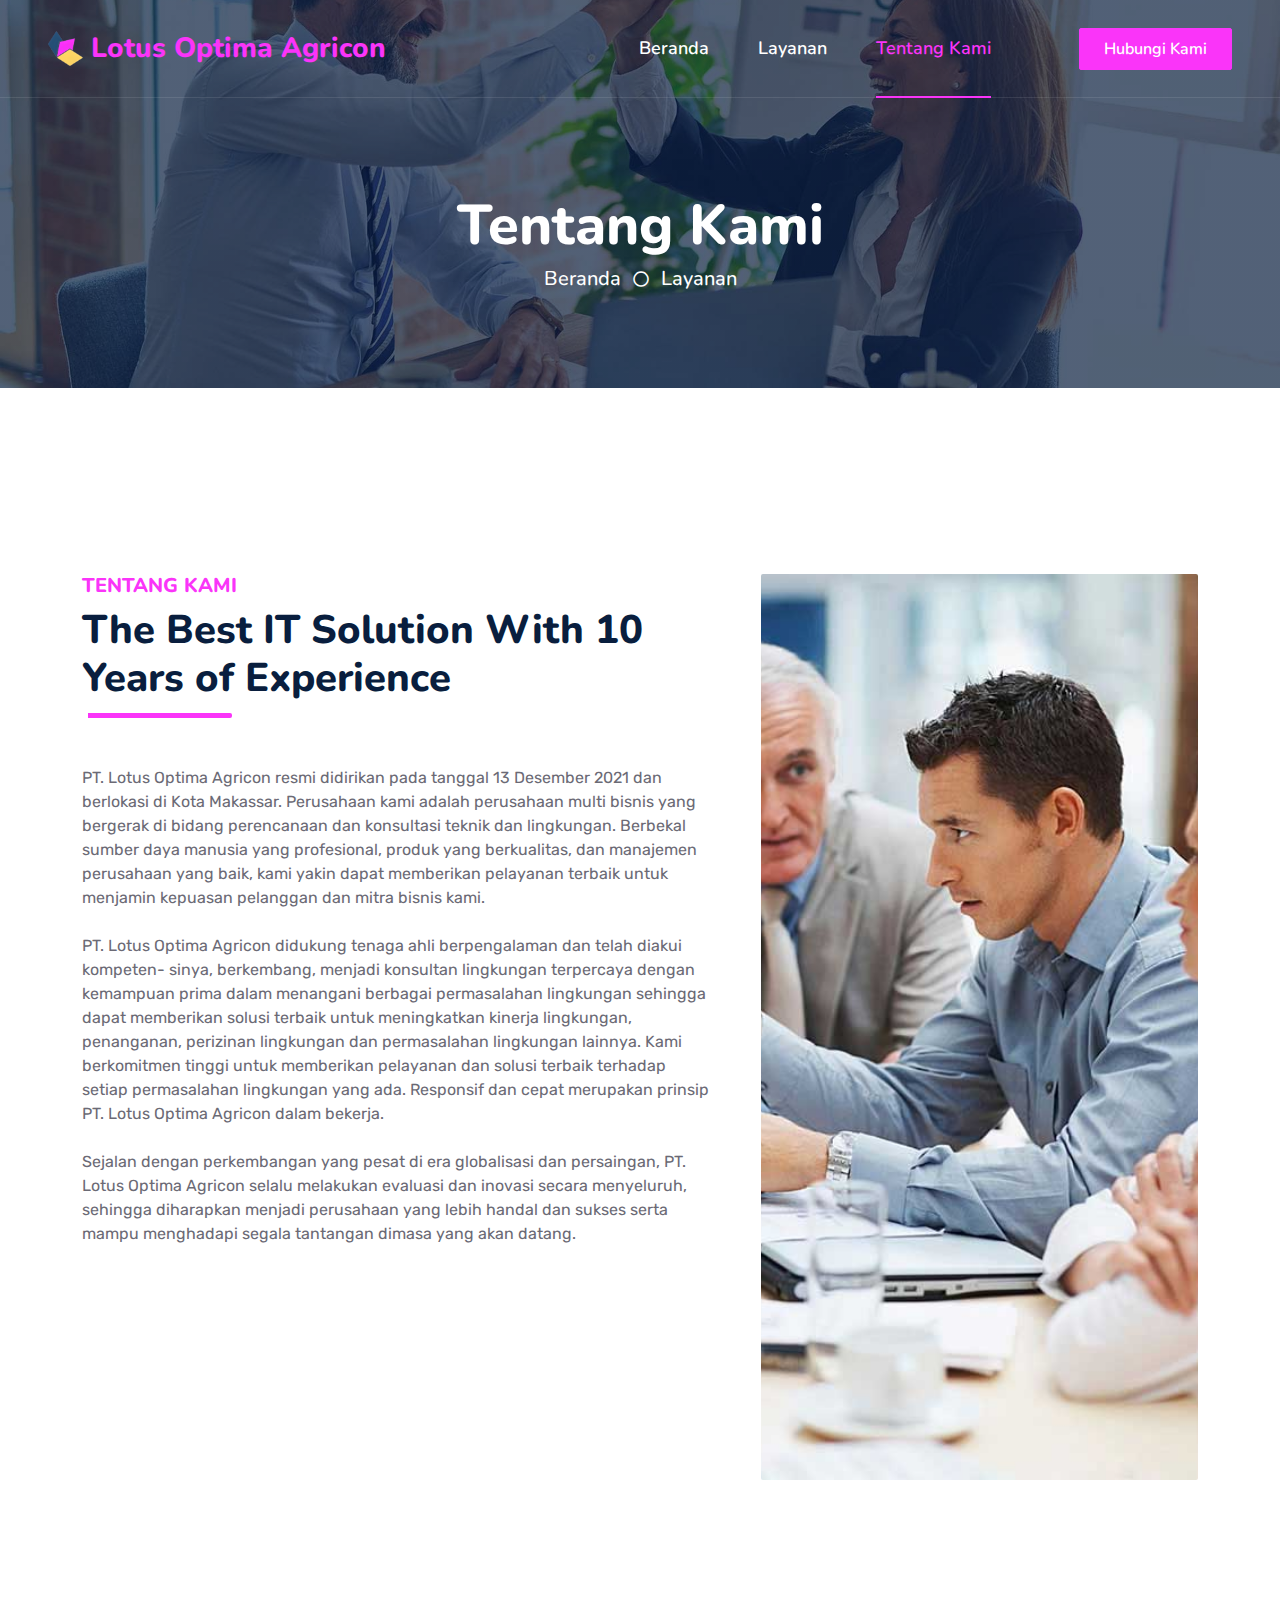
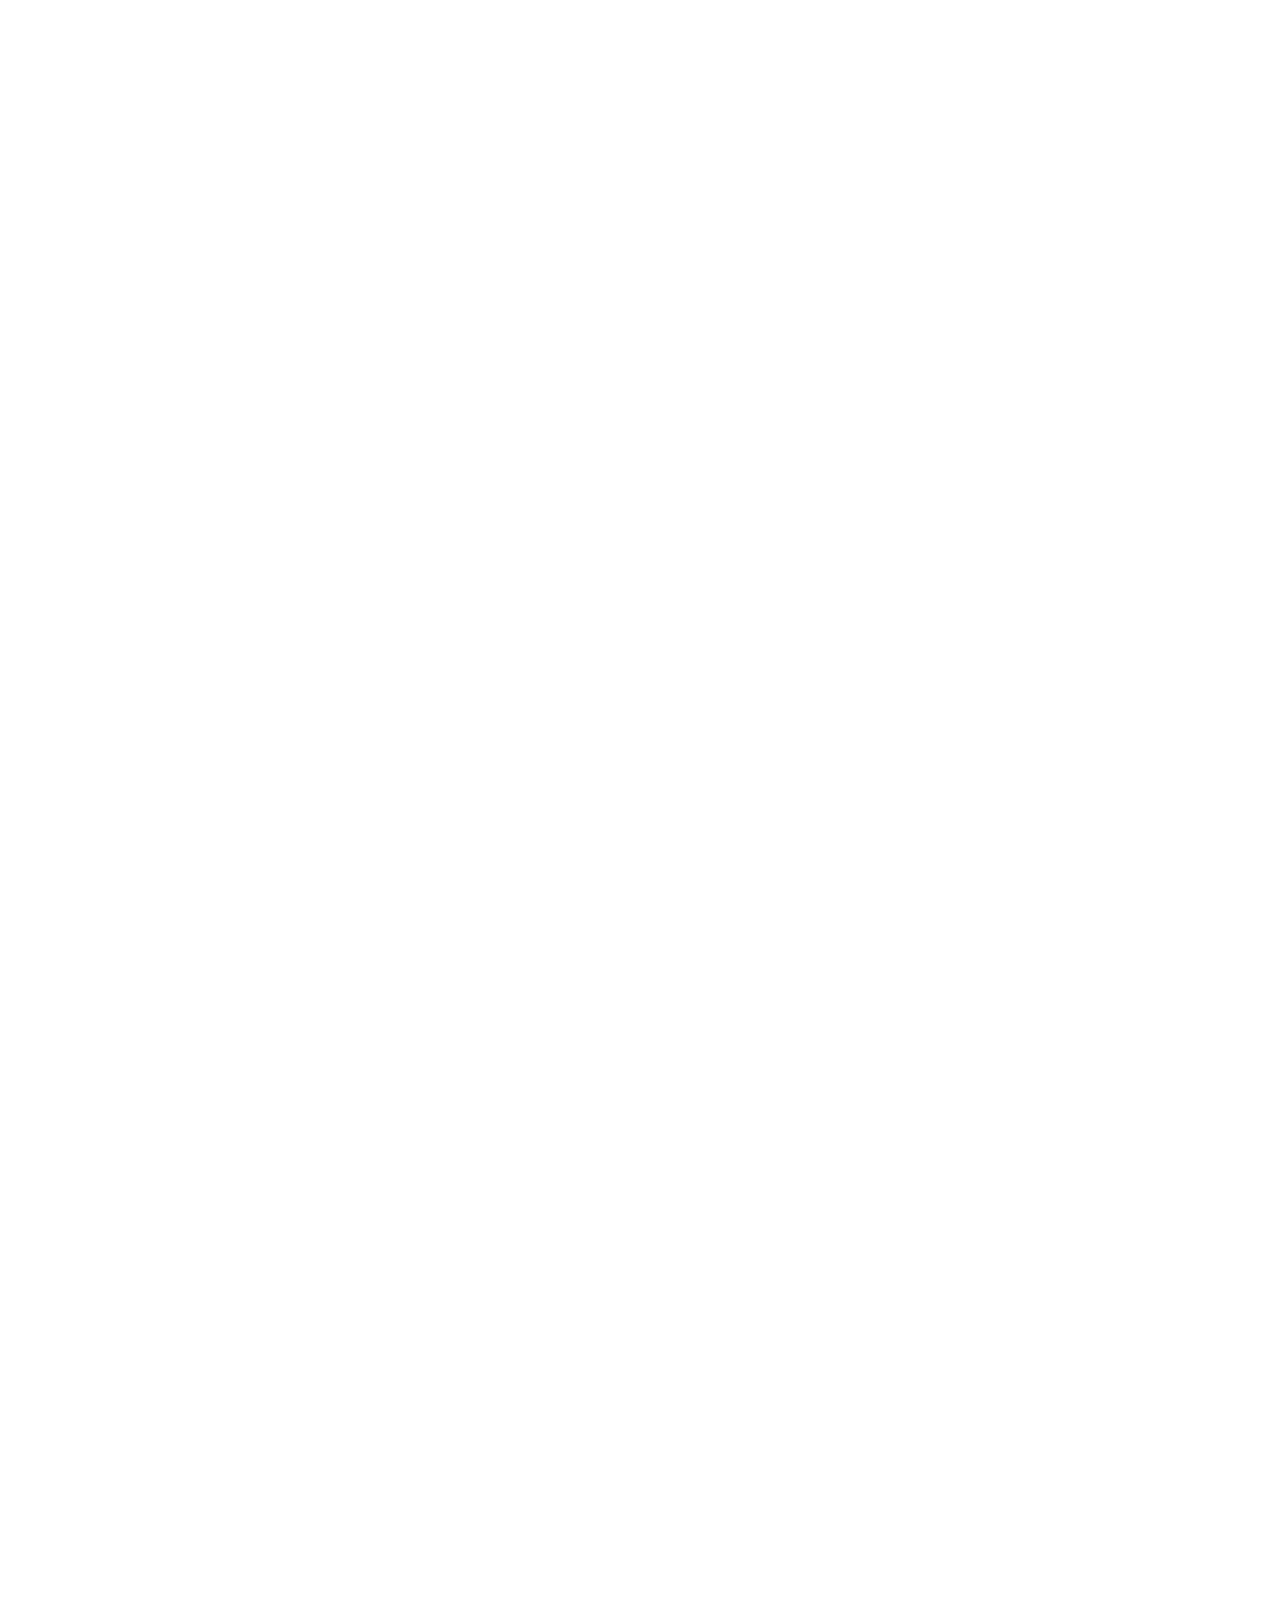
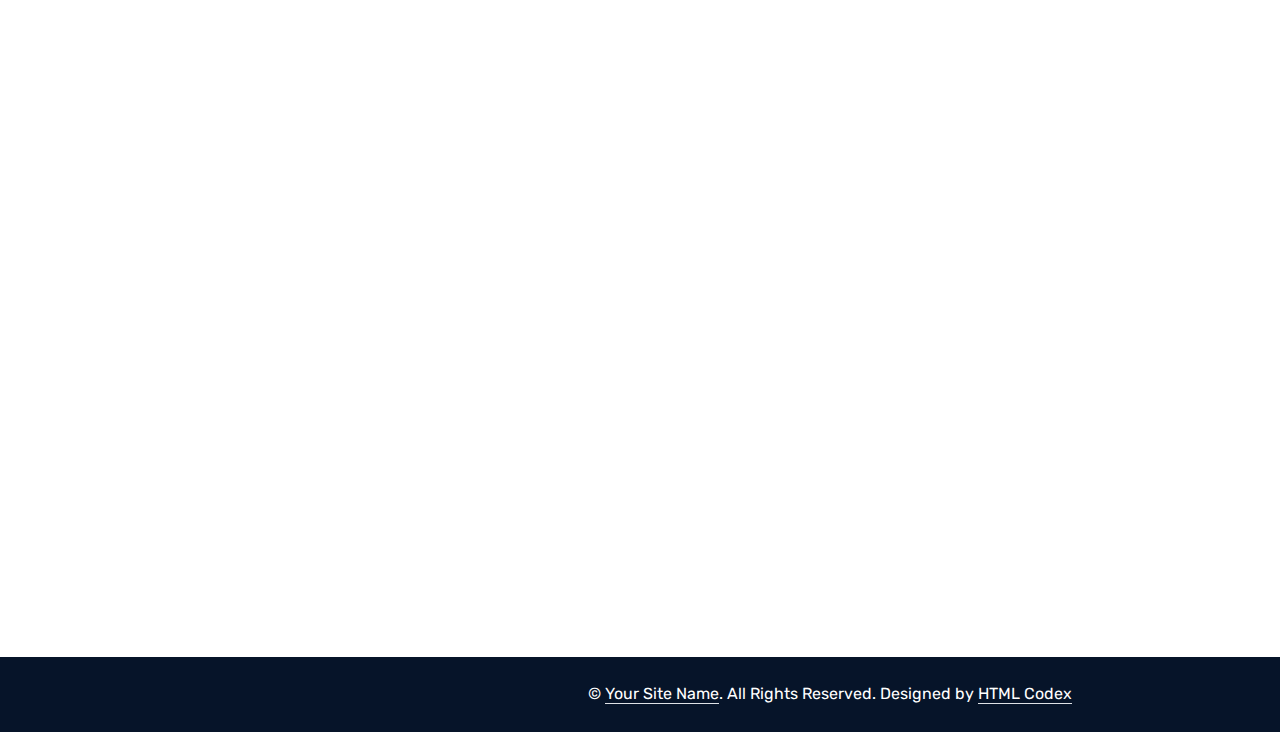
<file: about.html>
<!DOCTYPE html>
<html lang="en">

<head>
    <meta charset="utf-8">
    <title>Startup - Startup Website Template</title>
    <meta content="width=device-width, initial-scale=1.0" name="viewport">
    <meta content="About Lotus Optima Agricon" name="keywords">
    <meta content="Lotus Optima Agricon | Environmental Monitoring Services | Environmental Laboratory accredited KAN" name="description">

    <!-- Favicon -->
    <link href="img/favicon.ico" rel="icon">

    <!-- Google Web Fonts -->
    <link rel="preconnect" href="https://fonts.googleapis.com">
    <link rel="preconnect" href="https://fonts.gstatic.com" crossorigin>
    <link href="https://fonts.googleapis.com/css2?family=Nunito:wght@400;600;700;800&family=Rubik:wght@400;500;600;700&display=swap" rel="stylesheet">

    <!-- Icon Font Stylesheet -->
    <link href="https://cdnjs.cloudflare.com/ajax/libs/font-awesome/5.10.0/css/all.min.css" rel="stylesheet">
    <link href="https://cdn.jsdelivr.net/npm/bootstrap-icons@1.4.1/font/bootstrap-icons.css" rel="stylesheet">

    <!-- Libraries Stylesheet -->
    <link href="lib/owlcarousel/assets/owl.carousel.min.css" rel="stylesheet">
    <link href="lib/animate/animate.min.css" rel="stylesheet">

    <!-- Customized Bootstrap Stylesheet -->
    <link href="css/bootstrap.min.css" rel="stylesheet">

    <!-- Template Stylesheet -->
    <link href="css/style.css" rel="stylesheet">
</head>

<body>
    <!-- Spinner Start -->
    <div id="spinner" class="show bg-white position-fixed translate-middle w-100 vh-100 top-50 start-50 d-flex align-items-center justify-content-center">
        <div class="spinner"></div>
    </div>
    <!-- Spinner End -->


    <!-- Navbar Start -->
    <nav class="navbar navbar-expand-lg navbar-dark px-2 py-3 py-lg-0 px-lg-5">
        <a href="index.html" class="navbar-brand p-0" style="max-width: 70%;">
            <div class="d-flex align-items-center gap-2">
                <img src="./img/logo.png" width="35">
                <h1 class="m-0 fs-3 nav-title text-primary text-wrap">Lotus Optima Agricon</h1>
            </div>
        </a>
        <button class="navbar-toggler" type="button" data-bs-toggle="collapse" data-bs-target="#navbarCollapse">
            <span class="fa fa-bars"></span>
        </button>
        <div class="collapse navbar-collapse" id="navbarCollapse">
            <div class="navbar-nav ms-auto me-5 py-0">
                <a href="index.html" class="nav-item nav-link me-4">Beranda</a>
                <a href="service.html" class="nav-item nav-link me-4">Layanan</a>
                <a href="about.html" class="nav-item nav-link active me-4">Tentang Kami</a>
                <!-- <div class="nav-item dropdown">
                    <a href="#" class="nav-link dropdown-toggle" data-bs-toggle="dropdown">Blog</a>
                    <div class="dropdown-menu m-0">
                        <a href="blog.html" class="dropdown-item">Blog Grid</a>
                        <a href="detail.html" class="dropdown-item">Blog Detail</a>
                    </div>
                </div> -->
                <!-- <div class="nav-item dropdown">
                    <a href="#" class="nav-link dropdown-toggle" data-bs-toggle="dropdown">Pages</a>
                    <div class="dropdown-menu m-0">
                        <a href="price.html" class="dropdown-item">Pricing Plan</a>
                        <a href="feature.html" class="dropdown-item">Our features</a>
                        <a href="team.html" class="dropdown-item">Team Members</a>
                        <a href="testimonial.html" class="dropdown-item">Testimonial</a>
                        <a href="quote.html" class="dropdown-item">Free Quote</a>
                    </div>
                </div> -->
                <!-- <a href="contact.html" class="nav-item nav-link">Contact</a> -->
            </div>
            <!-- <button type="button" class="btn text-primary ms-3" data-bs-toggle="modal" data-bs-target="#searchModal"><i class="fa fa-search"></i></button> -->
            <a href="https://htmlcodex.com/startup-company-website-template" class="btn btn-primary py-2 px-4 ms-3">Hubungi Kami</a>
        </div>
    </nav>
    <div class="container-fluid position-relative p-0">
        <div class="container-fluid bg-primary py-5 bg-header" style="margin-bottom: 90px;">
            <div class="row py-5">
                <div class="col-12 pt-lg-5 mt-lg-5 text-center">
                    <h1 class="display-4 text-white animated zoomIn">Tentang Kami</h1>
                    <a href="./index.html" class="h5 text-white">Beranda</a>
                    <i class="far fa-circle text-white px-2"></i>
                    <a href="./service.html" class="h5 text-white">Layanan</a>
                </div>
            </div>
        </div>
    </div>
    <!-- Navbar End -->


    <!-- Full Screen Search Start -->
    <div class="modal fade" id="searchModal" tabindex="-1">
        <div class="modal-dialog modal-fullscreen">
            <div class="modal-content" style="background: rgba(9, 30, 62, .7);">
                <div class="modal-header border-0">
                    <button type="button" class="btn bg-white btn-close" data-bs-dismiss="modal" aria-label="Close"></button>
                </div>
                <div class="modal-body d-flex align-items-center justify-content-center">
                    <div class="input-group" style="max-width: 600px;">
                        <input type="text" class="form-control bg-transparent border-primary p-3" placeholder="Type search keyword">
                        <button class="btn btn-primary px-4"><i class="bi bi-search"></i></button>
                    </div>
                </div>
            </div>
        </div>
    </div>
    <!-- Full Screen Search End -->


    <!-- About Start -->
    <div class="container-fluid py-5 wow fadeInUp" data-wow-delay="0.1s">
        <div class="container py-5">
            <div class="row g-5">
                <div class="col-lg-7">
                    <div class="section-title position-relative pb-3 mb-5">
                        <h5 class="fw-bold text-primary text-uppercase">Tentang Kami</h5>
                        <h1 class="mb-0">The Best IT Solution With 10 Years of Experience</h1>
                    </div>
                    <p class="mb-4">PT. Lotus Optima Agricon resmi didirikan pada tanggal 13 Desember 2021 dan berlokasi di Kota Makassar. Perusahaan kami adalah perusahaan multi bisnis yang bergerak di bidang perencanaan dan konsultasi teknik dan lingkungan. Berbekal sumber daya manusia yang profesional, produk yang berkualitas, dan manajemen perusahaan yang baik, kami yakin dapat memberikan pelayanan terbaik untuk menjamin kepuasan pelanggan dan mitra bisnis kami.</p>
                    <p class="mb-4">PT. Lotus Optima Agricon didukung tenaga ahli berpengalaman dan telah diakui kompeten- sinya, berkembang, menjadi konsultan lingkungan terpercaya dengan kemampuan prima dalam menangani berbagai permasalahan lingkungan sehingga dapat memberikan solusi terbaik untuk meningkatkan kinerja lingkungan, penanganan, perizinan lingkungan dan permasalahan lingkungan lainnya. Kami berkomitmen tinggi untuk memberikan pelayanan dan solusi terbaik terhadap setiap permasalahan lingkungan yang ada. Responsif dan cepat merupakan prinsip PT. Lotus Optima Agricon dalam bekerja.</p>
                    <p class="mb-4">Sejalan dengan perkembangan yang pesat di era globalisasi dan persaingan, PT. Lotus Optima Agricon selalu melakukan evaluasi dan inovasi secara menyeluruh, sehingga diharapkan menjadi perusahaan yang lebih handal dan sukses serta mampu menghadapi segala tantangan dimasa yang akan datang.</p>
                    <div class="row g-0 mb-3">
                        <div class="col-sm-6 wow zoomIn" data-wow-delay="0.2s">
                            <h5 class="mb-3"><i class="fa fa-check text-primary me-3"></i>Profesional</h5>
                            <h5 class="mb-3"><i class="fa fa-check text-primary me-3"></i>Kerja Sama</h5>
                            <h5 class="mb-3"><i class="fa fa-check text-primary me-3"></i>Totalitas dalam Bekerja</h5>
                        </div>
                        <div class="col-sm-6 wow zoomIn" data-wow-delay="0.4s">
                            <h5 class="mb-3"><i class="fa fa-check text-primary me-3"></i>Cepat Tanggap</h5>
                            <h5 class="mb-3"><i class="fa fa-check text-primary me-3"></i>Fakus Mitra</h5>
                            <h5 class="mb-3"><i class="fa fa-check text-primary me-3"></i>Berwawasan Lingkungan</h5>
                        </div>
                    </div>
                    <a href="quote.html" class="btn btn-primary py-3 px-5 mt-3 wow zoomIn" data-wow-delay="0.9s">Hubungi Kami</a>
                </div>
                <div class="col-lg-5" style="min-height: 500px;">
                    <div class="position-relative h-100">
                        <img class="position-absolute w-100 h-100 rounded wow zoomIn" data-wow-delay="0.9s" src="img/about.jpg" style="object-fit: cover;">
                    </div>
                </div>
            </div>
        </div>
    </div>
    <!-- About End -->

    <!-- Visi Misi Start -->
    <div class="container-fluid pt-5 wow fadeInUp" data-wow-delay="0.2s">
        <div class="container py-5 px-lg-5">
            <div class="section-title text-center position-relative pb-3 mb-5 mx-auto" style="max-width: 600px;">
                <h1 class="fw-bold text-uppercase">Visi dan Misi</h1>
            </div>
            <div>
                <h3 class="text-primary">Visi</h3>
                <ul>
                    <li>Menjadi perusahaan penyedia jasa konsultan yang andal, berkualitas, dan terpercaya.</li>
                </ul>
            </div>
            <div>
                <h3 class="text-primary">Misi</h3>
                <ul>
                    <li>Memberikan layanan terbaik kepada rekanan (Pemerintah, Masyarakat, Swasta, Pelaku Usaha dan Akademisi).</li>
                    <li>Melakukan kajian-kajian dengan menerapkan prinsip keilmiahan serta solusi yang kreatif dan inovatif.</li>
                    <li>Meningkat kapasitas kelembagaan, sumber daya manusia kualitas penelitian dan pengembangan dalam penyelenggaraan capacity.</li>
                    <li>Menghasilkan produk-produk yang baik, bermutu dan berkualitas sesuai dengaan standar nasional maupun Internasional.</li>
                </ul>
            </div>
        </div>
    </div>
    <!-- Visi Misi Edn -->

    <!-- Partner Start -->
    <div class="container-fluid pb-5 wow fadeInUp" data-wow-delay="0.2s">
        <div class="container py-5">
            <div class="container pt-5">
                <div class="section-title text-center position-relative pb-3 mb-5 mx-auto" style="max-width: 600px;">
                    <h1>Partner Kami</h1>
                </div>
            </div>
            <div class="bg-white">
                <div class="owl-carousel vendor-carousel">
                    <img height="60" src="img/partner/partner-1.png" alt="">
                    <img height="60" src="img/partner/partner-2.png" alt="">
                    <img height="60" src="img/partner/partner-3.png" alt="">
                    <img height="50" src="img/partner/partner-4.png" alt="">
                    <img height="50" src="img/partner/partner-5.png" alt="">
                </div>
            </div>
        </div>
    </div>
    <!-- Partner End -->

    <!-- Team Start -->
    <div class="container-fluid py-5 wow fadeInUp" data-wow-delay="0.2s">
        <div class="container py-5 mb-5 px-lg-5">
            <div class="section-title text-center position-relative pb-3 mb-5 mx-auto" style="max-width: 600px;">
                <h1 class="fw-bold text-uppercase">Tim Kami</h1>
                <!-- <h1 class="mb-0">Professional Stuffs Ready to Help Your Business</h1> -->
            </div>
            <img src="./img/tim-kami.png" alt="" width="100%">
            <!-- <div class="row mx-3 row-cols-lg-2">

            </div> -->
            <!-- <div class="row mx-3 row-cols-lg-2">
                <div>
                    <div class="mt-4 bg-primary d-flex justify-content-center align-items-center text-white gap-4 rounded-4 mx-2 py-3">
                        <i class="fa fa-seedling fs-5"></i>
                        <h5 class="text-white m-0">Ahli Manajemen Lingkungan</h5>
                    </div>
                </div>
                <div>
                    <div class="mt-4 bg-primary d-flex justify-content-center align-items-center text-white gap-4 rounded-4 mx-2 py-3">
                        <i class="fa fa-users fs-5"></i>
                        <h5 class="text-white m-0">Ahli Sosial Ekonomi Kemasyarakatan</h5>
                    </div>
                </div>
                <div>
                    <div class="mt-4 bg-primary d-flex justify-content-center align-items-center text-white gap-4 rounded-4 mx-2 py-3">
                        <i class="fa fa-heart fs-5"></i>
                        <h5 class="text-white m-0">Ahli Higiene Industri</h5>
                    </div>
                </div>
                <div>
                    <div class="mt-4 bg-primary d-flex justify-content-center align-items-center text-white gap-4 rounded-4 mx-2 py-3">
                        <i class="fa fa-heart fs-5"></i>
                        <h5 class="text-white m-0">Ahli Kesehatan Masyarakat</h5>
                    </div>
                </div>
                <div>
                    <div class="mt-4 bg-primary d-flex justify-content-center align-items-center text-white gap-4 rounded-4 mx-2 py-3">
                        <i class="fa fa-heart fs-5"></i>
                        <h5 class="text-white m-0">Ahli MikroBiologi</h5>
                    </div>
                </div>
                <div>
                    <div class="mt-4 bg-primary d-flex justify-content-center align-items-center text-white gap-4 rounded-4 mx-2 py-3">
                        <i class="fa fa-heart fs-5"></i>
                        <h5 class="text-white m-0">Ahli Teknik Sipil</h5>
                    </div>
                </div>
                <div>
                    <div class="mt-4 bg-primary d-flex justify-content-center align-items-center text-white gap-4 rounded-4 mx-2 py-3">
                        <i class="fa fa-heart fs-5"></i>
                        <h5 class="text-white m-0">Ahli Sosial Ekonomi Pertanian</h5>
                    </div>
                </div>
                <div>
                    <div class="mt-4 bg-primary d-flex justify-content-center align-items-center text-white gap-4 rounded-4 mx-2 py-3">
                        <i class="fa fa-heart fs-5"></i>
                        <h5 class="text-white m-0">Ahli Biologi</h5>
                    </div>
                </div>
                <div>
                    <div class="mt-4 bg-primary d-flex justify-content-center align-items-center text-white gap-4 rounded-4 mx-2 py-3">
                        <i class="fa fa-heart fs-5"></i>
                        <h5 class="text-white m-0">Operator Pengambil Sampel Contoh Udara</h5>
                    </div>
                </div>
                <div>
                    <div class="mt-4 bg-primary d-flex justify-content-center align-items-center text-white gap-4 rounded-4 mx-2 py-3">
                        <i class="fa fa-heart fs-5"></i>
                        <h5 class="text-white m-0">Operator Pengambil Sampel Contoh Air</h5>
                    </div>
                </div>
            </div> -->
            <!-- <div class="row g-5">
                <div class="col-lg-4 wow slideInUp" data-wow-delay="0.3s">
                    <div class="team-item bg-light rounded overflow-hidden">
                        <div class="team-img position-relative overflow-hidden">
                            <img class="img-fluid w-100" src="img/team-1.jpg" alt="">
                            <div class="team-social">
                                <a class="btn btn-lg btn-primary btn-lg-square rounded" href=""><i class="fab fa-twitter fw-normal"></i></a>
                                <a class="btn btn-lg btn-primary btn-lg-square rounded" href=""><i class="fab fa-facebook-f fw-normal"></i></a>
                                <a class="btn btn-lg btn-primary btn-lg-square rounded" href=""><i class="fab fa-instagram fw-normal"></i></a>
                                <a class="btn btn-lg btn-primary btn-lg-square rounded" href=""><i class="fab fa-linkedin-in fw-normal"></i></a>
                            </div>
                        </div>
                        <div class="text-center py-4">
                            <h4 class="text-primary">Full Name</h4>
                            <p class="text-uppercase m-0">Designation</p>
                        </div>
                    </div>
                </div>
                <div class="col-lg-4 wow slideInUp" data-wow-delay="0.6s">
                    <div class="team-item bg-light rounded overflow-hidden">
                        <div class="team-img position-relative overflow-hidden">
                            <img class="img-fluid w-100" src="img/team-2.jpg" alt="">
                            <div class="team-social">
                                <a class="btn btn-lg btn-primary btn-lg-square rounded" href=""><i class="fab fa-twitter fw-normal"></i></a>
                                <a class="btn btn-lg btn-primary btn-lg-square rounded" href=""><i class="fab fa-facebook-f fw-normal"></i></a>
                                <a class="btn btn-lg btn-primary btn-lg-square rounded" href=""><i class="fab fa-instagram fw-normal"></i></a>
                                <a class="btn btn-lg btn-primary btn-lg-square rounded" href=""><i class="fab fa-linkedin-in fw-normal"></i></a>
                            </div>
                        </div>
                        <div class="text-center py-4">
                            <h4 class="text-primary">Full Name</h4>
                            <p class="text-uppercase m-0">Designation</p>
                        </div>
                    </div>
                </div>
                <div class="col-lg-4 wow slideInUp" data-wow-delay="0.9s">
                    <div class="team-item bg-light rounded overflow-hidden">
                        <div class="team-img position-relative overflow-hidden">
                            <img class="img-fluid w-100" src="img/team-3.jpg" alt="">
                            <div class="team-social">
                                <a class="btn btn-lg btn-primary btn-lg-square rounded" href=""><i class="fab fa-twitter fw-normal"></i></a>
                                <a class="btn btn-lg btn-primary btn-lg-square rounded" href=""><i class="fab fa-facebook-f fw-normal"></i></a>
                                <a class="btn btn-lg btn-primary btn-lg-square rounded" href=""><i class="fab fa-instagram fw-normal"></i></a>
                                <a class="btn btn-lg btn-primary btn-lg-square rounded" href=""><i class="fab fa-linkedin-in fw-normal"></i></a>
                            </div>
                        </div>
                        <div class="text-center py-4">
                            <h4 class="text-primary">Full Name</h4>
                            <p class="text-uppercase m-0">Designation</p>
                        </div>
                    </div>
                </div>
            </div> -->
        </div>
    </div>
    <!-- Team End -->    

    <!-- Footer Start -->
    <div class="container-fluid bg-dark text-light mt-5 wow fadeInUp" data-wow-delay="0.2s">
        <div class="container">
            <div class="row gx-5">
                <div class="col-lg-4 col-md-6 footer-about">
                    <div class="d-flex flex-column align-items-center justify-content-center text-center h-100 bg-primary p-4">
                        <a href="index.html" class="navbar-brand">
                            <h1 class="m-0 text-white"><i class="fa fa-user-tie me-2"></i>Startup</h1>
                        </a>
                        <p class="mt-3 mb-4">Lorem diam sit erat dolor elitr et, diam lorem justo amet clita stet eos sit. Elitr dolor duo lorem, elitr clita ipsum sea. Diam amet erat lorem stet eos. Diam amet et kasd eos duo.</p>
                        <form action="">
                            <div class="input-group">
                                <input type="text" class="form-control border-white p-3" placeholder="Your Email">
                                <button class="btn btn-dark">Sign Up</button>
                            </div>
                        </form>
                    </div>
                </div>
                <div class="col-lg-8 col-md-6">
                    <div class="row gx-5">
                        <div class="col-lg-4 col-md-12 pt-5 mb-5">
                            <div class="section-title section-title-sm position-relative pb-3 mb-4">
                                <h3 class="text-light mb-0">Get In Touch</h3>
                            </div>
                            <div class="d-flex mb-2">
                                <i class="bi bi-geo-alt text-primary me-2"></i>
                                <p class="mb-0">123 Street, New York, USA</p>
                            </div>
                            <div class="d-flex mb-2">
                                <i class="bi bi-envelope-open text-primary me-2"></i>
                                <p class="mb-0">info@example.com</p>
                            </div>
                            <div class="d-flex mb-2">
                                <i class="bi bi-telephone text-primary me-2"></i>
                                <p class="mb-0">+012 345 67890</p>
                            </div>
                            <div class="d-flex mt-4">
                                <a class="btn btn-primary btn-square me-2" href="#"><i class="fab fa-twitter fw-normal"></i></a>
                                <a class="btn btn-primary btn-square me-2" href="#"><i class="fab fa-facebook-f fw-normal"></i></a>
                                <a class="btn btn-primary btn-square me-2" href="#"><i class="fab fa-linkedin-in fw-normal"></i></a>
                                <a class="btn btn-primary btn-square" href="#"><i class="fab fa-instagram fw-normal"></i></a>
                            </div>
                        </div>
                        <div class="col-lg-4 col-md-12 pt-0 pt-lg-5 mb-5">
                            <div class="section-title section-title-sm position-relative pb-3 mb-4">
                                <h3 class="text-light mb-0">Quick Links</h3>
                            </div>
                            <div class="link-animated d-flex flex-column justify-content-start">
                                <a class="text-light mb-2" href="#"><i class="bi bi-arrow-right text-primary me-2"></i>Home</a>
                                <a class="text-light mb-2" href="#"><i class="bi bi-arrow-right text-primary me-2"></i>About Us</a>
                                <a class="text-light mb-2" href="#"><i class="bi bi-arrow-right text-primary me-2"></i>Our Services</a>
                                <a class="text-light mb-2" href="#"><i class="bi bi-arrow-right text-primary me-2"></i>Meet The Team</a>
                                <a class="text-light mb-2" href="#"><i class="bi bi-arrow-right text-primary me-2"></i>Latest Blog</a>
                                <a class="text-light" href="#"><i class="bi bi-arrow-right text-primary me-2"></i>Contact Us</a>
                            </div>
                        </div>
                        <div class="col-lg-4 col-md-12 pt-0 pt-lg-5 mb-5">
                            <div class="section-title section-title-sm position-relative pb-3 mb-4">
                                <h3 class="text-light mb-0">Popular Links</h3>
                            </div>
                            <div class="link-animated d-flex flex-column justify-content-start">
                                <a class="text-light mb-2" href="#"><i class="bi bi-arrow-right text-primary me-2"></i>Home</a>
                                <a class="text-light mb-2" href="#"><i class="bi bi-arrow-right text-primary me-2"></i>About Us</a>
                                <a class="text-light mb-2" href="#"><i class="bi bi-arrow-right text-primary me-2"></i>Our Services</a>
                                <a class="text-light mb-2" href="#"><i class="bi bi-arrow-right text-primary me-2"></i>Meet The Team</a>
                                <a class="text-light mb-2" href="#"><i class="bi bi-arrow-right text-primary me-2"></i>Latest Blog</a>
                                <a class="text-light" href="#"><i class="bi bi-arrow-right text-primary me-2"></i>Contact Us</a>
                            </div>
                        </div>
                    </div>
                </div>
            </div>
        </div>
    </div>
    <div class="container-fluid text-white" style="background: #061429;">
        <div class="container text-center">
            <div class="row justify-content-end">
                <div class="col-lg-8 col-md-6">
                    <div class="d-flex align-items-center justify-content-center" style="height: 75px;">
                        <p class="mb-0">&copy; <a class="text-white border-bottom" href="#">Your Site Name</a>. All Rights Reserved. 
						
						<!--/*** This template is free as long as you keep the footer author’s credit link/attribution link/backlink. If you'd like to use the template without the footer author’s credit link/attribution link/backlink, you can purchase the Credit Removal License from "https://htmlcodex.com/credit-removal". Thank you for your support. ***/-->
						Designed by <a class="text-white border-bottom" href="https://htmlcodex.com">HTML Codex</a></p>
                    </div>
                </div>
            </div>
        </div>
    </div>
    <!-- Footer End -->


    <!-- Back to Top -->
    <a href="#" class="btn btn-lg btn-primary btn-lg-square rounded back-to-top"><i class="bi bi-arrow-up"></i></a>


    <!-- JavaScript Libraries -->
    <script src="https://code.jquery.com/jquery-3.4.1.min.js"></script>
    <script src="https://cdn.jsdelivr.net/npm/bootstrap@5.0.0/dist/js/bootstrap.bundle.min.js"></script>
    <script src="lib/wow/wow.min.js"></script>
    <script src="lib/easing/easing.min.js"></script>
    <script src="lib/waypoints/waypoints.min.js"></script>
    <script src="lib/counterup/counterup.min.js"></script>
    <script src="lib/owlcarousel/owl.carousel.min.js"></script>

    <!-- Template Javascript -->
    <script src="js/main.js"></script>
</body>

</html>
</file>
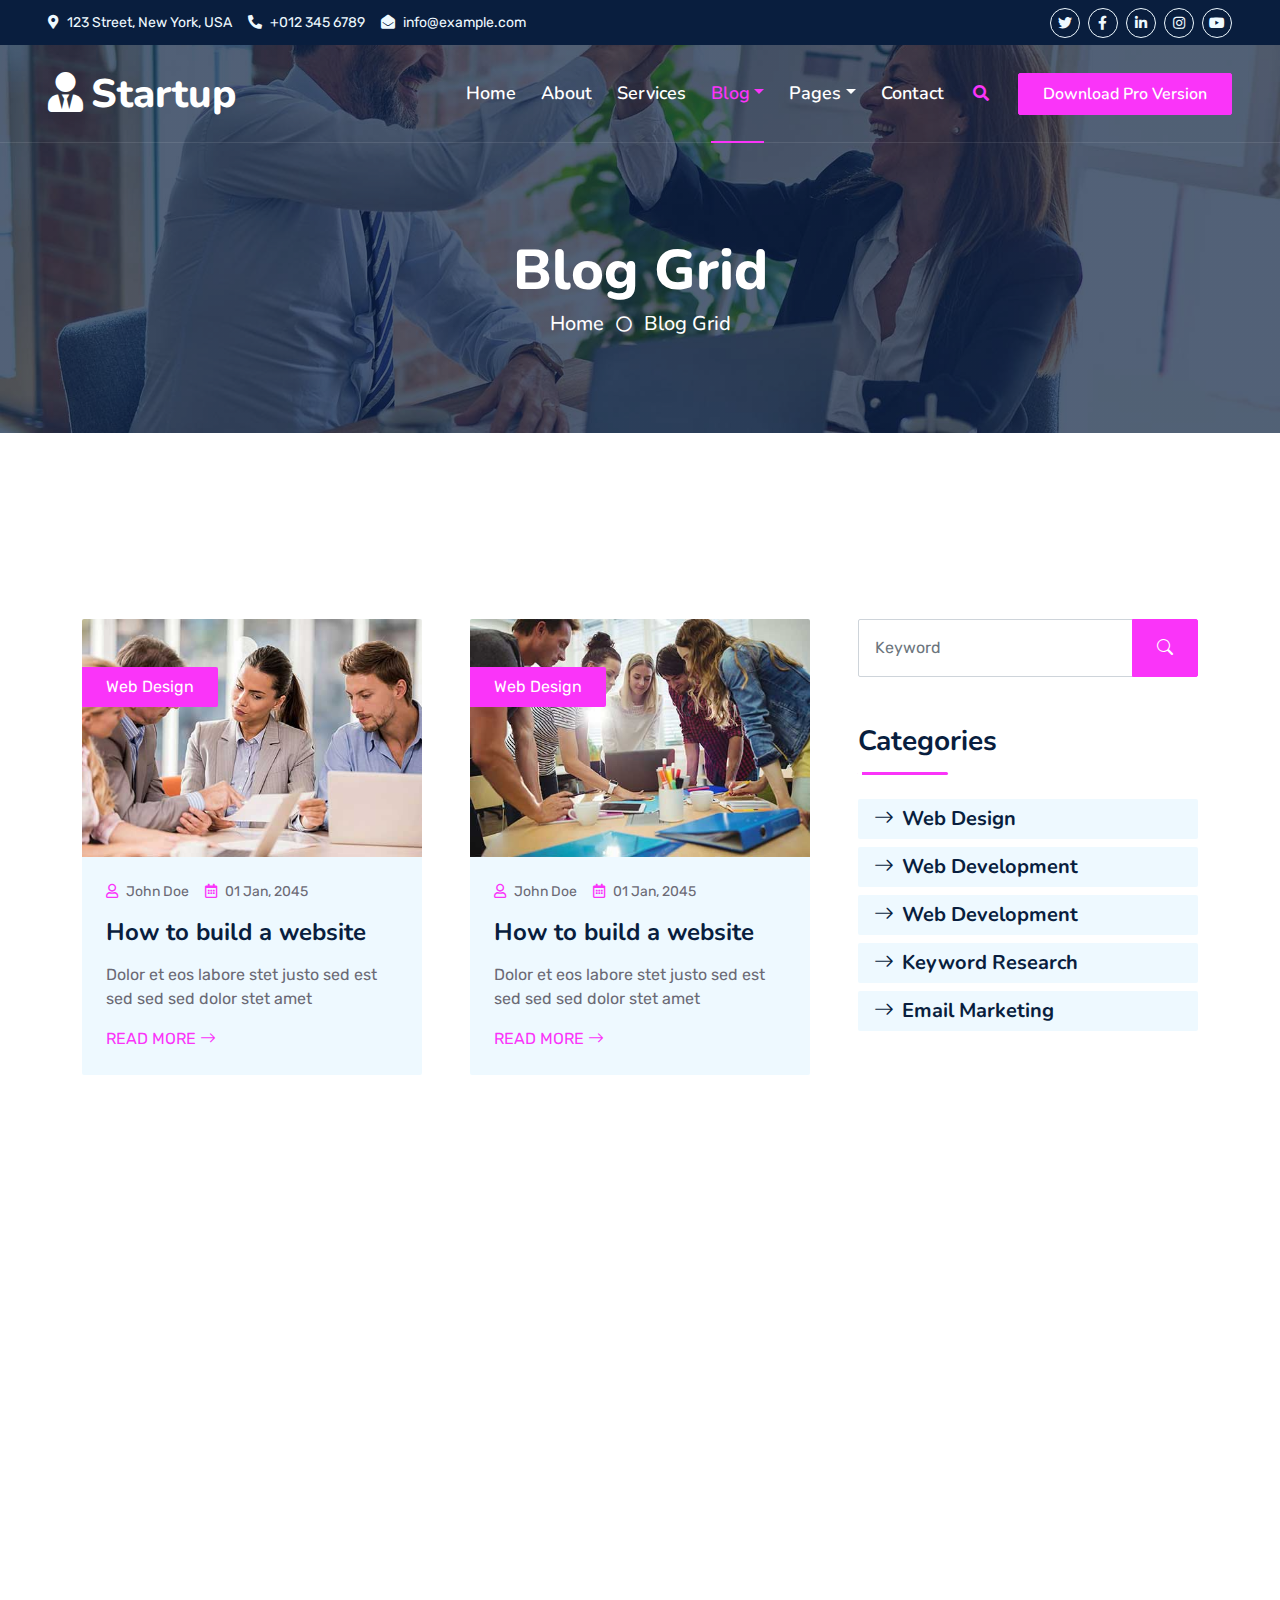
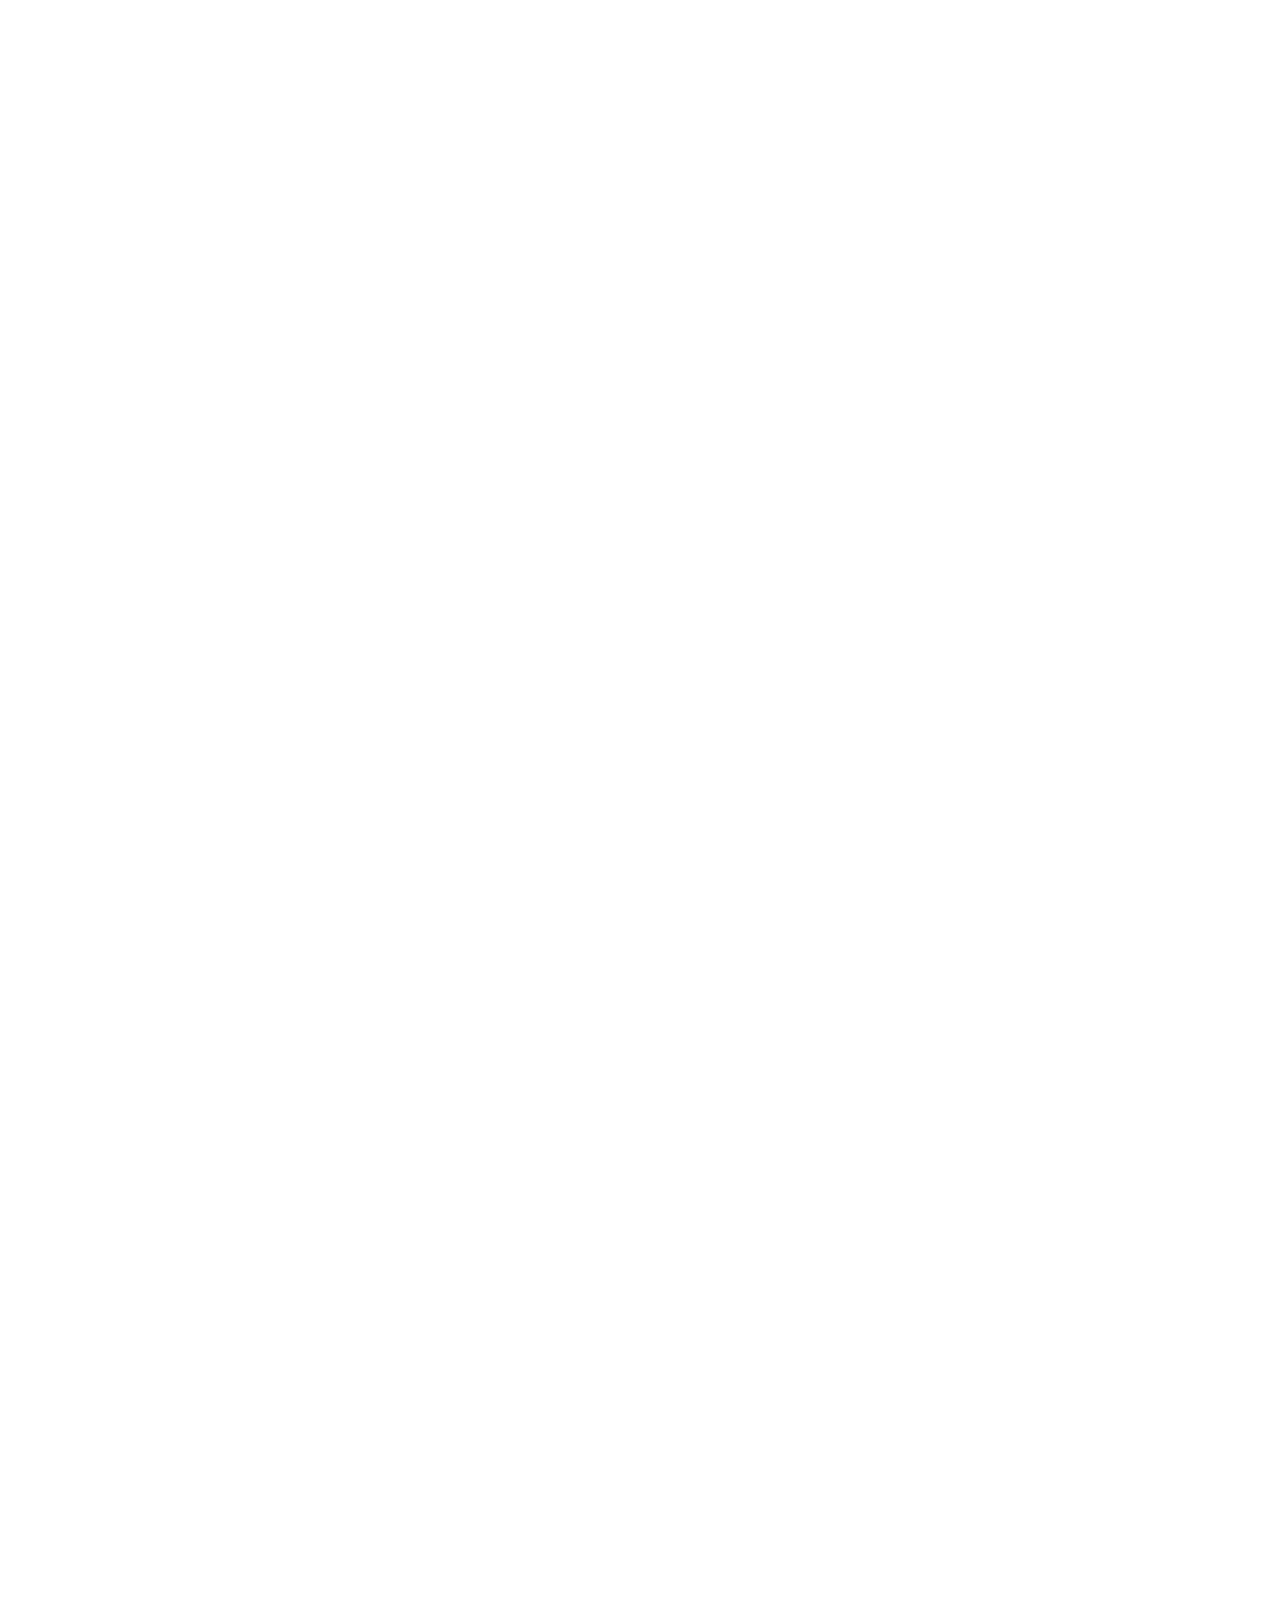
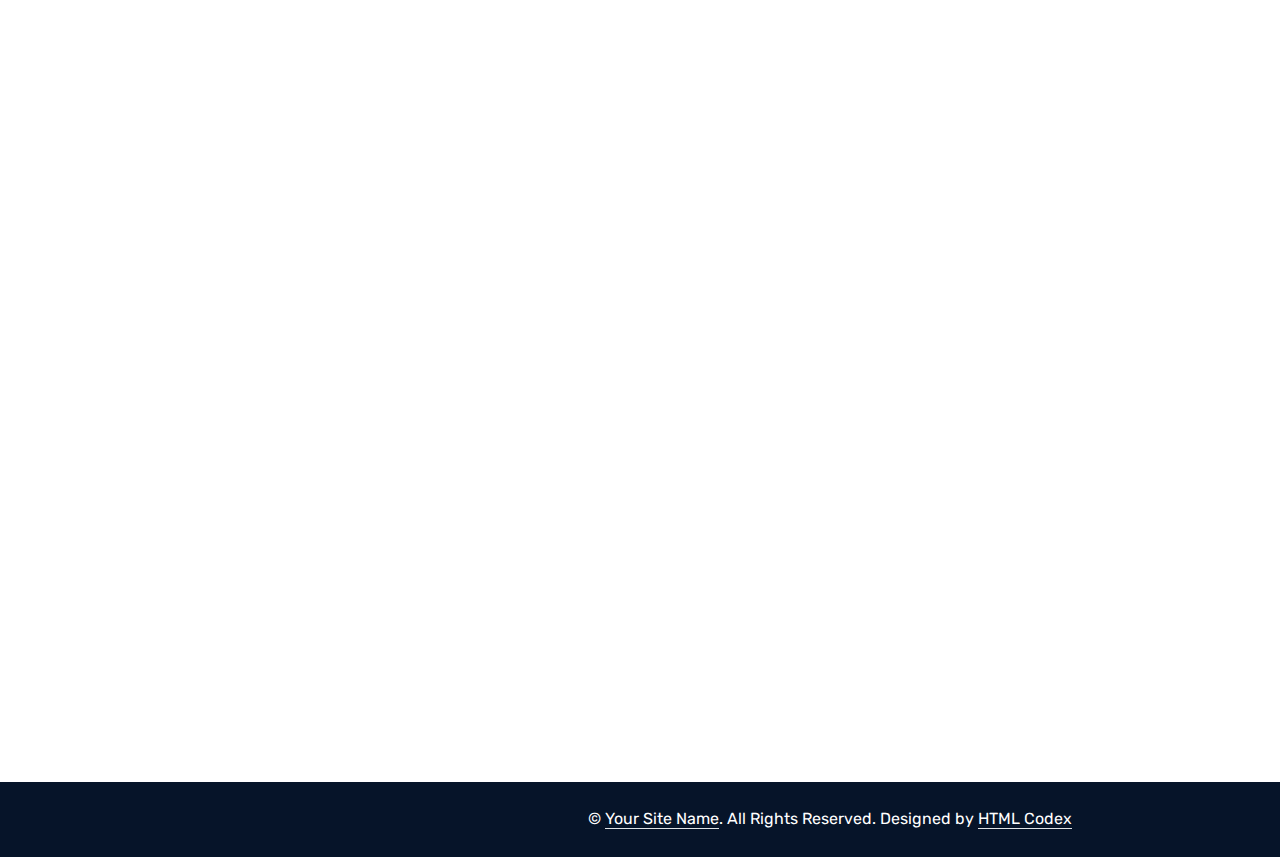
<file: blog.html>
<!DOCTYPE html>
<html lang="en">

<head>
    <meta charset="utf-8">
    <title>Startup - Startup Website Template</title>
    <meta content="width=device-width, initial-scale=1.0" name="viewport">
    <meta content="Free HTML Templates" name="keywords">
    <meta content="Free HTML Templates" name="description">

    <!-- Favicon -->
    <link href="img/favicon.ico" rel="icon">

    <!-- Google Web Fonts -->
    <link rel="preconnect" href="https://fonts.googleapis.com">
    <link rel="preconnect" href="https://fonts.gstatic.com" crossorigin>
    <link href="https://fonts.googleapis.com/css2?family=Nunito:wght@400;600;700;800&family=Rubik:wght@400;500;600;700&display=swap" rel="stylesheet">

    <!-- Icon Font Stylesheet -->
    <link href="https://cdnjs.cloudflare.com/ajax/libs/font-awesome/5.10.0/css/all.min.css" rel="stylesheet">
    <link href="https://cdn.jsdelivr.net/npm/bootstrap-icons@1.4.1/font/bootstrap-icons.css" rel="stylesheet">

    <!-- Libraries Stylesheet -->
    <link href="lib/owlcarousel/assets/owl.carousel.min.css" rel="stylesheet">
    <link href="lib/animate/animate.min.css" rel="stylesheet">

    <!-- Customized Bootstrap Stylesheet -->
    <link href="css/bootstrap.min.css" rel="stylesheet">

    <!-- Template Stylesheet -->
    <link href="css/style.css" rel="stylesheet">
</head>

<body>
    <!-- Spinner Start -->
    <div id="spinner" class="show bg-white position-fixed translate-middle w-100 vh-100 top-50 start-50 d-flex align-items-center justify-content-center">
        <div class="spinner"></div>
    </div>
    <!-- Spinner End -->


    <!-- Topbar Start -->
    <div class="container-fluid bg-dark px-5 d-none d-lg-block">
        <div class="row gx-0">
            <div class="col-lg-8 text-center text-lg-start mb-2 mb-lg-0">
                <div class="d-inline-flex align-items-center" style="height: 45px;">
                    <small class="me-3 text-light"><i class="fa fa-map-marker-alt me-2"></i>123 Street, New York, USA</small>
                    <small class="me-3 text-light"><i class="fa fa-phone-alt me-2"></i>+012 345 6789</small>
                    <small class="text-light"><i class="fa fa-envelope-open me-2"></i>info@example.com</small>
                </div>
            </div>
            <div class="col-lg-4 text-center text-lg-end">
                <div class="d-inline-flex align-items-center" style="height: 45px;">
                    <a class="btn btn-sm btn-outline-light btn-sm-square rounded-circle me-2" href=""><i class="fab fa-twitter fw-normal"></i></a>
                    <a class="btn btn-sm btn-outline-light btn-sm-square rounded-circle me-2" href=""><i class="fab fa-facebook-f fw-normal"></i></a>
                    <a class="btn btn-sm btn-outline-light btn-sm-square rounded-circle me-2" href=""><i class="fab fa-linkedin-in fw-normal"></i></a>
                    <a class="btn btn-sm btn-outline-light btn-sm-square rounded-circle me-2" href=""><i class="fab fa-instagram fw-normal"></i></a>
                    <a class="btn btn-sm btn-outline-light btn-sm-square rounded-circle" href=""><i class="fab fa-youtube fw-normal"></i></a>
                </div>
            </div>
        </div>
    </div>
    <!-- Topbar End -->


    <!-- Navbar Start -->
    <div class="container-fluid position-relative p-0">
        <nav class="navbar navbar-expand-lg navbar-dark px-5 py-3 py-lg-0">
            <a href="index.html" class="navbar-brand p-0">
                <h1 class="m-0"><i class="fa fa-user-tie me-2"></i>Startup</h1>
            </a>
            <button class="navbar-toggler" type="button" data-bs-toggle="collapse" data-bs-target="#navbarCollapse">
                <span class="fa fa-bars"></span>
            </button>
            <div class="collapse navbar-collapse" id="navbarCollapse">
                <div class="navbar-nav ms-auto py-0">
                    <a href="index.html" class="nav-item nav-link">Home</a>
                    <a href="about.html" class="nav-item nav-link">About</a>
                    <a href="service.html" class="nav-item nav-link">Services</a>
                    <div class="nav-item dropdown">
                        <a href="#" class="nav-link dropdown-toggle active" data-bs-toggle="dropdown">Blog</a>
                        <div class="dropdown-menu m-0">
                            <a href="blog.html" class="dropdown-item active">Blog Grid</a>
                            <a href="detail.html" class="dropdown-item">Blog Detail</a>
                        </div>
                    </div>
                    <div class="nav-item dropdown">
                        <a href="#" class="nav-link dropdown-toggle" data-bs-toggle="dropdown">Pages</a>
                        <div class="dropdown-menu m-0">
                            <a href="price.html" class="dropdown-item">Pricing Plan</a>
                            <a href="feature.html" class="dropdown-item">Our features</a>
                            <a href="team.html" class="dropdown-item">Team Members</a>
                            <a href="testimonial.html" class="dropdown-item">Testimonial</a>
                            <a href="quote.html" class="dropdown-item">Free Quote</a>
                        </div>
                    </div>
                    <a href="contact.html" class="nav-item nav-link">Contact</a>
                </div>
                <butaton type="button" class="btn text-primary ms-3" data-bs-toggle="modal" data-bs-target="#searchModal"><i class="fa fa-search"></i></butaton>
                <a href="https://htmlcodex.com/startup-company-website-template" class="btn btn-primary py-2 px-4 ms-3">Download Pro Version</a>
            </div>
        </nav>

        <div class="container-fluid bg-primary py-5 bg-header" style="margin-bottom: 90px;">
            <div class="row py-5">
                <div class="col-12 pt-lg-5 mt-lg-5 text-center">
                    <h1 class="display-4 text-white animated zoomIn">Blog Grid</h1>
                    <a href="" class="h5 text-white">Home</a>
                    <i class="far fa-circle text-white px-2"></i>
                    <a href="" class="h5 text-white">Blog Grid</a>
                </div>
            </div>
        </div>
    </div>
    <!-- Navbar End -->


    <!-- Full Screen Search Start -->
    <div class="modal fade" id="searchModal" tabindex="-1">
        <div class="modal-dialog modal-fullscreen">
            <div class="modal-content" style="background: rgba(9, 30, 62, .7);">
                <div class="modal-header border-0">
                    <button type="button" class="btn bg-white btn-close" data-bs-dismiss="modal" aria-label="Close"></button>
                </div>
                <div class="modal-body d-flex align-items-center justify-content-center">
                    <div class="input-group" style="max-width: 600px;">
                        <input type="text" class="form-control bg-transparent border-primary p-3" placeholder="Type search keyword">
                        <button class="btn btn-primary px-4"><i class="bi bi-search"></i></button>
                    </div>
                </div>
            </div>
        </div>
    </div>
    <!-- Full Screen Search End -->


    <!-- Blog Start -->
    <div class="container-fluid py-5 wow fadeInUp" data-wow-delay="0.1s">
        <div class="container py-5">
            <div class="row g-5">
                <!-- Blog list Start -->
                <div class="col-lg-8">
                    <div class="row g-5">
                        <div class="col-md-6 wow slideInUp" data-wow-delay="0.1s">
                            <div class="blog-item bg-light rounded overflow-hidden">
                                <div class="blog-img position-relative overflow-hidden">
                                    <img class="img-fluid" src="img/blog-1.jpg" alt="">
                                    <a class="position-absolute top-0 start-0 bg-primary text-white rounded-end mt-5 py-2 px-4" href="">Web Design</a>
                                </div>
                                <div class="p-4">
                                    <div class="d-flex mb-3">
                                        <small class="me-3"><i class="far fa-user text-primary me-2"></i>John Doe</small>
                                        <small><i class="far fa-calendar-alt text-primary me-2"></i>01 Jan, 2045</small>
                                    </div>
                                    <h4 class="mb-3">How to build a website</h4>
                                    <p>Dolor et eos labore stet justo sed est sed sed sed dolor stet amet</p>
                                    <a class="text-uppercase" href="">Read More <i class="bi bi-arrow-right"></i></a>
                                </div>
                            </div>
                        </div>
                        <div class="col-md-6 wow slideInUp" data-wow-delay="0.6s">
                            <div class="blog-item bg-light rounded overflow-hidden">
                                <div class="blog-img position-relative overflow-hidden">
                                    <img class="img-fluid" src="img/blog-2.jpg" alt="">
                                    <a class="position-absolute top-0 start-0 bg-primary text-white rounded-end mt-5 py-2 px-4" href="">Web Design</a>
                                </div>
                                <div class="p-4">
                                    <div class="d-flex mb-3">
                                        <small class="me-3"><i class="far fa-user text-primary me-2"></i>John Doe</small>
                                        <small><i class="far fa-calendar-alt text-primary me-2"></i>01 Jan, 2045</small>
                                    </div>
                                    <h4 class="mb-3">How to build a website</h4>
                                    <p>Dolor et eos labore stet justo sed est sed sed sed dolor stet amet</p>
                                    <a class="text-uppercase" href="">Read More <i class="bi bi-arrow-right"></i></a>
                                </div>
                            </div>
                        </div>
                        <div class="col-md-6 wow slideInUp" data-wow-delay="0.1s">
                            <div class="blog-item bg-light rounded overflow-hidden">
                                <div class="blog-img position-relative overflow-hidden">
                                    <img class="img-fluid" src="img/blog-3.jpg" alt="">
                                    <a class="position-absolute top-0 start-0 bg-primary text-white rounded-end mt-5 py-2 px-4" href="">Web Design</a>
                                </div>
                                <div class="p-4">
                                    <div class="d-flex mb-3">
                                        <small class="me-3"><i class="far fa-user text-primary me-2"></i>John Doe</small>
                                        <small><i class="far fa-calendar-alt text-primary me-2"></i>01 Jan, 2045</small>
                                    </div>
                                    <h4 class="mb-3">How to build a website</h4>
                                    <p>Dolor et eos labore stet justo sed est sed sed sed dolor stet amet</p>
                                    <a class="text-uppercase" href="">Read More <i class="bi bi-arrow-right"></i></a>
                                </div>
                            </div>
                        </div>
                        <div class="col-md-6 wow slideInUp" data-wow-delay="0.6s">
                            <div class="blog-item bg-light rounded overflow-hidden">
                                <div class="blog-img position-relative overflow-hidden">
                                    <img class="img-fluid" src="img/blog-1.jpg" alt="">
                                    <a class="position-absolute top-0 start-0 bg-primary text-white rounded-end mt-5 py-2 px-4" href="">Web Design</a>
                                </div>
                                <div class="p-4">
                                    <div class="d-flex mb-3">
                                        <small class="me-3"><i class="far fa-user text-primary me-2"></i>John Doe</small>
                                        <small><i class="far fa-calendar-alt text-primary me-2"></i>01 Jan, 2045</small>
                                    </div>
                                    <h4 class="mb-3">How to build a website</h4>
                                    <p>Dolor et eos labore stet justo sed est sed sed sed dolor stet amet</p>
                                    <a class="text-uppercase" href="">Read More <i class="bi bi-arrow-right"></i></a>
                                </div>
                            </div>
                        </div>
                        <div class="col-md-6 wow slideInUp" data-wow-delay="0.1s">
                            <div class="blog-item bg-light rounded overflow-hidden">
                                <div class="blog-img position-relative overflow-hidden">
                                    <img class="img-fluid" src="img/blog-2.jpg" alt="">
                                    <a class="position-absolute top-0 start-0 bg-primary text-white rounded-end mt-5 py-2 px-4" href="">Web Design</a>
                                </div>
                                <div class="p-4">
                                    <div class="d-flex mb-3">
                                        <small class="me-3"><i class="far fa-user text-primary me-2"></i>John Doe</small>
                                        <small><i class="far fa-calendar-alt text-primary me-2"></i>01 Jan, 2045</small>
                                    </div>
                                    <h4 class="mb-3">How to build a website</h4>
                                    <p>Dolor et eos labore stet justo sed est sed sed sed dolor stet amet</p>
                                    <a class="text-uppercase" href="">Read More <i class="bi bi-arrow-right"></i></a>
                                </div>
                            </div>
                        </div>
                        <div class="col-md-6 wow slideInUp" data-wow-delay="0.6s">
                            <div class="blog-item bg-light rounded overflow-hidden">
                                <div class="blog-img position-relative overflow-hidden">
                                    <img class="img-fluid" src="img/blog-3.jpg" alt="">
                                    <a class="position-absolute top-0 start-0 bg-primary text-white rounded-end mt-5 py-2 px-4" href="">Web Design</a>
                                </div>
                                <div class="p-4">
                                    <div class="d-flex mb-3">
                                        <small class="me-3"><i class="far fa-user text-primary me-2"></i>John Doe</small>
                                        <small><i class="far fa-calendar-alt text-primary me-2"></i>01 Jan, 2045</small>
                                    </div>
                                    <h4 class="mb-3">How to build a website</h4>
                                    <p>Dolor et eos labore stet justo sed est sed sed sed dolor stet amet</p>
                                    <a class="text-uppercase" href="">Read More <i class="bi bi-arrow-right"></i></a>
                                </div>
                            </div>
                        </div>
                        <div class="col-md-6 wow slideInUp" data-wow-delay="0.1s">
                            <div class="blog-item bg-light rounded overflow-hidden">
                                <div class="blog-img position-relative overflow-hidden">
                                    <img class="img-fluid" src="img/blog-1.jpg" alt="">
                                    <a class="position-absolute top-0 start-0 bg-primary text-white rounded-end mt-5 py-2 px-4" href="">Web Design</a>
                                </div>
                                <div class="p-4">
                                    <div class="d-flex mb-3">
                                        <small class="me-3"><i class="far fa-user text-primary me-2"></i>John Doe</small>
                                        <small><i class="far fa-calendar-alt text-primary me-2"></i>01 Jan, 2045</small>
                                    </div>
                                    <h4 class="mb-3">How to build a website</h4>
                                    <p>Dolor et eos labore stet justo sed est sed sed sed dolor stet amet</p>
                                    <a class="text-uppercase" href="">Read More <i class="bi bi-arrow-right"></i></a>
                                </div>
                            </div>
                        </div>
                        <div class="col-md-6 wow slideInUp" data-wow-delay="0.6s">
                            <div class="blog-item bg-light rounded overflow-hidden">
                                <div class="blog-img position-relative overflow-hidden">
                                    <img class="img-fluid" src="img/blog-2.jpg" alt="">
                                    <a class="position-absolute top-0 start-0 bg-primary text-white rounded-end mt-5 py-2 px-4" href="">Web Design</a>
                                </div>
                                <div class="p-4">
                                    <div class="d-flex mb-3">
                                        <small class="me-3"><i class="far fa-user text-primary me-2"></i>John Doe</small>
                                        <small><i class="far fa-calendar-alt text-primary me-2"></i>01 Jan, 2045</small>
                                    </div>
                                    <h4 class="mb-3">How to build a website</h4>
                                    <p>Dolor et eos labore stet justo sed est sed sed sed dolor stet amet</p>
                                    <a class="text-uppercase" href="">Read More <i class="bi bi-arrow-right"></i></a>
                                </div>
                            </div>
                        </div>
                        <div class="col-md-6 wow slideInUp" data-wow-delay="0.1s">
                            <div class="blog-item bg-light rounded overflow-hidden">
                                <div class="blog-img position-relative overflow-hidden">
                                    <img class="img-fluid" src="img/blog-3.jpg" alt="">
                                    <a class="position-absolute top-0 start-0 bg-primary text-white rounded-end mt-5 py-2 px-4" href="">Web Design</a>
                                </div>
                                <div class="p-4">
                                    <div class="d-flex mb-3">
                                        <small class="me-3"><i class="far fa-user text-primary me-2"></i>John Doe</small>
                                        <small><i class="far fa-calendar-alt text-primary me-2"></i>01 Jan, 2045</small>
                                    </div>
                                    <h4 class="mb-3">How to build a website</h4>
                                    <p>Dolor et eos labore stet justo sed est sed sed sed dolor stet amet</p>
                                    <a class="text-uppercase" href="">Read More <i class="bi bi-arrow-right"></i></a>
                                </div>
                            </div>
                        </div>
                        <div class="col-md-6 wow slideInUp" data-wow-delay="0.6s">
                            <div class="blog-item bg-light rounded overflow-hidden">
                                <div class="blog-img position-relative overflow-hidden">
                                    <img class="img-fluid" src="img/blog-1.jpg" alt="">
                                    <a class="position-absolute top-0 start-0 bg-primary text-white rounded-end mt-5 py-2 px-4" href="">Web Design</a>
                                </div>
                                <div class="p-4">
                                    <div class="d-flex mb-3">
                                        <small class="me-3"><i class="far fa-user text-primary me-2"></i>John Doe</small>
                                        <small><i class="far fa-calendar-alt text-primary me-2"></i>01 Jan, 2045</small>
                                    </div>
                                    <h4 class="mb-3">How to build a website</h4>
                                    <p>Dolor et eos labore stet justo sed est sed sed sed dolor stet amet</p>
                                    <a class="text-uppercase" href="">Read More <i class="bi bi-arrow-right"></i></a>
                                </div>
                            </div>
                        </div>
                        <div class="col-12 wow slideInUp" data-wow-delay="0.1s">
                            <nav aria-label="Page navigation">
                              <ul class="pagination pagination-lg m-0">
                                <li class="page-item disabled">
                                  <a class="page-link rounded-0" href="#" aria-label="Previous">
                                    <span aria-hidden="true"><i class="bi bi-arrow-left"></i></span>
                                  </a>
                                </li>
                                <li class="page-item active"><a class="page-link" href="#">1</a></li>
                                <li class="page-item"><a class="page-link" href="#">2</a></li>
                                <li class="page-item"><a class="page-link" href="#">3</a></li>
                                <li class="page-item">
                                  <a class="page-link rounded-0" href="#" aria-label="Next">
                                    <span aria-hidden="true"><i class="bi bi-arrow-right"></i></span>
                                  </a>
                                </li>
                              </ul>
                            </nav>
                        </div>
                    </div>
                </div>
                <!-- Blog list End -->
    
                <!-- Sidebar Start -->
                <div class="col-lg-4">
                    <!-- Search Form Start -->
                    <div class="mb-5 wow slideInUp" data-wow-delay="0.1s">
                        <div class="input-group">
                            <input type="text" class="form-control p-3" placeholder="Keyword">
                            <button class="btn btn-primary px-4"><i class="bi bi-search"></i></button>
                        </div>
                    </div>
                    <!-- Search Form End -->
    
                    <!-- Category Start -->
                    <div class="mb-5 wow slideInUp" data-wow-delay="0.1s">
                        <div class="section-title section-title-sm position-relative pb-3 mb-4">
                            <h3 class="mb-0">Categories</h3>
                        </div>
                        <div class="link-animated d-flex flex-column justify-content-start">
                            <a class="h5 fw-semi-bold bg-light rounded py-2 px-3 mb-2" href="#"><i class="bi bi-arrow-right me-2"></i>Web Design</a>
                            <a class="h5 fw-semi-bold bg-light rounded py-2 px-3 mb-2" href="#"><i class="bi bi-arrow-right me-2"></i>Web Development</a>
                            <a class="h5 fw-semi-bold bg-light rounded py-2 px-3 mb-2" href="#"><i class="bi bi-arrow-right me-2"></i>Web Development</a>
                            <a class="h5 fw-semi-bold bg-light rounded py-2 px-3 mb-2" href="#"><i class="bi bi-arrow-right me-2"></i>Keyword Research</a>
                            <a class="h5 fw-semi-bold bg-light rounded py-2 px-3 mb-2" href="#"><i class="bi bi-arrow-right me-2"></i>Email Marketing</a>
                        </div>
                    </div>
                    <!-- Category End -->
    
                    <!-- Recent Post Start -->
                    <div class="mb-5 wow slideInUp" data-wow-delay="0.1s">
                        <div class="section-title section-title-sm position-relative pb-3 mb-4">
                            <h3 class="mb-0">Recent Post</h3>
                        </div>
                        <div class="d-flex rounded overflow-hidden mb-3">
                            <img class="img-fluid" src="img/blog-1.jpg" style="width: 100px; height: 100px; object-fit: cover;" alt="">
                            <a href="" class="h5 fw-semi-bold d-flex align-items-center bg-light px-3 mb-0">Lorem ipsum dolor sit amet adipis elit
                            </a>
                        </div>
                        <div class="d-flex rounded overflow-hidden mb-3">
                            <img class="img-fluid" src="img/blog-2.jpg" style="width: 100px; height: 100px; object-fit: cover;" alt="">
                            <a href="" class="h5 fw-semi-bold d-flex align-items-center bg-light px-3 mb-0">Lorem ipsum dolor sit amet adipis elit
                            </a>
                        </div>
                        <div class="d-flex rounded overflow-hidden mb-3">
                            <img class="img-fluid" src="img/blog-3.jpg" style="width: 100px; height: 100px; object-fit: cover;" alt="">
                            <a href="" class="h5 fw-semi-bold d-flex align-items-center bg-light px-3 mb-0">Lorem ipsum dolor sit amet adipis elit
                            </a>
                        </div>
                        <div class="d-flex rounded overflow-hidden mb-3">
                            <img class="img-fluid" src="img/blog-1.jpg" style="width: 100px; height: 100px; object-fit: cover;" alt="">
                            <a href="" class="h5 fw-semi-bold d-flex align-items-center bg-light px-3 mb-0">Lorem ipsum dolor sit amet adipis elit
                            </a>
                        </div>
                        <div class="d-flex rounded overflow-hidden mb-3">
                            <img class="img-fluid" src="img/blog-2.jpg" style="width: 100px; height: 100px; object-fit: cover;" alt="">
                            <a href="" class="h5 fw-semi-bold d-flex align-items-center bg-light px-3 mb-0">Lorem ipsum dolor sit amet adipis elit
                            </a>
                        </div>
                        <div class="d-flex rounded overflow-hidden mb-3">
                            <img class="img-fluid" src="img/blog-3.jpg" style="width: 100px; height: 100px; object-fit: cover;" alt="">
                            <a href="" class="h5 fw-semi-bold d-flex align-items-center bg-light px-3 mb-0">Lorem ipsum dolor sit amet adipis elit
                            </a>
                        </div>
                    </div>
                    <!-- Recent Post End -->
    
                    <!-- Image Start -->
                    <div class="mb-5 wow slideInUp" data-wow-delay="0.1s">
                        <img src="img/blog-1.jpg" alt="" class="img-fluid rounded">
                    </div>
                    <!-- Image End -->
    
                    <!-- Tags Start -->
                    <div class="mb-5 wow slideInUp" data-wow-delay="0.1s">
                        <div class="section-title section-title-sm position-relative pb-3 mb-4">
                            <h3 class="mb-0">Tag Cloud</h3>
                        </div>
                        <div class="d-flex flex-wrap m-n1">
                            <a href="" class="btn btn-light m-1">Design</a>
                            <a href="" class="btn btn-light m-1">Development</a>
                            <a href="" class="btn btn-light m-1">Marketing</a>
                            <a href="" class="btn btn-light m-1">SEO</a>
                            <a href="" class="btn btn-light m-1">Writing</a>
                            <a href="" class="btn btn-light m-1">Consulting</a>
                            <a href="" class="btn btn-light m-1">Design</a>
                            <a href="" class="btn btn-light m-1">Development</a>
                            <a href="" class="btn btn-light m-1">Marketing</a>
                            <a href="" class="btn btn-light m-1">SEO</a>
                            <a href="" class="btn btn-light m-1">Writing</a>
                            <a href="" class="btn btn-light m-1">Consulting</a>
                        </div>
                    </div>
                    <!-- Tags End -->
    
                    <!-- Plain Text Start -->
                    <div class="wow slideInUp" data-wow-delay="0.1s">
                        <div class="section-title section-title-sm position-relative pb-3 mb-4">
                            <h3 class="mb-0">Plain Text</h3>
                        </div>
                        <div class="bg-light text-center" style="padding: 30px;">
                            <p>Vero sea et accusam justo dolor accusam lorem consetetur, dolores sit amet sit dolor clita kasd justo, diam accusam no sea ut tempor magna takimata, amet sit et diam dolor ipsum amet diam</p>
                            <a href="" class="btn btn-primary py-2 px-4">Read More</a>
                        </div>
                    </div>
                    <!-- Plain Text End -->
                </div>
                <!-- Sidebar End -->
            </div>
        </div>
    </div>
    <!-- Blog End -->


    <!-- Vendor Start -->
    <div class="container-fluid py-5 wow fadeInUp" data-wow-delay="0.1s">
        <div class="container py-5 mb-5">
            <div class="bg-white">
                <div class="owl-carousel vendor-carousel">
                    <img src="img/vendor-1.jpg" alt="">
                    <img src="img/vendor-2.jpg" alt="">
                    <img src="img/vendor-3.jpg" alt="">
                    <img src="img/vendor-4.jpg" alt="">
                    <img src="img/vendor-5.jpg" alt="">
                    <img src="img/vendor-6.jpg" alt="">
                    <img src="img/vendor-7.jpg" alt="">
                    <img src="img/vendor-8.jpg" alt="">
                    <img src="img/vendor-9.jpg" alt="">
                </div>
            </div>
        </div>
    </div>
    <!-- Vendor End -->
    

    <!-- Footer Start -->
    <div class="container-fluid bg-dark text-light mt-5 wow fadeInUp" data-wow-delay="0.1s">
        <div class="container">
            <div class="row gx-5">
                <div class="col-lg-4 col-md-6 footer-about">
                    <div class="d-flex flex-column align-items-center justify-content-center text-center h-100 bg-primary p-4">
                        <a href="index.html" class="navbar-brand">
                            <h1 class="m-0 text-white"><i class="fa fa-user-tie me-2"></i>Startup</h1>
                        </a>
                        <p class="mt-3 mb-4">Lorem diam sit erat dolor elitr et, diam lorem justo amet clita stet eos sit. Elitr dolor duo lorem, elitr clita ipsum sea. Diam amet erat lorem stet eos. Diam amet et kasd eos duo.</p>
                        <form action="">
                            <div class="input-group">
                                <input type="text" class="form-control border-white p-3" placeholder="Your Email">
                                <button class="btn btn-dark">Sign Up</button>
                            </div>
                        </form>
                    </div>
                </div>
                <div class="col-lg-8 col-md-6">
                    <div class="row gx-5">
                        <div class="col-lg-4 col-md-12 pt-5 mb-5">
                            <div class="section-title section-title-sm position-relative pb-3 mb-4">
                                <h3 class="text-light mb-0">Get In Touch</h3>
                            </div>
                            <div class="d-flex mb-2">
                                <i class="bi bi-geo-alt text-primary me-2"></i>
                                <p class="mb-0">123 Street, New York, USA</p>
                            </div>
                            <div class="d-flex mb-2">
                                <i class="bi bi-envelope-open text-primary me-2"></i>
                                <p class="mb-0">info@example.com</p>
                            </div>
                            <div class="d-flex mb-2">
                                <i class="bi bi-telephone text-primary me-2"></i>
                                <p class="mb-0">+012 345 67890</p>
                            </div>
                            <div class="d-flex mt-4">
                                <a class="btn btn-primary btn-square me-2" href="#"><i class="fab fa-twitter fw-normal"></i></a>
                                <a class="btn btn-primary btn-square me-2" href="#"><i class="fab fa-facebook-f fw-normal"></i></a>
                                <a class="btn btn-primary btn-square me-2" href="#"><i class="fab fa-linkedin-in fw-normal"></i></a>
                                <a class="btn btn-primary btn-square" href="#"><i class="fab fa-instagram fw-normal"></i></a>
                            </div>
                        </div>
                        <div class="col-lg-4 col-md-12 pt-0 pt-lg-5 mb-5">
                            <div class="section-title section-title-sm position-relative pb-3 mb-4">
                                <h3 class="text-light mb-0">Quick Links</h3>
                            </div>
                            <div class="link-animated d-flex flex-column justify-content-start">
                                <a class="text-light mb-2" href="#"><i class="bi bi-arrow-right text-primary me-2"></i>Home</a>
                                <a class="text-light mb-2" href="#"><i class="bi bi-arrow-right text-primary me-2"></i>About Us</a>
                                <a class="text-light mb-2" href="#"><i class="bi bi-arrow-right text-primary me-2"></i>Our Services</a>
                                <a class="text-light mb-2" href="#"><i class="bi bi-arrow-right text-primary me-2"></i>Meet The Team</a>
                                <a class="text-light mb-2" href="#"><i class="bi bi-arrow-right text-primary me-2"></i>Latest Blog</a>
                                <a class="text-light" href="#"><i class="bi bi-arrow-right text-primary me-2"></i>Contact Us</a>
                            </div>
                        </div>
                        <div class="col-lg-4 col-md-12 pt-0 pt-lg-5 mb-5">
                            <div class="section-title section-title-sm position-relative pb-3 mb-4">
                                <h3 class="text-light mb-0">Popular Links</h3>
                            </div>
                            <div class="link-animated d-flex flex-column justify-content-start">
                                <a class="text-light mb-2" href="#"><i class="bi bi-arrow-right text-primary me-2"></i>Home</a>
                                <a class="text-light mb-2" href="#"><i class="bi bi-arrow-right text-primary me-2"></i>About Us</a>
                                <a class="text-light mb-2" href="#"><i class="bi bi-arrow-right text-primary me-2"></i>Our Services</a>
                                <a class="text-light mb-2" href="#"><i class="bi bi-arrow-right text-primary me-2"></i>Meet The Team</a>
                                <a class="text-light mb-2" href="#"><i class="bi bi-arrow-right text-primary me-2"></i>Latest Blog</a>
                                <a class="text-light" href="#"><i class="bi bi-arrow-right text-primary me-2"></i>Contact Us</a>
                            </div>
                        </div>
                    </div>
                </div>
            </div>
        </div>
    </div>
    <div class="container-fluid text-white" style="background: #061429;">
        <div class="container text-center">
            <div class="row justify-content-end">
                <div class="col-lg-8 col-md-6">
                    <div class="d-flex align-items-center justify-content-center" style="height: 75px;">
                        <p class="mb-0">&copy; <a class="text-white border-bottom" href="#">Your Site Name</a>. All Rights Reserved. 
						
						<!--/*** This template is free as long as you keep the footer author’s credit link/attribution link/backlink. If you'd like to use the template without the footer author’s credit link/attribution link/backlink, you can purchase the Credit Removal License from "https://htmlcodex.com/credit-removal". Thank you for your support. ***/-->
						Designed by <a class="text-white border-bottom" href="https://htmlcodex.com">HTML Codex</a></p>
                    </div>
                </div>
            </div>
        </div>
    </div>
    <!-- Footer End -->


    <!-- Back to Top -->
    <a href="#" class="btn btn-lg btn-primary btn-lg-square rounded back-to-top"><i class="bi bi-arrow-up"></i></a>


    <!-- JavaScript Libraries -->
    <script src="https://code.jquery.com/jquery-3.4.1.min.js"></script>
    <script src="https://cdn.jsdelivr.net/npm/bootstrap@5.0.0/dist/js/bootstrap.bundle.min.js"></script>
    <script src="lib/wow/wow.min.js"></script>
    <script src="lib/easing/easing.min.js"></script>
    <script src="lib/waypoints/waypoints.min.js"></script>
    <script src="lib/counterup/counterup.min.js"></script>
    <script src="lib/owlcarousel/owl.carousel.min.js"></script>

    <!-- Template Javascript -->
    <script src="js/main.js"></script>
</body>

</html>
</file>
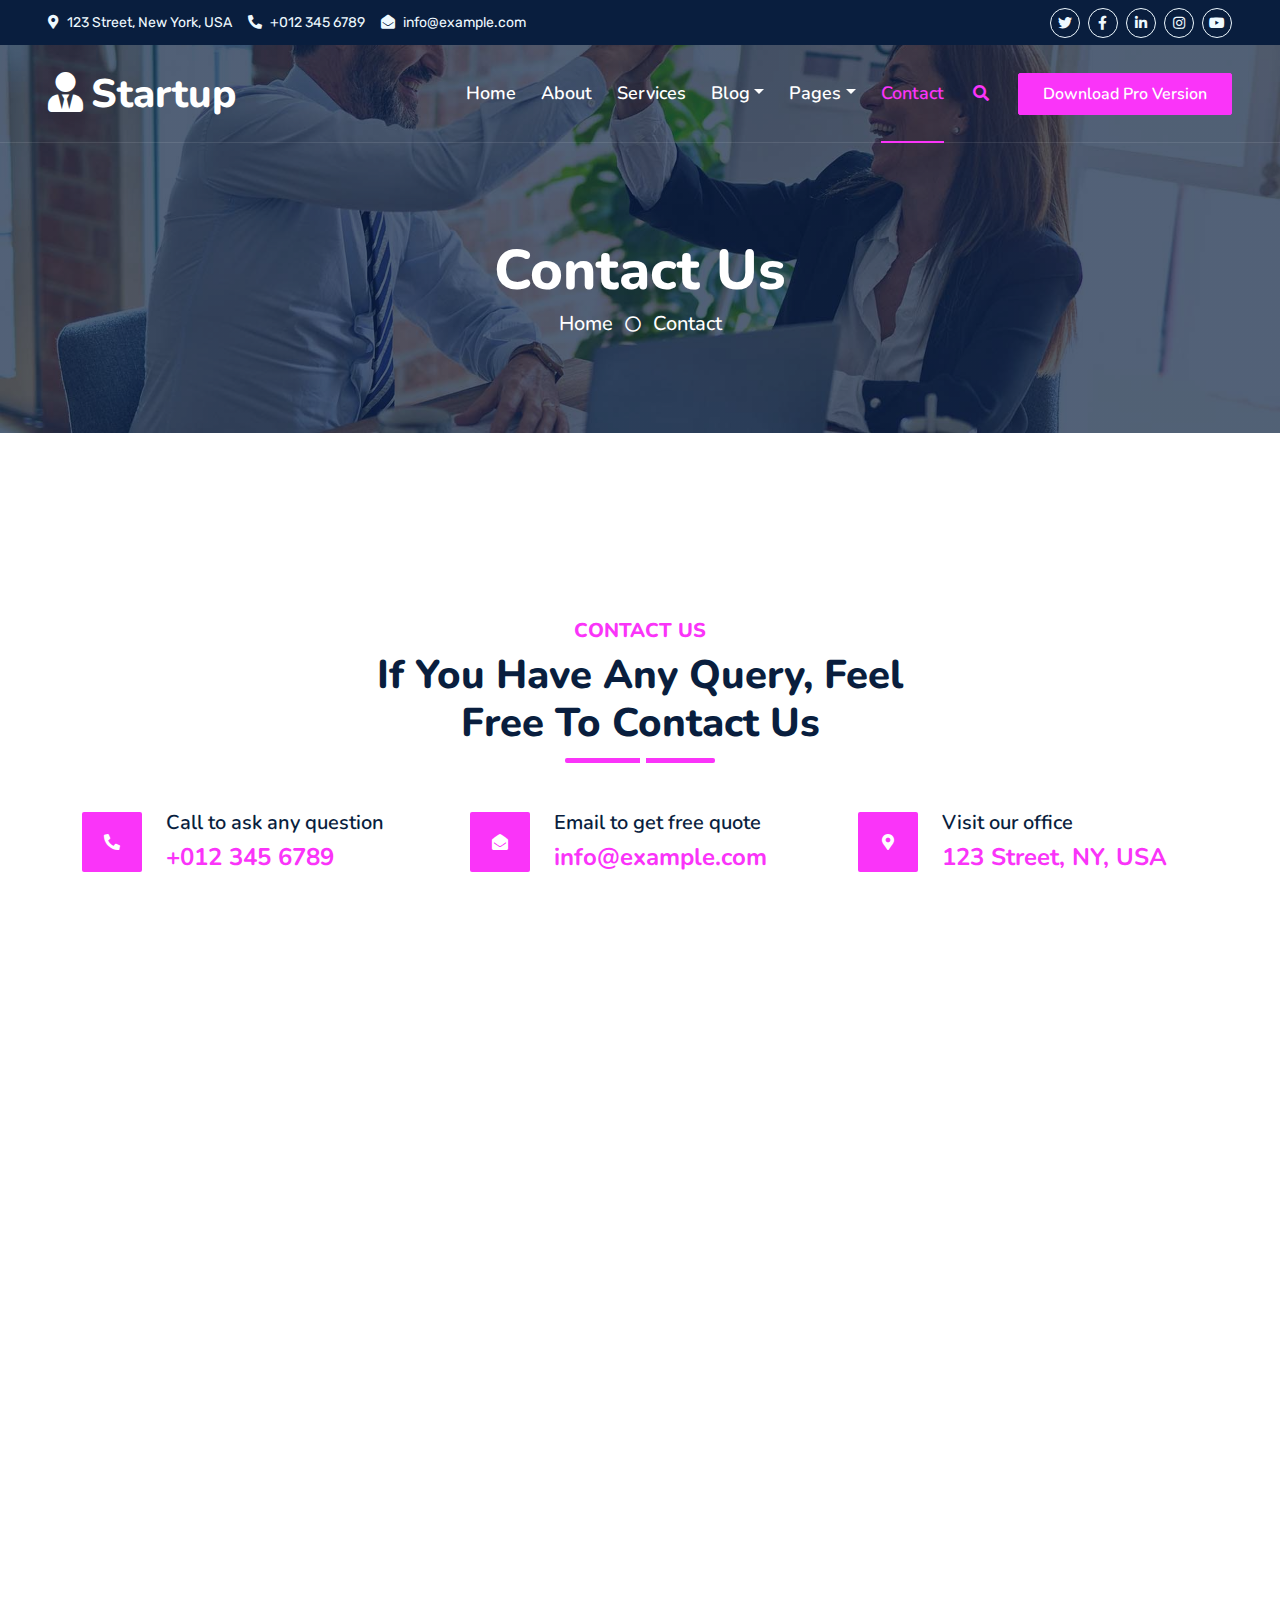
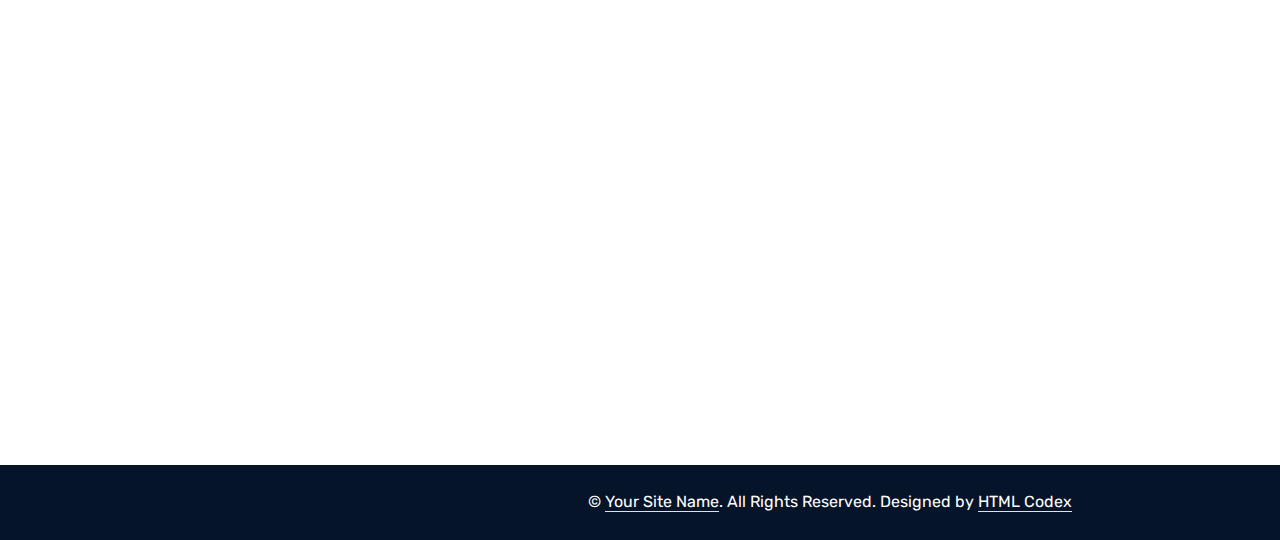
<file: contact.html>
<!DOCTYPE html>
<html lang="en">

<head>
    <meta charset="utf-8">
    <title>Startup - Startup Website Template</title>
    <meta content="width=device-width, initial-scale=1.0" name="viewport">
    <meta content="Free HTML Templates" name="keywords">
    <meta content="Free HTML Templates" name="description">

    <!-- Favicon -->
    <link href="img/favicon.ico" rel="icon">

    <!-- Google Web Fonts -->
    <link rel="preconnect" href="https://fonts.googleapis.com">
    <link rel="preconnect" href="https://fonts.gstatic.com" crossorigin>
    <link href="https://fonts.googleapis.com/css2?family=Nunito:wght@400;600;700;800&family=Rubik:wght@400;500;600;700&display=swap" rel="stylesheet">

    <!-- Icon Font Stylesheet -->
    <link href="https://cdnjs.cloudflare.com/ajax/libs/font-awesome/5.10.0/css/all.min.css" rel="stylesheet">
    <link href="https://cdn.jsdelivr.net/npm/bootstrap-icons@1.4.1/font/bootstrap-icons.css" rel="stylesheet">

    <!-- Libraries Stylesheet -->
    <link href="lib/owlcarousel/assets/owl.carousel.min.css" rel="stylesheet">
    <link href="lib/animate/animate.min.css" rel="stylesheet">

    <!-- Customized Bootstrap Stylesheet -->
    <link href="css/bootstrap.min.css" rel="stylesheet">

    <!-- Template Stylesheet -->
    <link href="css/style.css" rel="stylesheet">
</head>

<body>
    <!-- Spinner Start -->
    <div id="spinner" class="show bg-white position-fixed translate-middle w-100 vh-100 top-50 start-50 d-flex align-items-center justify-content-center">
        <div class="spinner"></div>
    </div>
    <!-- Spinner End -->


    <!-- Topbar Start -->
    <div class="container-fluid bg-dark px-5 d-none d-lg-block">
        <div class="row gx-0">
            <div class="col-lg-8 text-center text-lg-start mb-2 mb-lg-0">
                <div class="d-inline-flex align-items-center" style="height: 45px;">
                    <small class="me-3 text-light"><i class="fa fa-map-marker-alt me-2"></i>123 Street, New York, USA</small>
                    <small class="me-3 text-light"><i class="fa fa-phone-alt me-2"></i>+012 345 6789</small>
                    <small class="text-light"><i class="fa fa-envelope-open me-2"></i>info@example.com</small>
                </div>
            </div>
            <div class="col-lg-4 text-center text-lg-end">
                <div class="d-inline-flex align-items-center" style="height: 45px;">
                    <a class="btn btn-sm btn-outline-light btn-sm-square rounded-circle me-2" href=""><i class="fab fa-twitter fw-normal"></i></a>
                    <a class="btn btn-sm btn-outline-light btn-sm-square rounded-circle me-2" href=""><i class="fab fa-facebook-f fw-normal"></i></a>
                    <a class="btn btn-sm btn-outline-light btn-sm-square rounded-circle me-2" href=""><i class="fab fa-linkedin-in fw-normal"></i></a>
                    <a class="btn btn-sm btn-outline-light btn-sm-square rounded-circle me-2" href=""><i class="fab fa-instagram fw-normal"></i></a>
                    <a class="btn btn-sm btn-outline-light btn-sm-square rounded-circle" href=""><i class="fab fa-youtube fw-normal"></i></a>
                </div>
            </div>
        </div>
    </div>
    <!-- Topbar End -->


    <!-- Navbar Start -->
    <div class="container-fluid position-relative p-0">
        <nav class="navbar navbar-expand-lg navbar-dark px-5 py-3 py-lg-0">
            <a href="index.html" class="navbar-brand p-0">
                <h1 class="m-0"><i class="fa fa-user-tie me-2"></i>Startup</h1>
            </a>
            <button class="navbar-toggler" type="button" data-bs-toggle="collapse" data-bs-target="#navbarCollapse">
                <span class="fa fa-bars"></span>
            </button>
            <div class="collapse navbar-collapse" id="navbarCollapse">
                <div class="navbar-nav ms-auto py-0">
                    <a href="index.html" class="nav-item nav-link">Home</a>
                    <a href="about.html" class="nav-item nav-link">About</a>
                    <a href="service.html" class="nav-item nav-link">Services</a>
                    <div class="nav-item dropdown">
                        <a href="#" class="nav-link dropdown-toggle" data-bs-toggle="dropdown">Blog</a>
                        <div class="dropdown-menu m-0">
                            <a href="blog.html" class="dropdown-item">Blog Grid</a>
                            <a href="detail.html" class="dropdown-item">Blog Detail</a>
                        </div>
                    </div>
                    <div class="nav-item dropdown">
                        <a href="#" class="nav-link dropdown-toggle" data-bs-toggle="dropdown">Pages</a>
                        <div class="dropdown-menu m-0">
                            <a href="price.html" class="dropdown-item">Pricing Plan</a>
                            <a href="feature.html" class="dropdown-item">Our features</a>
                            <a href="team.html" class="dropdown-item">Team Members</a>
                            <a href="testimonial.html" class="dropdown-item">Testimonial</a>
                            <a href="quote.html" class="dropdown-item">Free Quote</a>
                        </div>
                    </div>
                    <a href="contact.html" class="nav-item nav-link active">Contact</a>
                </div>
                <butaton type="button" class="btn text-primary ms-3" data-bs-toggle="modal" data-bs-target="#searchModal"><i class="fa fa-search"></i></butaton>
                <a href="https://htmlcodex.com/startup-company-website-template" class="btn btn-primary py-2 px-4 ms-3">Download Pro Version</a>
            </div>
        </nav>

        <div class="container-fluid bg-primary py-5 bg-header" style="margin-bottom: 90px;">
            <div class="row py-5">
                <div class="col-12 pt-lg-5 mt-lg-5 text-center">
                    <h1 class="display-4 text-white animated zoomIn">Contact Us</h1>
                    <a href="" class="h5 text-white">Home</a>
                    <i class="far fa-circle text-white px-2"></i>
                    <a href="" class="h5 text-white">Contact</a>
                </div>
            </div>
        </div>
    </div>
    <!-- Navbar End -->


    <!-- Full Screen Search Start -->
    <div class="modal fade" id="searchModal" tabindex="-1">
        <div class="modal-dialog modal-fullscreen">
            <div class="modal-content" style="background: rgba(9, 30, 62, .7);">
                <div class="modal-header border-0">
                    <button type="button" class="btn bg-white btn-close" data-bs-dismiss="modal" aria-label="Close"></button>
                </div>
                <div class="modal-body d-flex align-items-center justify-content-center">
                    <div class="input-group" style="max-width: 600px;">
                        <input type="text" class="form-control bg-transparent border-primary p-3" placeholder="Type search keyword">
                        <button class="btn btn-primary px-4"><i class="bi bi-search"></i></button>
                    </div>
                </div>
            </div>
        </div>
    </div>
    <!-- Full Screen Search End -->


    <!-- Contact Start -->
    <div class="container-fluid py-5 wow fadeInUp" data-wow-delay="0.1s">
        <div class="container py-5">
            <div class="section-title text-center position-relative pb-3 mb-5 mx-auto" style="max-width: 600px;">
                <h5 class="fw-bold text-primary text-uppercase">Contact Us</h5>
                <h1 class="mb-0">If You Have Any Query, Feel Free To Contact Us</h1>
            </div>
            <div class="row g-5 mb-5">
                <div class="col-lg-4">
                    <div class="d-flex align-items-center wow fadeIn" data-wow-delay="0.1s">
                        <div class="bg-primary d-flex align-items-center justify-content-center rounded" style="width: 60px; height: 60px;">
                            <i class="fa fa-phone-alt text-white"></i>
                        </div>
                        <div class="ps-4">
                            <h5 class="mb-2">Call to ask any question</h5>
                            <h4 class="text-primary mb-0">+012 345 6789</h4>
                        </div>
                    </div>
                </div>
                <div class="col-lg-4">
                    <div class="d-flex align-items-center wow fadeIn" data-wow-delay="0.4s">
                        <div class="bg-primary d-flex align-items-center justify-content-center rounded" style="width: 60px; height: 60px;">
                            <i class="fa fa-envelope-open text-white"></i>
                        </div>
                        <div class="ps-4">
                            <h5 class="mb-2">Email to get free quote</h5>
                            <h4 class="text-primary mb-0">info@example.com</h4>
                        </div>
                    </div>
                </div>
                <div class="col-lg-4">
                    <div class="d-flex align-items-center wow fadeIn" data-wow-delay="0.8s">
                        <div class="bg-primary d-flex align-items-center justify-content-center rounded" style="width: 60px; height: 60px;">
                            <i class="fa fa-map-marker-alt text-white"></i>
                        </div>
                        <div class="ps-4">
                            <h5 class="mb-2">Visit our office</h5>
                            <h4 class="text-primary mb-0">123 Street, NY, USA</h4>
                        </div>
                    </div>
                </div>
            </div>
            <div class="row g-5">
                <div class="col-lg-6 wow slideInUp" data-wow-delay="0.3s">
                    <form>
                        <div class="row g-3">
                            <div class="col-md-6">
                                <input type="text" class="form-control border-0 bg-light px-4" placeholder="Your Name" style="height: 55px;">
                            </div>
                            <div class="col-md-6">
                                <input type="email" class="form-control border-0 bg-light px-4" placeholder="Your Email" style="height: 55px;">
                            </div>
                            <div class="col-12">
                                <input type="text" class="form-control border-0 bg-light px-4" placeholder="Subject" style="height: 55px;">
                            </div>
                            <div class="col-12">
                                <textarea class="form-control border-0 bg-light px-4 py-3" rows="4" placeholder="Message"></textarea>
                            </div>
                            <div class="col-12">
                                <button class="btn btn-primary w-100 py-3" type="submit">Send Message</button>
                            </div>
                        </div>
                    </form>
                </div>
                <div class="col-lg-6 wow slideInUp" data-wow-delay="0.6s">
                    <iframe class="position-relative rounded w-100 h-100"
                        src="https://www.google.com/maps/embed?pb=!1m18!1m12!1m3!1d3001156.4288297426!2d-78.01371936852176!3d42.72876761954724!2m3!1f0!2f0!3f0!3m2!1i1024!2i768!4f13.1!3m3!1m2!1s0x4ccc4bf0f123a5a9%3A0xddcfc6c1de189567!2sNew%20York%2C%20USA!5e0!3m2!1sen!2sbd!4v1603794290143!5m2!1sen!2sbd"
                        frameborder="0" style="min-height: 350px; border:0;" allowfullscreen="" aria-hidden="false"
                        tabindex="0"></iframe>
                </div>
            </div>
        </div>
    </div>
    <!-- Contact End -->


    <!-- Vendor Start -->
    <div class="container-fluid py-5 wow fadeInUp" data-wow-delay="0.1s">
        <div class="container py-5 mb-5">
            <div class="bg-white">
                <div class="owl-carousel vendor-carousel">
                    <img src="img/vendor-1.jpg" alt="">
                    <img src="img/vendor-2.jpg" alt="">
                    <img src="img/vendor-3.jpg" alt="">
                    <img src="img/vendor-4.jpg" alt="">
                    <img src="img/vendor-5.jpg" alt="">
                    <img src="img/vendor-6.jpg" alt="">
                    <img src="img/vendor-7.jpg" alt="">
                    <img src="img/vendor-8.jpg" alt="">
                    <img src="img/vendor-9.jpg" alt="">
                </div>
            </div>
        </div>
    </div>
    <!-- Vendor End -->
    

    <!-- Footer Start -->
    <div class="container-fluid bg-dark text-light mt-5 wow fadeInUp" data-wow-delay="0.1s">
        <div class="container">
            <div class="row gx-5">
                <div class="col-lg-4 col-md-6 footer-about">
                    <div class="d-flex flex-column align-items-center justify-content-center text-center h-100 bg-primary p-4">
                        <a href="index.html" class="navbar-brand">
                            <h1 class="m-0 text-white"><i class="fa fa-user-tie me-2"></i>Startup</h1>
                        </a>
                        <p class="mt-3 mb-4">Lorem diam sit erat dolor elitr et, diam lorem justo amet clita stet eos sit. Elitr dolor duo lorem, elitr clita ipsum sea. Diam amet erat lorem stet eos. Diam amet et kasd eos duo.</p>
                        <form action="">
                            <div class="input-group">
                                <input type="text" class="form-control border-white p-3" placeholder="Your Email">
                                <button class="btn btn-dark">Sign Up</button>
                            </div>
                        </form>
                    </div>
                </div>
                <div class="col-lg-8 col-md-6">
                    <div class="row gx-5">
                        <div class="col-lg-4 col-md-12 pt-5 mb-5">
                            <div class="section-title section-title-sm position-relative pb-3 mb-4">
                                <h3 class="text-light mb-0">Get In Touch</h3>
                            </div>
                            <div class="d-flex mb-2">
                                <i class="bi bi-geo-alt text-primary me-2"></i>
                                <p class="mb-0">123 Street, New York, USA</p>
                            </div>
                            <div class="d-flex mb-2">
                                <i class="bi bi-envelope-open text-primary me-2"></i>
                                <p class="mb-0">info@example.com</p>
                            </div>
                            <div class="d-flex mb-2">
                                <i class="bi bi-telephone text-primary me-2"></i>
                                <p class="mb-0">+012 345 67890</p>
                            </div>
                            <div class="d-flex mt-4">
                                <a class="btn btn-primary btn-square me-2" href="#"><i class="fab fa-twitter fw-normal"></i></a>
                                <a class="btn btn-primary btn-square me-2" href="#"><i class="fab fa-facebook-f fw-normal"></i></a>
                                <a class="btn btn-primary btn-square me-2" href="#"><i class="fab fa-linkedin-in fw-normal"></i></a>
                                <a class="btn btn-primary btn-square" href="#"><i class="fab fa-instagram fw-normal"></i></a>
                            </div>
                        </div>
                        <div class="col-lg-4 col-md-12 pt-0 pt-lg-5 mb-5">
                            <div class="section-title section-title-sm position-relative pb-3 mb-4">
                                <h3 class="text-light mb-0">Quick Links</h3>
                            </div>
                            <div class="link-animated d-flex flex-column justify-content-start">
                                <a class="text-light mb-2" href="#"><i class="bi bi-arrow-right text-primary me-2"></i>Home</a>
                                <a class="text-light mb-2" href="#"><i class="bi bi-arrow-right text-primary me-2"></i>About Us</a>
                                <a class="text-light mb-2" href="#"><i class="bi bi-arrow-right text-primary me-2"></i>Our Services</a>
                                <a class="text-light mb-2" href="#"><i class="bi bi-arrow-right text-primary me-2"></i>Meet The Team</a>
                                <a class="text-light mb-2" href="#"><i class="bi bi-arrow-right text-primary me-2"></i>Latest Blog</a>
                                <a class="text-light" href="#"><i class="bi bi-arrow-right text-primary me-2"></i>Contact Us</a>
                            </div>
                        </div>
                        <div class="col-lg-4 col-md-12 pt-0 pt-lg-5 mb-5">
                            <div class="section-title section-title-sm position-relative pb-3 mb-4">
                                <h3 class="text-light mb-0">Popular Links</h3>
                            </div>
                            <div class="link-animated d-flex flex-column justify-content-start">
                                <a class="text-light mb-2" href="#"><i class="bi bi-arrow-right text-primary me-2"></i>Home</a>
                                <a class="text-light mb-2" href="#"><i class="bi bi-arrow-right text-primary me-2"></i>About Us</a>
                                <a class="text-light mb-2" href="#"><i class="bi bi-arrow-right text-primary me-2"></i>Our Services</a>
                                <a class="text-light mb-2" href="#"><i class="bi bi-arrow-right text-primary me-2"></i>Meet The Team</a>
                                <a class="text-light mb-2" href="#"><i class="bi bi-arrow-right text-primary me-2"></i>Latest Blog</a>
                                <a class="text-light" href="#"><i class="bi bi-arrow-right text-primary me-2"></i>Contact Us</a>
                            </div>
                        </div>
                    </div>
                </div>
            </div>
        </div>
    </div>
    <div class="container-fluid text-white" style="background: #061429;">
        <div class="container text-center">
            <div class="row justify-content-end">
                <div class="col-lg-8 col-md-6">
                    <div class="d-flex align-items-center justify-content-center" style="height: 75px;">
                        <p class="mb-0">&copy; <a class="text-white border-bottom" href="#">Your Site Name</a>. All Rights Reserved. 
						
						<!--/*** This template is free as long as you keep the footer author’s credit link/attribution link/backlink. If you'd like to use the template without the footer author’s credit link/attribution link/backlink, you can purchase the Credit Removal License from "https://htmlcodex.com/credit-removal". Thank you for your support. ***/-->
						Designed by <a class="text-white border-bottom" href="https://htmlcodex.com">HTML Codex</a></p>
                    </div>
                </div>
            </div>
        </div>
    </div>
    <!-- Footer End -->


    <!-- Back to Top -->
    <a href="#" class="btn btn-lg btn-primary btn-lg-square rounded back-to-top"><i class="bi bi-arrow-up"></i></a>


    <!-- JavaScript Libraries -->
    <script src="https://code.jquery.com/jquery-3.4.1.min.js"></script>
    <script src="https://cdn.jsdelivr.net/npm/bootstrap@5.0.0/dist/js/bootstrap.bundle.min.js"></script>
    <script src="lib/wow/wow.min.js"></script>
    <script src="lib/easing/easing.min.js"></script>
    <script src="lib/waypoints/waypoints.min.js"></script>
    <script src="lib/counterup/counterup.min.js"></script>
    <script src="lib/owlcarousel/owl.carousel.min.js"></script>

    <!-- Template Javascript -->
    <script src="js/main.js"></script>
</body>

</html>
</file>
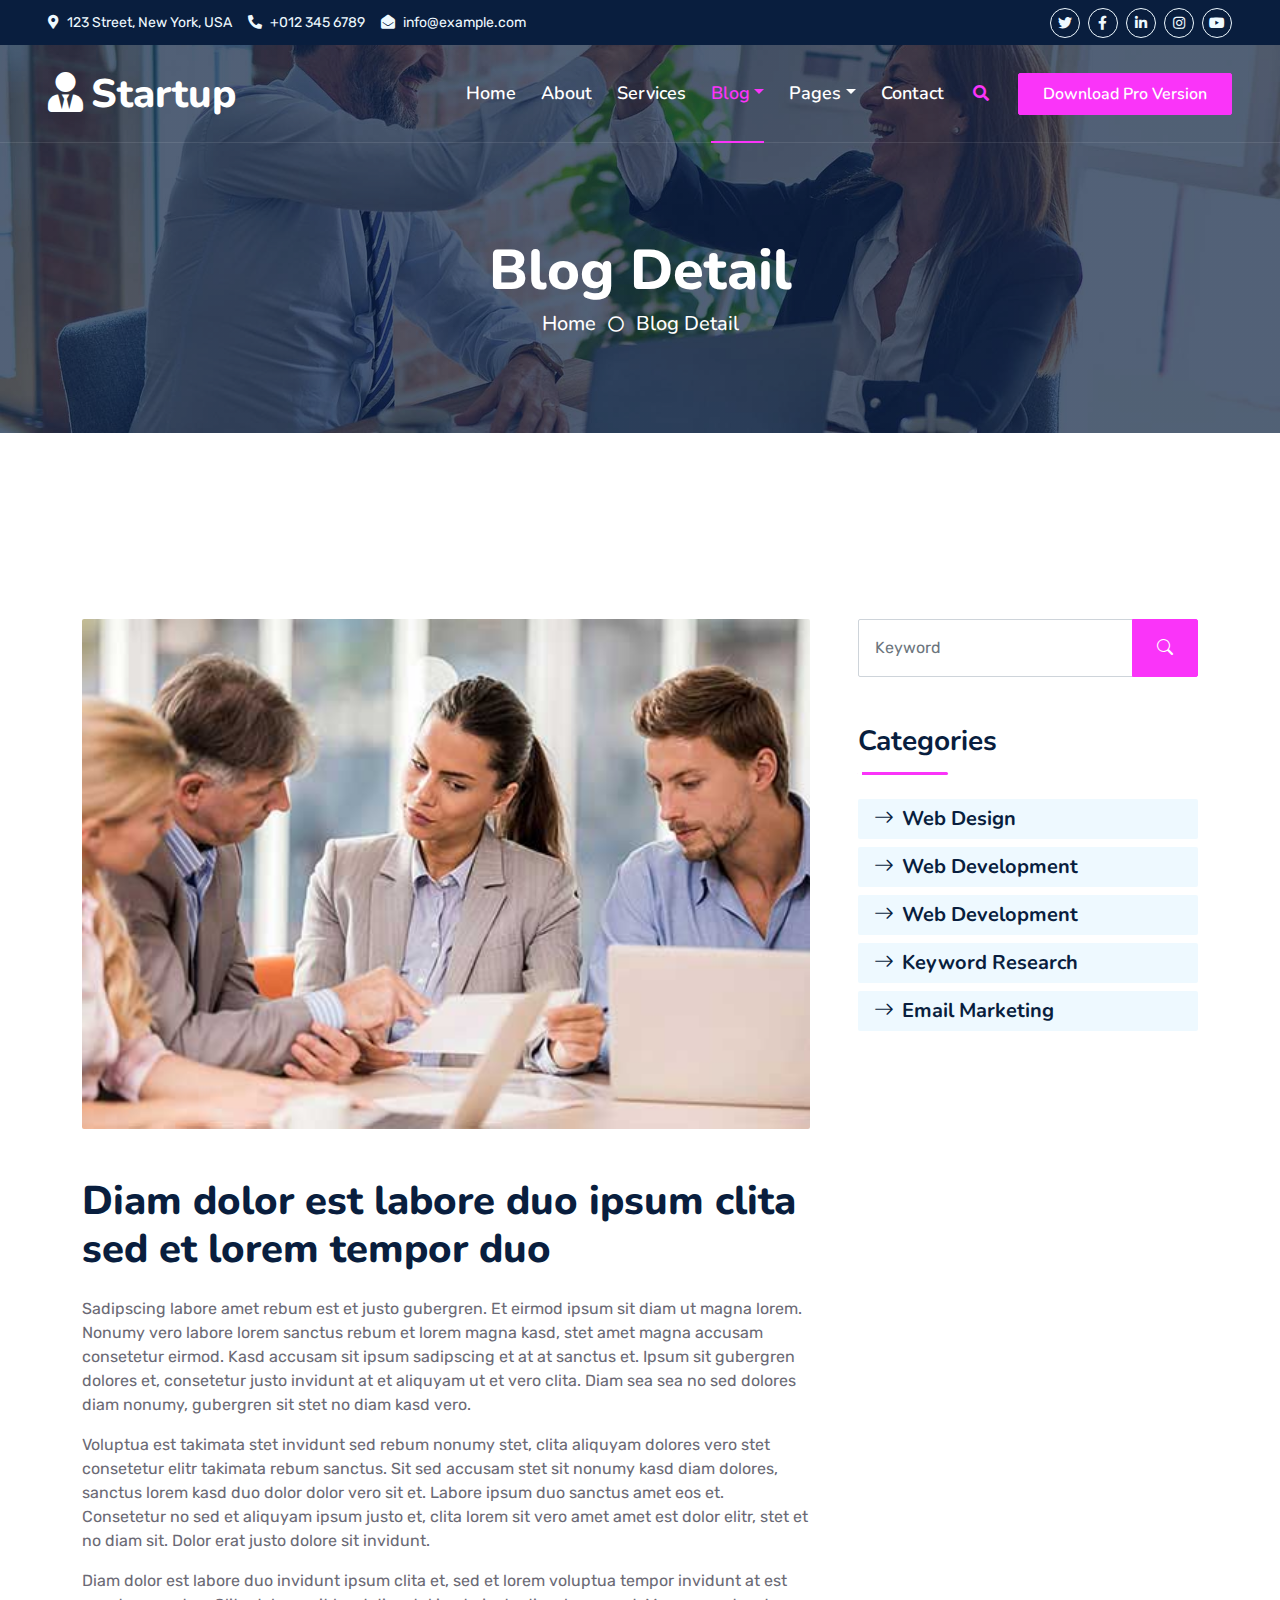
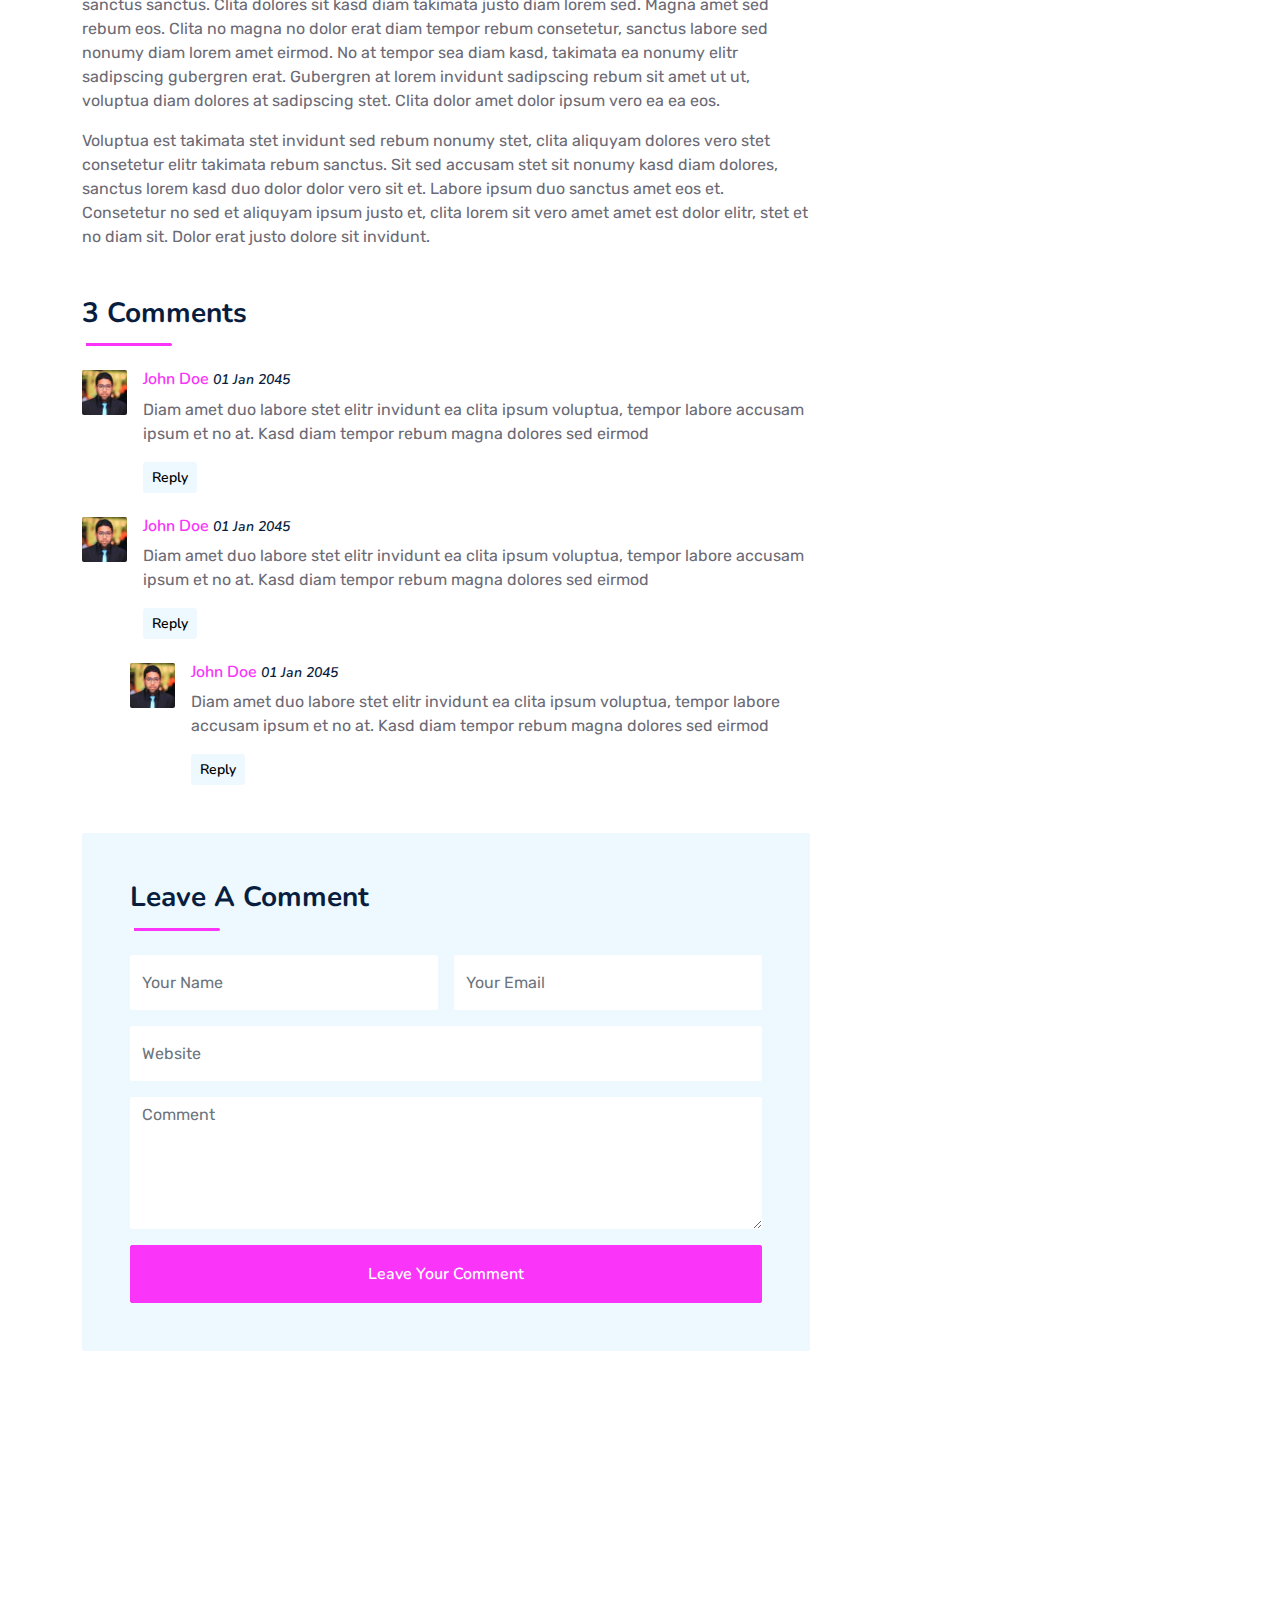
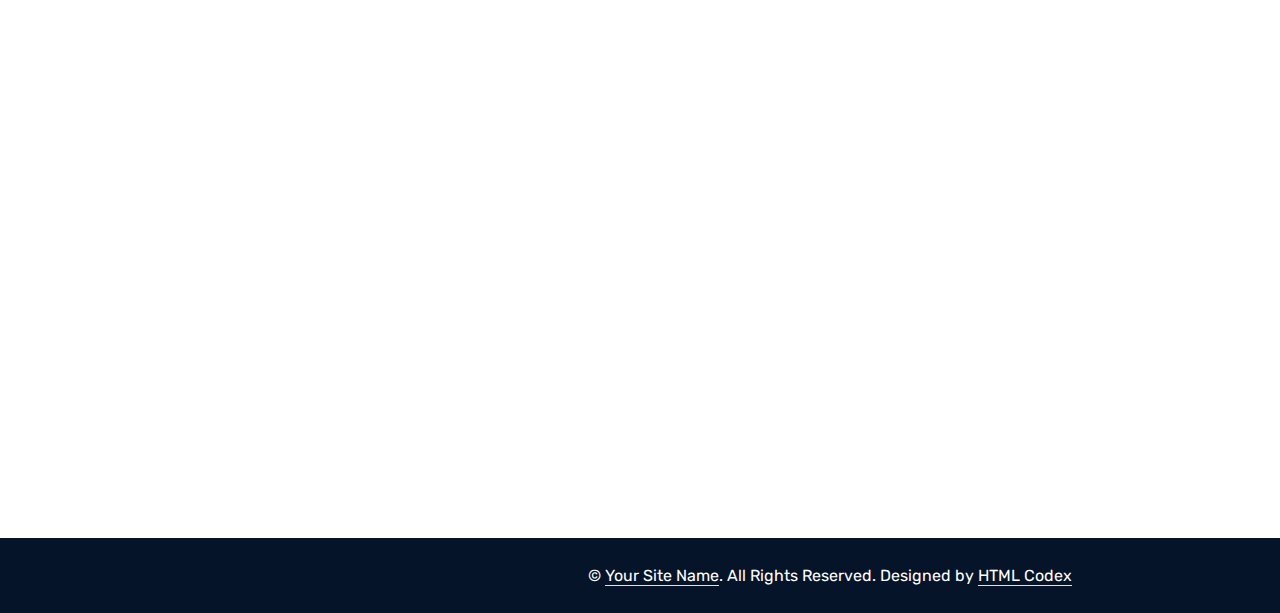
<file: detail.html>
<!DOCTYPE html>
<html lang="en">

<head>
    <meta charset="utf-8">
    <title>Startup - Startup Website Template</title>
    <meta content="width=device-width, initial-scale=1.0" name="viewport">
    <meta content="Free HTML Templates" name="keywords">
    <meta content="Free HTML Templates" name="description">

    <!-- Favicon -->
    <link href="img/favicon.ico" rel="icon">

    <!-- Google Web Fonts -->
    <link rel="preconnect" href="https://fonts.googleapis.com">
    <link rel="preconnect" href="https://fonts.gstatic.com" crossorigin>
    <link href="https://fonts.googleapis.com/css2?family=Nunito:wght@400;600;700;800&family=Rubik:wght@400;500;600;700&display=swap" rel="stylesheet">

    <!-- Icon Font Stylesheet -->
    <link href="https://cdnjs.cloudflare.com/ajax/libs/font-awesome/5.10.0/css/all.min.css" rel="stylesheet">
    <link href="https://cdn.jsdelivr.net/npm/bootstrap-icons@1.4.1/font/bootstrap-icons.css" rel="stylesheet">

    <!-- Libraries Stylesheet -->
    <link href="lib/owlcarousel/assets/owl.carousel.min.css" rel="stylesheet">
    <link href="lib/animate/animate.min.css" rel="stylesheet">

    <!-- Customized Bootstrap Stylesheet -->
    <link href="css/bootstrap.min.css" rel="stylesheet">

    <!-- Template Stylesheet -->
    <link href="css/style.css" rel="stylesheet">
</head>

<body>
    <!-- Spinner Start -->
    <div id="spinner" class="show bg-white position-fixed translate-middle w-100 vh-100 top-50 start-50 d-flex align-items-center justify-content-center">
        <div class="spinner"></div>
    </div>
    <!-- Spinner End -->


    <!-- Topbar Start -->
    <div class="container-fluid bg-dark px-5 d-none d-lg-block">
        <div class="row gx-0">
            <div class="col-lg-8 text-center text-lg-start mb-2 mb-lg-0">
                <div class="d-inline-flex align-items-center" style="height: 45px;">
                    <small class="me-3 text-light"><i class="fa fa-map-marker-alt me-2"></i>123 Street, New York, USA</small>
                    <small class="me-3 text-light"><i class="fa fa-phone-alt me-2"></i>+012 345 6789</small>
                    <small class="text-light"><i class="fa fa-envelope-open me-2"></i>info@example.com</small>
                </div>
            </div>
            <div class="col-lg-4 text-center text-lg-end">
                <div class="d-inline-flex align-items-center" style="height: 45px;">
                    <a class="btn btn-sm btn-outline-light btn-sm-square rounded-circle me-2" href=""><i class="fab fa-twitter fw-normal"></i></a>
                    <a class="btn btn-sm btn-outline-light btn-sm-square rounded-circle me-2" href=""><i class="fab fa-facebook-f fw-normal"></i></a>
                    <a class="btn btn-sm btn-outline-light btn-sm-square rounded-circle me-2" href=""><i class="fab fa-linkedin-in fw-normal"></i></a>
                    <a class="btn btn-sm btn-outline-light btn-sm-square rounded-circle me-2" href=""><i class="fab fa-instagram fw-normal"></i></a>
                    <a class="btn btn-sm btn-outline-light btn-sm-square rounded-circle" href=""><i class="fab fa-youtube fw-normal"></i></a>
                </div>
            </div>
        </div>
    </div>
    <!-- Topbar End -->


    <!-- Navbar Start -->
    <div class="container-fluid position-relative p-0">
        <nav class="navbar navbar-expand-lg navbar-dark px-5 py-3 py-lg-0">
            <a href="index.html" class="navbar-brand p-0">
                <h1 class="m-0"><i class="fa fa-user-tie me-2"></i>Startup</h1>
            </a>
            <button class="navbar-toggler" type="button" data-bs-toggle="collapse" data-bs-target="#navbarCollapse">
                <span class="fa fa-bars"></span>
            </button>
            <div class="collapse navbar-collapse" id="navbarCollapse">
                <div class="navbar-nav ms-auto py-0">
                    <a href="index.html" class="nav-item nav-link">Home</a>
                    <a href="about.html" class="nav-item nav-link">About</a>
                    <a href="service.html" class="nav-item nav-link">Services</a>
                    <div class="nav-item dropdown">
                        <a href="#" class="nav-link dropdown-toggle active" data-bs-toggle="dropdown">Blog</a>
                        <div class="dropdown-menu m-0">
                            <a href="blog.html" class="dropdown-item">Blog Grid</a>
                            <a href="detail.html" class="dropdown-item active">Blog Detail</a>
                        </div>
                    </div>
                    <div class="nav-item dropdown">
                        <a href="#" class="nav-link dropdown-toggle" data-bs-toggle="dropdown">Pages</a>
                        <div class="dropdown-menu m-0">
                            <a href="price.html" class="dropdown-item">Pricing Plan</a>
                            <a href="feature.html" class="dropdown-item">Our features</a>
                            <a href="team.html" class="dropdown-item">Team Members</a>
                            <a href="testimonial.html" class="dropdown-item">Testimonial</a>
                            <a href="quote.html" class="dropdown-item">Free Quote</a>
                        </div>
                    </div>
                    <a href="contact.html" class="nav-item nav-link">Contact</a>
                </div>
                <butaton type="button" class="btn text-primary ms-3" data-bs-toggle="modal" data-bs-target="#searchModal"><i class="fa fa-search"></i></butaton>
                <a href="https://htmlcodex.com/startup-company-website-template" class="btn btn-primary py-2 px-4 ms-3">Download Pro Version</a>
            </div>
        </nav>

        <div class="container-fluid bg-primary py-5 bg-header" style="margin-bottom: 90px;">
            <div class="row py-5">
                <div class="col-12 pt-lg-5 mt-lg-5 text-center">
                    <h1 class="display-4 text-white animated zoomIn">Blog Detail</h1>
                    <a href="" class="h5 text-white">Home</a>
                    <i class="far fa-circle text-white px-2"></i>
                    <a href="" class="h5 text-white">Blog Detail</a>
                </div>
            </div>
        </div>
    </div>
    <!-- Navbar End -->


    <!-- Full Screen Search Start -->
    <div class="modal fade" id="searchModal" tabindex="-1">
        <div class="modal-dialog modal-fullscreen">
            <div class="modal-content" style="background: rgba(9, 30, 62, .7);">
                <div class="modal-header border-0">
                    <button type="button" class="btn bg-white btn-close" data-bs-dismiss="modal" aria-label="Close"></button>
                </div>
                <div class="modal-body d-flex align-items-center justify-content-center">
                    <div class="input-group" style="max-width: 600px;">
                        <input type="text" class="form-control bg-transparent border-primary p-3" placeholder="Type search keyword">
                        <button class="btn btn-primary px-4"><i class="bi bi-search"></i></button>
                    </div>
                </div>
            </div>
        </div>
    </div>
    <!-- Full Screen Search End -->


    <!-- Blog Start -->
    <div class="container-fluid py-5 wow fadeInUp" data-wow-delay="0.1s">
        <div class="container py-5">
            <div class="row g-5">
                <div class="col-lg-8">
                    <!-- Blog Detail Start -->
                    <div class="mb-5">
                        <img class="img-fluid w-100 rounded mb-5" src="img/blog-1.jpg" alt="">
                        <h1 class="mb-4">Diam dolor est labore duo ipsum clita sed et lorem tempor duo</h1>
                        <p>Sadipscing labore amet rebum est et justo gubergren. Et eirmod ipsum sit diam ut
                            magna lorem. Nonumy vero labore lorem sanctus rebum et lorem magna kasd, stet
                            amet magna accusam consetetur eirmod. Kasd accusam sit ipsum sadipscing et at at
                            sanctus et. Ipsum sit gubergren dolores et, consetetur justo invidunt at et
                            aliquyam ut et vero clita. Diam sea sea no sed dolores diam nonumy, gubergren
                            sit stet no diam kasd vero.</p>
                        <p>Voluptua est takimata stet invidunt sed rebum nonumy stet, clita aliquyam dolores
                            vero stet consetetur elitr takimata rebum sanctus. Sit sed accusam stet sit
                            nonumy kasd diam dolores, sanctus lorem kasd duo dolor dolor vero sit et. Labore
                            ipsum duo sanctus amet eos et. Consetetur no sed et aliquyam ipsum justo et,
                            clita lorem sit vero amet amet est dolor elitr, stet et no diam sit. Dolor erat
                            justo dolore sit invidunt.</p>
                        <p>Diam dolor est labore duo invidunt ipsum clita et, sed et lorem voluptua tempor
                            invidunt at est sanctus sanctus. Clita dolores sit kasd diam takimata justo diam
                            lorem sed. Magna amet sed rebum eos. Clita no magna no dolor erat diam tempor
                            rebum consetetur, sanctus labore sed nonumy diam lorem amet eirmod. No at tempor
                            sea diam kasd, takimata ea nonumy elitr sadipscing gubergren erat. Gubergren at
                            lorem invidunt sadipscing rebum sit amet ut ut, voluptua diam dolores at
                            sadipscing stet. Clita dolor amet dolor ipsum vero ea ea eos.</p>
                        <p>Voluptua est takimata stet invidunt sed rebum nonumy stet, clita aliquyam dolores
                            vero stet consetetur elitr takimata rebum sanctus. Sit sed accusam stet sit
                            nonumy kasd diam dolores, sanctus lorem kasd duo dolor dolor vero sit et. Labore
                            ipsum duo sanctus amet eos et. Consetetur no sed et aliquyam ipsum justo et,
                            clita lorem sit vero amet amet est dolor elitr, stet et no diam sit. Dolor erat
                            justo dolore sit invidunt.</p>
                    </div>
                    <!-- Blog Detail End -->
    
                    <!-- Comment List Start -->
                    <div class="mb-5">
                        <div class="section-title section-title-sm position-relative pb-3 mb-4">
                            <h3 class="mb-0">3 Comments</h3>
                        </div>
                        <div class="d-flex mb-4">
                            <img src="img/user.jpg" class="img-fluid rounded" style="width: 45px; height: 45px;">
                            <div class="ps-3">
                                <h6><a href="">John Doe</a> <small><i>01 Jan 2045</i></small></h6>
                                <p>Diam amet duo labore stet elitr invidunt ea clita ipsum voluptua, tempor labore
                                    accusam ipsum et no at. Kasd diam tempor rebum magna dolores sed eirmod</p>
                                <button class="btn btn-sm btn-light">Reply</button>
                            </div>
                        </div>
                        <div class="d-flex mb-4">
                            <img src="img/user.jpg" class="img-fluid rounded" style="width: 45px; height: 45px;">
                            <div class="ps-3">
                                <h6><a href="">John Doe</a> <small><i>01 Jan 2045</i></small></h6>
                                <p>Diam amet duo labore stet elitr invidunt ea clita ipsum voluptua, tempor labore
                                    accusam ipsum et no at. Kasd diam tempor rebum magna dolores sed eirmod</p>
                                <button class="btn btn-sm btn-light">Reply</button>
                            </div>
                        </div>
                        <div class="d-flex ms-5 mb-4">
                            <img src="img/user.jpg" class="img-fluid rounded" style="width: 45px; height: 45px;">
                            <div class="ps-3">
                                <h6><a href="">John Doe</a> <small><i>01 Jan 2045</i></small></h6>
                                <p>Diam amet duo labore stet elitr invidunt ea clita ipsum voluptua, tempor labore
                                    accusam ipsum et no at. Kasd diam tempor rebum magna dolores sed eirmod</p>
                                <button class="btn btn-sm btn-light">Reply</button>
                            </div>
                        </div>
                    </div>
                    <!-- Comment List End -->
    
                    <!-- Comment Form Start -->
                    <div class="bg-light rounded p-5">
                        <div class="section-title section-title-sm position-relative pb-3 mb-4">
                            <h3 class="mb-0">Leave A Comment</h3>
                        </div>
                        <form>
                            <div class="row g-3">
                                <div class="col-12 col-sm-6">
                                    <input type="text" class="form-control bg-white border-0" placeholder="Your Name" style="height: 55px;">
                                </div>
                                <div class="col-12 col-sm-6">
                                    <input type="email" class="form-control bg-white border-0" placeholder="Your Email" style="height: 55px;">
                                </div>
                                <div class="col-12">
                                    <input type="text" class="form-control bg-white border-0" placeholder="Website" style="height: 55px;">
                                </div>
                                <div class="col-12">
                                    <textarea class="form-control bg-white border-0" rows="5" placeholder="Comment"></textarea>
                                </div>
                                <div class="col-12">
                                    <button class="btn btn-primary w-100 py-3" type="submit">Leave Your Comment</button>
                                </div>
                            </div>
                        </form>
                    </div>
                    <!-- Comment Form End -->
                </div>
    
                <!-- Sidebar Start -->
                <div class="col-lg-4">
                    <!-- Search Form Start -->
                    <div class="mb-5 wow slideInUp" data-wow-delay="0.1s">
                        <div class="input-group">
                            <input type="text" class="form-control p-3" placeholder="Keyword">
                            <button class="btn btn-primary px-4"><i class="bi bi-search"></i></button>
                        </div>
                    </div>
                    <!-- Search Form End -->
    
                    <!-- Category Start -->
                    <div class="mb-5 wow slideInUp" data-wow-delay="0.1s">
                        <div class="section-title section-title-sm position-relative pb-3 mb-4">
                            <h3 class="mb-0">Categories</h3>
                        </div>
                        <div class="link-animated d-flex flex-column justify-content-start">
                            <a class="h5 fw-semi-bold bg-light rounded py-2 px-3 mb-2" href="#"><i class="bi bi-arrow-right me-2"></i>Web Design</a>
                            <a class="h5 fw-semi-bold bg-light rounded py-2 px-3 mb-2" href="#"><i class="bi bi-arrow-right me-2"></i>Web Development</a>
                            <a class="h5 fw-semi-bold bg-light rounded py-2 px-3 mb-2" href="#"><i class="bi bi-arrow-right me-2"></i>Web Development</a>
                            <a class="h5 fw-semi-bold bg-light rounded py-2 px-3 mb-2" href="#"><i class="bi bi-arrow-right me-2"></i>Keyword Research</a>
                            <a class="h5 fw-semi-bold bg-light rounded py-2 px-3 mb-2" href="#"><i class="bi bi-arrow-right me-2"></i>Email Marketing</a>
                        </div>
                    </div>
                    <!-- Category End -->
    
                    <!-- Recent Post Start -->
                    <div class="mb-5 wow slideInUp" data-wow-delay="0.1s">
                        <div class="section-title section-title-sm position-relative pb-3 mb-4">
                            <h3 class="mb-0">Recent Post</h3>
                        </div>
                        <div class="d-flex rounded overflow-hidden mb-3">
                            <img class="img-fluid" src="img/blog-1.jpg" style="width: 100px; height: 100px; object-fit: cover;" alt="">
                            <a href="" class="h5 fw-semi-bold d-flex align-items-center bg-light px-3 mb-0">Lorem ipsum dolor sit amet adipis elit
                            </a>
                        </div>
                        <div class="d-flex rounded overflow-hidden mb-3">
                            <img class="img-fluid" src="img/blog-2.jpg" style="width: 100px; height: 100px; object-fit: cover;" alt="">
                            <a href="" class="h5 fw-semi-bold d-flex align-items-center bg-light px-3 mb-0">Lorem ipsum dolor sit amet adipis elit
                            </a>
                        </div>
                        <div class="d-flex rounded overflow-hidden mb-3">
                            <img class="img-fluid" src="img/blog-3.jpg" style="width: 100px; height: 100px; object-fit: cover;" alt="">
                            <a href="" class="h5 fw-semi-bold d-flex align-items-center bg-light px-3 mb-0">Lorem ipsum dolor sit amet adipis elit
                            </a>
                        </div>
                        <div class="d-flex rounded overflow-hidden mb-3">
                            <img class="img-fluid" src="img/blog-1.jpg" style="width: 100px; height: 100px; object-fit: cover;" alt="">
                            <a href="" class="h5 fw-semi-bold d-flex align-items-center bg-light px-3 mb-0">Lorem ipsum dolor sit amet adipis elit
                            </a>
                        </div>
                        <div class="d-flex rounded overflow-hidden mb-3">
                            <img class="img-fluid" src="img/blog-2.jpg" style="width: 100px; height: 100px; object-fit: cover;" alt="">
                            <a href="" class="h5 fw-semi-bold d-flex align-items-center bg-light px-3 mb-0">Lorem ipsum dolor sit amet adipis elit
                            </a>
                        </div>
                        <div class="d-flex rounded overflow-hidden mb-3">
                            <img class="img-fluid" src="img/blog-3.jpg" style="width: 100px; height: 100px; object-fit: cover;" alt="">
                            <a href="" class="h5 fw-semi-bold d-flex align-items-center bg-light px-3 mb-0">Lorem ipsum dolor sit amet adipis elit
                            </a>
                        </div>
                    </div>
                    <!-- Recent Post End -->
    
                    <!-- Image Start -->
                    <div class="mb-5 wow slideInUp" data-wow-delay="0.1s">
                        <img src="img/blog-1.jpg" alt="" class="img-fluid rounded">
                    </div>
                    <!-- Image End -->
    
                    <!-- Tags Start -->
                    <div class="mb-5 wow slideInUp" data-wow-delay="0.1s">
                        <div class="section-title section-title-sm position-relative pb-3 mb-4">
                            <h3 class="mb-0">Tag Cloud</h3>
                        </div>
                        <div class="d-flex flex-wrap m-n1">
                            <a href="" class="btn btn-light m-1">Design</a>
                            <a href="" class="btn btn-light m-1">Development</a>
                            <a href="" class="btn btn-light m-1">Marketing</a>
                            <a href="" class="btn btn-light m-1">SEO</a>
                            <a href="" class="btn btn-light m-1">Writing</a>
                            <a href="" class="btn btn-light m-1">Consulting</a>
                            <a href="" class="btn btn-light m-1">Design</a>
                            <a href="" class="btn btn-light m-1">Development</a>
                            <a href="" class="btn btn-light m-1">Marketing</a>
                            <a href="" class="btn btn-light m-1">SEO</a>
                            <a href="" class="btn btn-light m-1">Writing</a>
                            <a href="" class="btn btn-light m-1">Consulting</a>
                        </div>
                    </div>
                    <!-- Tags End -->
    
                    <!-- Plain Text Start -->
                    <div class="wow slideInUp" data-wow-delay="0.1s">
                        <div class="section-title section-title-sm position-relative pb-3 mb-4">
                            <h3 class="mb-0">Plain Text</h3>
                        </div>
                        <div class="bg-light text-center" style="padding: 30px;">
                            <p>Vero sea et accusam justo dolor accusam lorem consetetur, dolores sit amet sit dolor clita kasd justo, diam accusam no sea ut tempor magna takimata, amet sit et diam dolor ipsum amet diam</p>
                            <a href="" class="btn btn-primary py-2 px-4">Read More</a>
                        </div>
                    </div>
                    <!-- Plain Text End -->
                </div>
                <!-- Sidebar End -->
            </div>
        </div>
    </div>
    <!-- Blog End -->


    <!-- Vendor Start -->
    <div class="container-fluid py-5 wow fadeInUp" data-wow-delay="0.1s">
        <div class="container py-5 mb-5">
            <div class="bg-white">
                <div class="owl-carousel vendor-carousel">
                    <img src="img/vendor-1.jpg" alt="">
                    <img src="img/vendor-2.jpg" alt="">
                    <img src="img/vendor-3.jpg" alt="">
                    <img src="img/vendor-4.jpg" alt="">
                    <img src="img/vendor-5.jpg" alt="">
                    <img src="img/vendor-6.jpg" alt="">
                    <img src="img/vendor-7.jpg" alt="">
                    <img src="img/vendor-8.jpg" alt="">
                    <img src="img/vendor-9.jpg" alt="">
                </div>
            </div>
        </div>
    </div>
    <!-- Vendor End -->
    

    <!-- Footer Start -->
    <div class="container-fluid bg-dark text-light mt-5 wow fadeInUp" data-wow-delay="0.1s">
        <div class="container">
            <div class="row gx-5">
                <div class="col-lg-4 col-md-6 footer-about">
                    <div class="d-flex flex-column align-items-center justify-content-center text-center h-100 bg-primary p-4">
                        <a href="index.html" class="navbar-brand">
                            <h1 class="m-0 text-white"><i class="fa fa-user-tie me-2"></i>Startup</h1>
                        </a>
                        <p class="mt-3 mb-4">Lorem diam sit erat dolor elitr et, diam lorem justo amet clita stet eos sit. Elitr dolor duo lorem, elitr clita ipsum sea. Diam amet erat lorem stet eos. Diam amet et kasd eos duo.</p>
                        <form action="">
                            <div class="input-group">
                                <input type="text" class="form-control border-white p-3" placeholder="Your Email">
                                <button class="btn btn-dark">Sign Up</button>
                            </div>
                        </form>
                    </div>
                </div>
                <div class="col-lg-8 col-md-6">
                    <div class="row gx-5">
                        <div class="col-lg-4 col-md-12 pt-5 mb-5">
                            <div class="section-title section-title-sm position-relative pb-3 mb-4">
                                <h3 class="text-light mb-0">Get In Touch</h3>
                            </div>
                            <div class="d-flex mb-2">
                                <i class="bi bi-geo-alt text-primary me-2"></i>
                                <p class="mb-0">123 Street, New York, USA</p>
                            </div>
                            <div class="d-flex mb-2">
                                <i class="bi bi-envelope-open text-primary me-2"></i>
                                <p class="mb-0">info@example.com</p>
                            </div>
                            <div class="d-flex mb-2">
                                <i class="bi bi-telephone text-primary me-2"></i>
                                <p class="mb-0">+012 345 67890</p>
                            </div>
                            <div class="d-flex mt-4">
                                <a class="btn btn-primary btn-square me-2" href="#"><i class="fab fa-twitter fw-normal"></i></a>
                                <a class="btn btn-primary btn-square me-2" href="#"><i class="fab fa-facebook-f fw-normal"></i></a>
                                <a class="btn btn-primary btn-square me-2" href="#"><i class="fab fa-linkedin-in fw-normal"></i></a>
                                <a class="btn btn-primary btn-square" href="#"><i class="fab fa-instagram fw-normal"></i></a>
                            </div>
                        </div>
                        <div class="col-lg-4 col-md-12 pt-0 pt-lg-5 mb-5">
                            <div class="section-title section-title-sm position-relative pb-3 mb-4">
                                <h3 class="text-light mb-0">Quick Links</h3>
                            </div>
                            <div class="link-animated d-flex flex-column justify-content-start">
                                <a class="text-light mb-2" href="#"><i class="bi bi-arrow-right text-primary me-2"></i>Home</a>
                                <a class="text-light mb-2" href="#"><i class="bi bi-arrow-right text-primary me-2"></i>About Us</a>
                                <a class="text-light mb-2" href="#"><i class="bi bi-arrow-right text-primary me-2"></i>Our Services</a>
                                <a class="text-light mb-2" href="#"><i class="bi bi-arrow-right text-primary me-2"></i>Meet The Team</a>
                                <a class="text-light mb-2" href="#"><i class="bi bi-arrow-right text-primary me-2"></i>Latest Blog</a>
                                <a class="text-light" href="#"><i class="bi bi-arrow-right text-primary me-2"></i>Contact Us</a>
                            </div>
                        </div>
                        <div class="col-lg-4 col-md-12 pt-0 pt-lg-5 mb-5">
                            <div class="section-title section-title-sm position-relative pb-3 mb-4">
                                <h3 class="text-light mb-0">Popular Links</h3>
                            </div>
                            <div class="link-animated d-flex flex-column justify-content-start">
                                <a class="text-light mb-2" href="#"><i class="bi bi-arrow-right text-primary me-2"></i>Home</a>
                                <a class="text-light mb-2" href="#"><i class="bi bi-arrow-right text-primary me-2"></i>About Us</a>
                                <a class="text-light mb-2" href="#"><i class="bi bi-arrow-right text-primary me-2"></i>Our Services</a>
                                <a class="text-light mb-2" href="#"><i class="bi bi-arrow-right text-primary me-2"></i>Meet The Team</a>
                                <a class="text-light mb-2" href="#"><i class="bi bi-arrow-right text-primary me-2"></i>Latest Blog</a>
                                <a class="text-light" href="#"><i class="bi bi-arrow-right text-primary me-2"></i>Contact Us</a>
                            </div>
                        </div>
                    </div>
                </div>
            </div>
        </div>
    </div>
    <div class="container-fluid text-white" style="background: #061429;">
        <div class="container text-center">
            <div class="row justify-content-end">
                <div class="col-lg-8 col-md-6">
                    <div class="d-flex align-items-center justify-content-center" style="height: 75px;">
                        <p class="mb-0">&copy; <a class="text-white border-bottom" href="#">Your Site Name</a>. All Rights Reserved. 
						
						<!--/*** This template is free as long as you keep the footer author’s credit link/attribution link/backlink. If you'd like to use the template without the footer author’s credit link/attribution link/backlink, you can purchase the Credit Removal License from "https://htmlcodex.com/credit-removal". Thank you for your support. ***/-->
						Designed by <a class="text-white border-bottom" href="https://htmlcodex.com">HTML Codex</a></p>
                    </div>
                </div>
            </div>
        </div>
    </div>
    <!-- Footer End -->


    <!-- Back to Top -->
    <a href="#" class="btn btn-lg btn-primary btn-lg-square rounded back-to-top"><i class="bi bi-arrow-up"></i></a>


    <!-- JavaScript Libraries -->
    <script src="https://code.jquery.com/jquery-3.4.1.min.js"></script>
    <script src="https://cdn.jsdelivr.net/npm/bootstrap@5.0.0/dist/js/bootstrap.bundle.min.js"></script>
    <script src="lib/wow/wow.min.js"></script>
    <script src="lib/easing/easing.min.js"></script>
    <script src="lib/waypoints/waypoints.min.js"></script>
    <script src="lib/counterup/counterup.min.js"></script>
    <script src="lib/owlcarousel/owl.carousel.min.js"></script>

    <!-- Template Javascript -->
    <script src="js/main.js"></script>
</body>

</html>
</file>
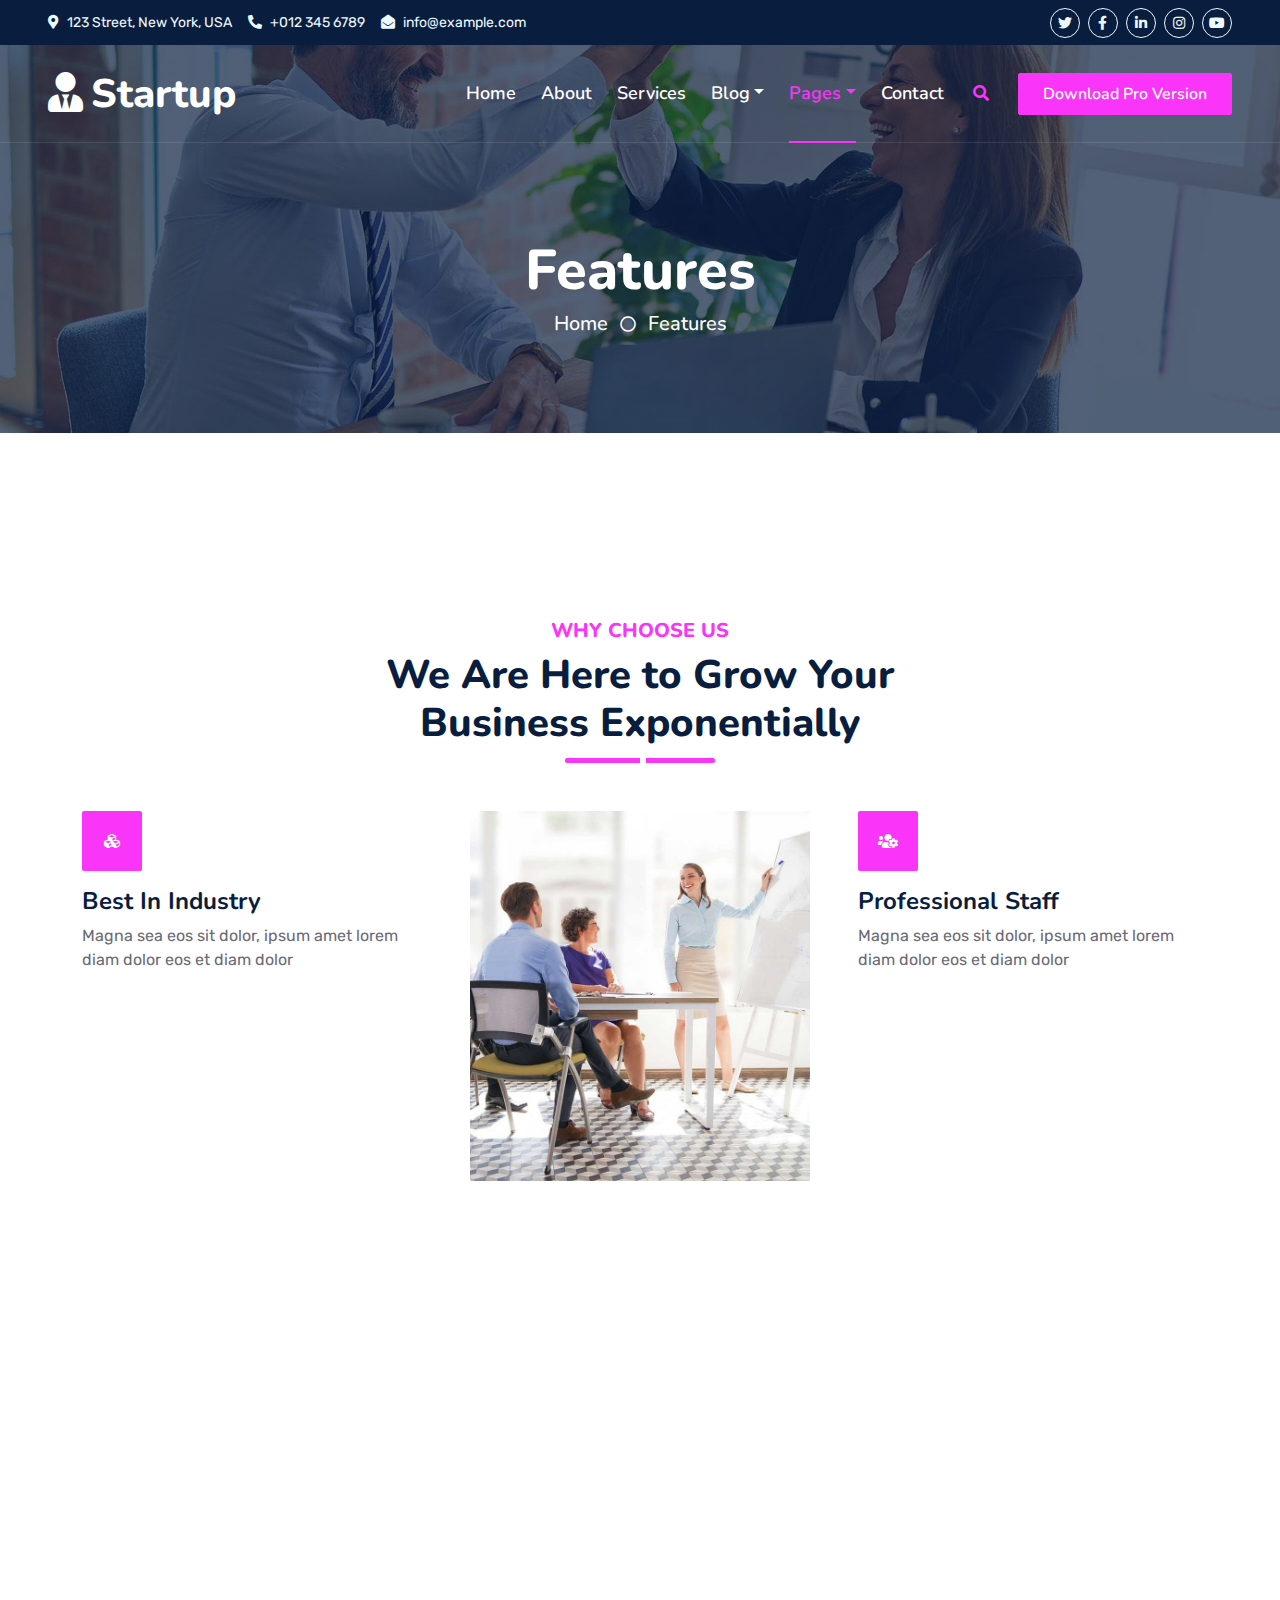
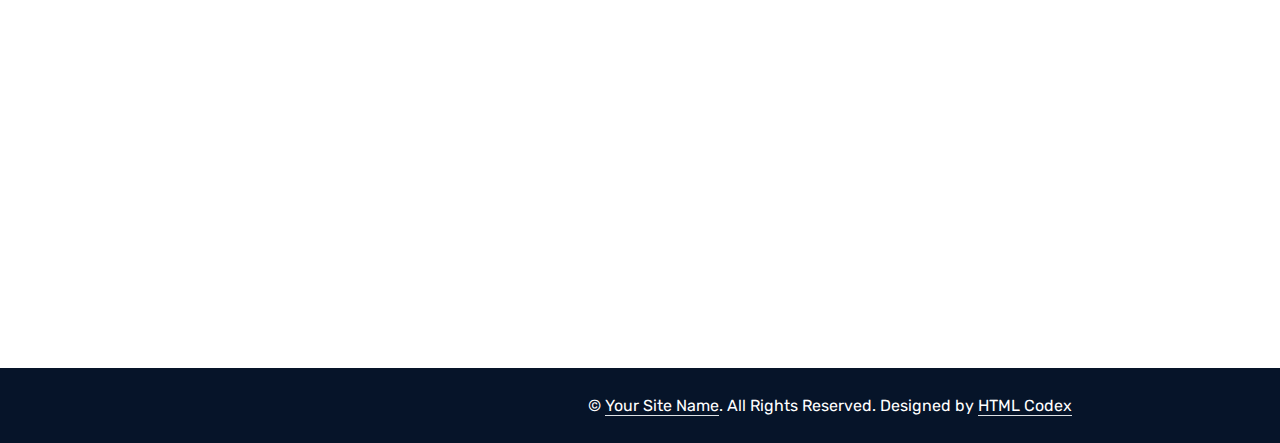
<file: feature.html>
<!DOCTYPE html>
<html lang="en">

<head>
    <meta charset="utf-8">
    <title>Startup - Startup Website Template</title>
    <meta content="width=device-width, initial-scale=1.0" name="viewport">
    <meta content="Free HTML Templates" name="keywords">
    <meta content="Free HTML Templates" name="description">

    <!-- Favicon -->
    <link href="img/favicon.ico" rel="icon">

    <!-- Google Web Fonts -->
    <link rel="preconnect" href="https://fonts.googleapis.com">
    <link rel="preconnect" href="https://fonts.gstatic.com" crossorigin>
    <link href="https://fonts.googleapis.com/css2?family=Nunito:wght@400;600;700;800&family=Rubik:wght@400;500;600;700&display=swap" rel="stylesheet">

    <!-- Icon Font Stylesheet -->
    <link href="https://cdnjs.cloudflare.com/ajax/libs/font-awesome/5.10.0/css/all.min.css" rel="stylesheet">
    <link href="https://cdn.jsdelivr.net/npm/bootstrap-icons@1.4.1/font/bootstrap-icons.css" rel="stylesheet">

    <!-- Libraries Stylesheet -->
    <link href="lib/owlcarousel/assets/owl.carousel.min.css" rel="stylesheet">
    <link href="lib/animate/animate.min.css" rel="stylesheet">

    <!-- Customized Bootstrap Stylesheet -->
    <link href="css/bootstrap.min.css" rel="stylesheet">

    <!-- Template Stylesheet -->
    <link href="css/style.css" rel="stylesheet">
</head>

<body>
    <!-- Spinner Start -->
    <div id="spinner" class="show bg-white position-fixed translate-middle w-100 vh-100 top-50 start-50 d-flex align-items-center justify-content-center">
        <div class="spinner"></div>
    </div>
    <!-- Spinner End -->


    <!-- Topbar Start -->
    <div class="container-fluid bg-dark px-5 d-none d-lg-block">
        <div class="row gx-0">
            <div class="col-lg-8 text-center text-lg-start mb-2 mb-lg-0">
                <div class="d-inline-flex align-items-center" style="height: 45px;">
                    <small class="me-3 text-light"><i class="fa fa-map-marker-alt me-2"></i>123 Street, New York, USA</small>
                    <small class="me-3 text-light"><i class="fa fa-phone-alt me-2"></i>+012 345 6789</small>
                    <small class="text-light"><i class="fa fa-envelope-open me-2"></i>info@example.com</small>
                </div>
            </div>
            <div class="col-lg-4 text-center text-lg-end">
                <div class="d-inline-flex align-items-center" style="height: 45px;">
                    <a class="btn btn-sm btn-outline-light btn-sm-square rounded-circle me-2" href=""><i class="fab fa-twitter fw-normal"></i></a>
                    <a class="btn btn-sm btn-outline-light btn-sm-square rounded-circle me-2" href=""><i class="fab fa-facebook-f fw-normal"></i></a>
                    <a class="btn btn-sm btn-outline-light btn-sm-square rounded-circle me-2" href=""><i class="fab fa-linkedin-in fw-normal"></i></a>
                    <a class="btn btn-sm btn-outline-light btn-sm-square rounded-circle me-2" href=""><i class="fab fa-instagram fw-normal"></i></a>
                    <a class="btn btn-sm btn-outline-light btn-sm-square rounded-circle" href=""><i class="fab fa-youtube fw-normal"></i></a>
                </div>
            </div>
        </div>
    </div>
    <!-- Topbar End -->


    <!-- Navbar Start -->
    <div class="container-fluid position-relative p-0">
        <nav class="navbar navbar-expand-lg navbar-dark px-5 py-3 py-lg-0">
            <a href="index.html" class="navbar-brand p-0">
                <h1 class="m-0"><i class="fa fa-user-tie me-2"></i>Startup</h1>
            </a>
            <button class="navbar-toggler" type="button" data-bs-toggle="collapse" data-bs-target="#navbarCollapse">
                <span class="fa fa-bars"></span>
            </button>
            <div class="collapse navbar-collapse" id="navbarCollapse">
                <div class="navbar-nav ms-auto py-0">
                    <a href="index.html" class="nav-item nav-link">Home</a>
                    <a href="about.html" class="nav-item nav-link">About</a>
                    <a href="service.html" class="nav-item nav-link">Services</a>
                    <div class="nav-item dropdown">
                        <a href="#" class="nav-link dropdown-toggle" data-bs-toggle="dropdown">Blog</a>
                        <div class="dropdown-menu m-0">
                            <a href="blog.html" class="dropdown-item">Blog Grid</a>
                            <a href="detail.html" class="dropdown-item">Blog Detail</a>
                        </div>
                    </div>
                    <div class="nav-item dropdown">
                        <a href="#" class="nav-link dropdown-toggle active" data-bs-toggle="dropdown">Pages</a>
                        <div class="dropdown-menu m-0">
                            <a href="price.html" class="dropdown-item">Pricing Plan</a>
                            <a href="feature.html" class="dropdown-item active">Our features</a>
                            <a href="team.html" class="dropdown-item">Team Members</a>
                            <a href="testimonial.html" class="dropdown-item">Testimonial</a>
                            <a href="quote.html" class="dropdown-item">Free Quote</a>
                        </div>
                    </div>
                    <a href="contact.html" class="nav-item nav-link">Contact</a>
                </div>
                <butaton type="button" class="btn text-primary ms-3" data-bs-toggle="modal" data-bs-target="#searchModal"><i class="fa fa-search"></i></butaton>
                <a href="https://htmlcodex.com/startup-company-website-template" class="btn btn-primary py-2 px-4 ms-3">Download Pro Version</a>
            </div>
        </nav>

        <div class="container-fluid bg-primary py-5 bg-header" style="margin-bottom: 90px;">
            <div class="row py-5">
                <div class="col-12 pt-lg-5 mt-lg-5 text-center">
                    <h1 class="display-4 text-white animated zoomIn">Features</h1>
                    <a href="" class="h5 text-white">Home</a>
                    <i class="far fa-circle text-white px-2"></i>
                    <a href="" class="h5 text-white">Features</a>
                </div>
            </div>
        </div>
    </div>
    <!-- Navbar End -->


    <!-- Full Screen Search Start -->
    <div class="modal fade" id="searchModal" tabindex="-1">
        <div class="modal-dialog modal-fullscreen">
            <div class="modal-content" style="background: rgba(9, 30, 62, .7);">
                <div class="modal-header border-0">
                    <button type="button" class="btn bg-white btn-close" data-bs-dismiss="modal" aria-label="Close"></button>
                </div>
                <div class="modal-body d-flex align-items-center justify-content-center">
                    <div class="input-group" style="max-width: 600px;">
                        <input type="text" class="form-control bg-transparent border-primary p-3" placeholder="Type search keyword">
                        <button class="btn btn-primary px-4"><i class="bi bi-search"></i></button>
                    </div>
                </div>
            </div>
        </div>
    </div>
    <!-- Full Screen Search End -->


    <!-- Features Start -->
    <div class="container-fluid py-5 wow fadeInUp" data-wow-delay="0.1s">
        <div class="container py-5">
            <div class="section-title text-center position-relative pb-3 mb-5 mx-auto" style="max-width: 600px;">
                <h5 class="fw-bold text-primary text-uppercase">Why Choose Us</h5>
                <h1 class="mb-0">We Are Here to Grow Your Business Exponentially</h1>
            </div>
            <div class="row g-5">
                <div class="col-lg-4">
                    <div class="row g-5">
                        <div class="col-12 wow zoomIn" data-wow-delay="0.2s">
                            <div class="bg-primary rounded d-flex align-items-center justify-content-center mb-3" style="width: 60px; height: 60px;">
                                <i class="fa fa-cubes text-white"></i>
                            </div>
                            <h4>Best In Industry</h4>
                            <p class="mb-0">Magna sea eos sit dolor, ipsum amet lorem diam dolor eos et diam dolor</p>
                        </div>
                        <div class="col-12 wow zoomIn" data-wow-delay="0.6s">
                            <div class="bg-primary rounded d-flex align-items-center justify-content-center mb-3" style="width: 60px; height: 60px;">
                                <i class="fa fa-award text-white"></i>
                            </div>
                            <h4>Award Winning</h4>
                            <p class="mb-0">Magna sea eos sit dolor, ipsum amet lorem diam dolor eos et diam dolor</p>
                        </div>
                    </div>
                </div>
                <div class="col-lg-4  wow zoomIn" data-wow-delay="0.9s" style="min-height: 350px;">
                    <div class="position-relative h-100">
                        <img class="position-absolute w-100 h-100 rounded wow zoomIn" data-wow-delay="0.1s" src="img/feature.jpg" style="object-fit: cover;">
                    </div>
                </div>
                <div class="col-lg-4">
                    <div class="row g-5">
                        <div class="col-12 wow zoomIn" data-wow-delay="0.4s">
                            <div class="bg-primary rounded d-flex align-items-center justify-content-center mb-3" style="width: 60px; height: 60px;">
                                <i class="fa fa-users-cog text-white"></i>
                            </div>
                            <h4>Professional Staff</h4>
                            <p class="mb-0">Magna sea eos sit dolor, ipsum amet lorem diam dolor eos et diam dolor</p>
                        </div>
                        <div class="col-12 wow zoomIn" data-wow-delay="0.8s">
                            <div class="bg-primary rounded d-flex align-items-center justify-content-center mb-3" style="width: 60px; height: 60px;">
                                <i class="fa fa-phone-alt text-white"></i>
                            </div>
                            <h4>24/7 Support</h4>
                            <p class="mb-0">Magna sea eos sit dolor, ipsum amet lorem diam dolor eos et diam dolor</p>
                        </div>
                    </div>
                </div>
            </div>
        </div>
    </div>
    <!-- Features Start -->


    <!-- Vendor Start -->
    <div class="container-fluid py-5 wow fadeInUp" data-wow-delay="0.1s">
        <div class="container py-5 mb-5">
            <div class="bg-white">
                <div class="owl-carousel vendor-carousel">
                    <img src="img/vendor-1.jpg" alt="">
                    <img src="img/vendor-2.jpg" alt="">
                    <img src="img/vendor-3.jpg" alt="">
                    <img src="img/vendor-4.jpg" alt="">
                    <img src="img/vendor-5.jpg" alt="">
                    <img src="img/vendor-6.jpg" alt="">
                    <img src="img/vendor-7.jpg" alt="">
                    <img src="img/vendor-8.jpg" alt="">
                    <img src="img/vendor-9.jpg" alt="">
                </div>
            </div>
        </div>
    </div>
    <!-- Vendor End -->
    

    <!-- Footer Start -->
    <div class="container-fluid bg-dark text-light mt-5 wow fadeInUp" data-wow-delay="0.1s">
        <div class="container">
            <div class="row gx-5">
                <div class="col-lg-4 col-md-6 footer-about">
                    <div class="d-flex flex-column align-items-center justify-content-center text-center h-100 bg-primary p-4">
                        <a href="index.html" class="navbar-brand">
                            <h1 class="m-0 text-white"><i class="fa fa-user-tie me-2"></i>Startup</h1>
                        </a>
                        <p class="mt-3 mb-4">Lorem diam sit erat dolor elitr et, diam lorem justo amet clita stet eos sit. Elitr dolor duo lorem, elitr clita ipsum sea. Diam amet erat lorem stet eos. Diam amet et kasd eos duo.</p>
                        <form action="">
                            <div class="input-group">
                                <input type="text" class="form-control border-white p-3" placeholder="Your Email">
                                <button class="btn btn-dark">Sign Up</button>
                            </div>
                        </form>
                    </div>
                </div>
                <div class="col-lg-8 col-md-6">
                    <div class="row gx-5">
                        <div class="col-lg-4 col-md-12 pt-5 mb-5">
                            <div class="section-title section-title-sm position-relative pb-3 mb-4">
                                <h3 class="text-light mb-0">Get In Touch</h3>
                            </div>
                            <div class="d-flex mb-2">
                                <i class="bi bi-geo-alt text-primary me-2"></i>
                                <p class="mb-0">123 Street, New York, USA</p>
                            </div>
                            <div class="d-flex mb-2">
                                <i class="bi bi-envelope-open text-primary me-2"></i>
                                <p class="mb-0">info@example.com</p>
                            </div>
                            <div class="d-flex mb-2">
                                <i class="bi bi-telephone text-primary me-2"></i>
                                <p class="mb-0">+012 345 67890</p>
                            </div>
                            <div class="d-flex mt-4">
                                <a class="btn btn-primary btn-square me-2" href="#"><i class="fab fa-twitter fw-normal"></i></a>
                                <a class="btn btn-primary btn-square me-2" href="#"><i class="fab fa-facebook-f fw-normal"></i></a>
                                <a class="btn btn-primary btn-square me-2" href="#"><i class="fab fa-linkedin-in fw-normal"></i></a>
                                <a class="btn btn-primary btn-square" href="#"><i class="fab fa-instagram fw-normal"></i></a>
                            </div>
                        </div>
                        <div class="col-lg-4 col-md-12 pt-0 pt-lg-5 mb-5">
                            <div class="section-title section-title-sm position-relative pb-3 mb-4">
                                <h3 class="text-light mb-0">Quick Links</h3>
                            </div>
                            <div class="link-animated d-flex flex-column justify-content-start">
                                <a class="text-light mb-2" href="#"><i class="bi bi-arrow-right text-primary me-2"></i>Home</a>
                                <a class="text-light mb-2" href="#"><i class="bi bi-arrow-right text-primary me-2"></i>About Us</a>
                                <a class="text-light mb-2" href="#"><i class="bi bi-arrow-right text-primary me-2"></i>Our Services</a>
                                <a class="text-light mb-2" href="#"><i class="bi bi-arrow-right text-primary me-2"></i>Meet The Team</a>
                                <a class="text-light mb-2" href="#"><i class="bi bi-arrow-right text-primary me-2"></i>Latest Blog</a>
                                <a class="text-light" href="#"><i class="bi bi-arrow-right text-primary me-2"></i>Contact Us</a>
                            </div>
                        </div>
                        <div class="col-lg-4 col-md-12 pt-0 pt-lg-5 mb-5">
                            <div class="section-title section-title-sm position-relative pb-3 mb-4">
                                <h3 class="text-light mb-0">Popular Links</h3>
                            </div>
                            <div class="link-animated d-flex flex-column justify-content-start">
                                <a class="text-light mb-2" href="#"><i class="bi bi-arrow-right text-primary me-2"></i>Home</a>
                                <a class="text-light mb-2" href="#"><i class="bi bi-arrow-right text-primary me-2"></i>About Us</a>
                                <a class="text-light mb-2" href="#"><i class="bi bi-arrow-right text-primary me-2"></i>Our Services</a>
                                <a class="text-light mb-2" href="#"><i class="bi bi-arrow-right text-primary me-2"></i>Meet The Team</a>
                                <a class="text-light mb-2" href="#"><i class="bi bi-arrow-right text-primary me-2"></i>Latest Blog</a>
                                <a class="text-light" href="#"><i class="bi bi-arrow-right text-primary me-2"></i>Contact Us</a>
                            </div>
                        </div>
                    </div>
                </div>
            </div>
        </div>
    </div>
    <div class="container-fluid text-white" style="background: #061429;">
        <div class="container text-center">
            <div class="row justify-content-end">
                <div class="col-lg-8 col-md-6">
                    <div class="d-flex align-items-center justify-content-center" style="height: 75px;">
                        <p class="mb-0">&copy; <a class="text-white border-bottom" href="#">Your Site Name</a>. All Rights Reserved. 
						
						<!--/*** This template is free as long as you keep the footer author’s credit link/attribution link/backlink. If you'd like to use the template without the footer author’s credit link/attribution link/backlink, you can purchase the Credit Removal License from "https://htmlcodex.com/credit-removal". Thank you for your support. ***/-->
						Designed by <a class="text-white border-bottom" href="https://htmlcodex.com">HTML Codex</a></p>
                    </div>
                </div>
            </div>
        </div>
    </div>
    <!-- Footer End -->


    <!-- Back to Top -->
    <a href="#" class="btn btn-lg btn-primary btn-lg-square rounded back-to-top"><i class="bi bi-arrow-up"></i></a>


    <!-- JavaScript Libraries -->
    <script src="https://code.jquery.com/jquery-3.4.1.min.js"></script>
    <script src="https://cdn.jsdelivr.net/npm/bootstrap@5.0.0/dist/js/bootstrap.bundle.min.js"></script>
    <script src="lib/wow/wow.min.js"></script>
    <script src="lib/easing/easing.min.js"></script>
    <script src="lib/waypoints/waypoints.min.js"></script>
    <script src="lib/counterup/counterup.min.js"></script>
    <script src="lib/owlcarousel/owl.carousel.min.js"></script>

    <!-- Template Javascript -->
    <script src="js/main.js"></script>
</body>

</html>
</file>
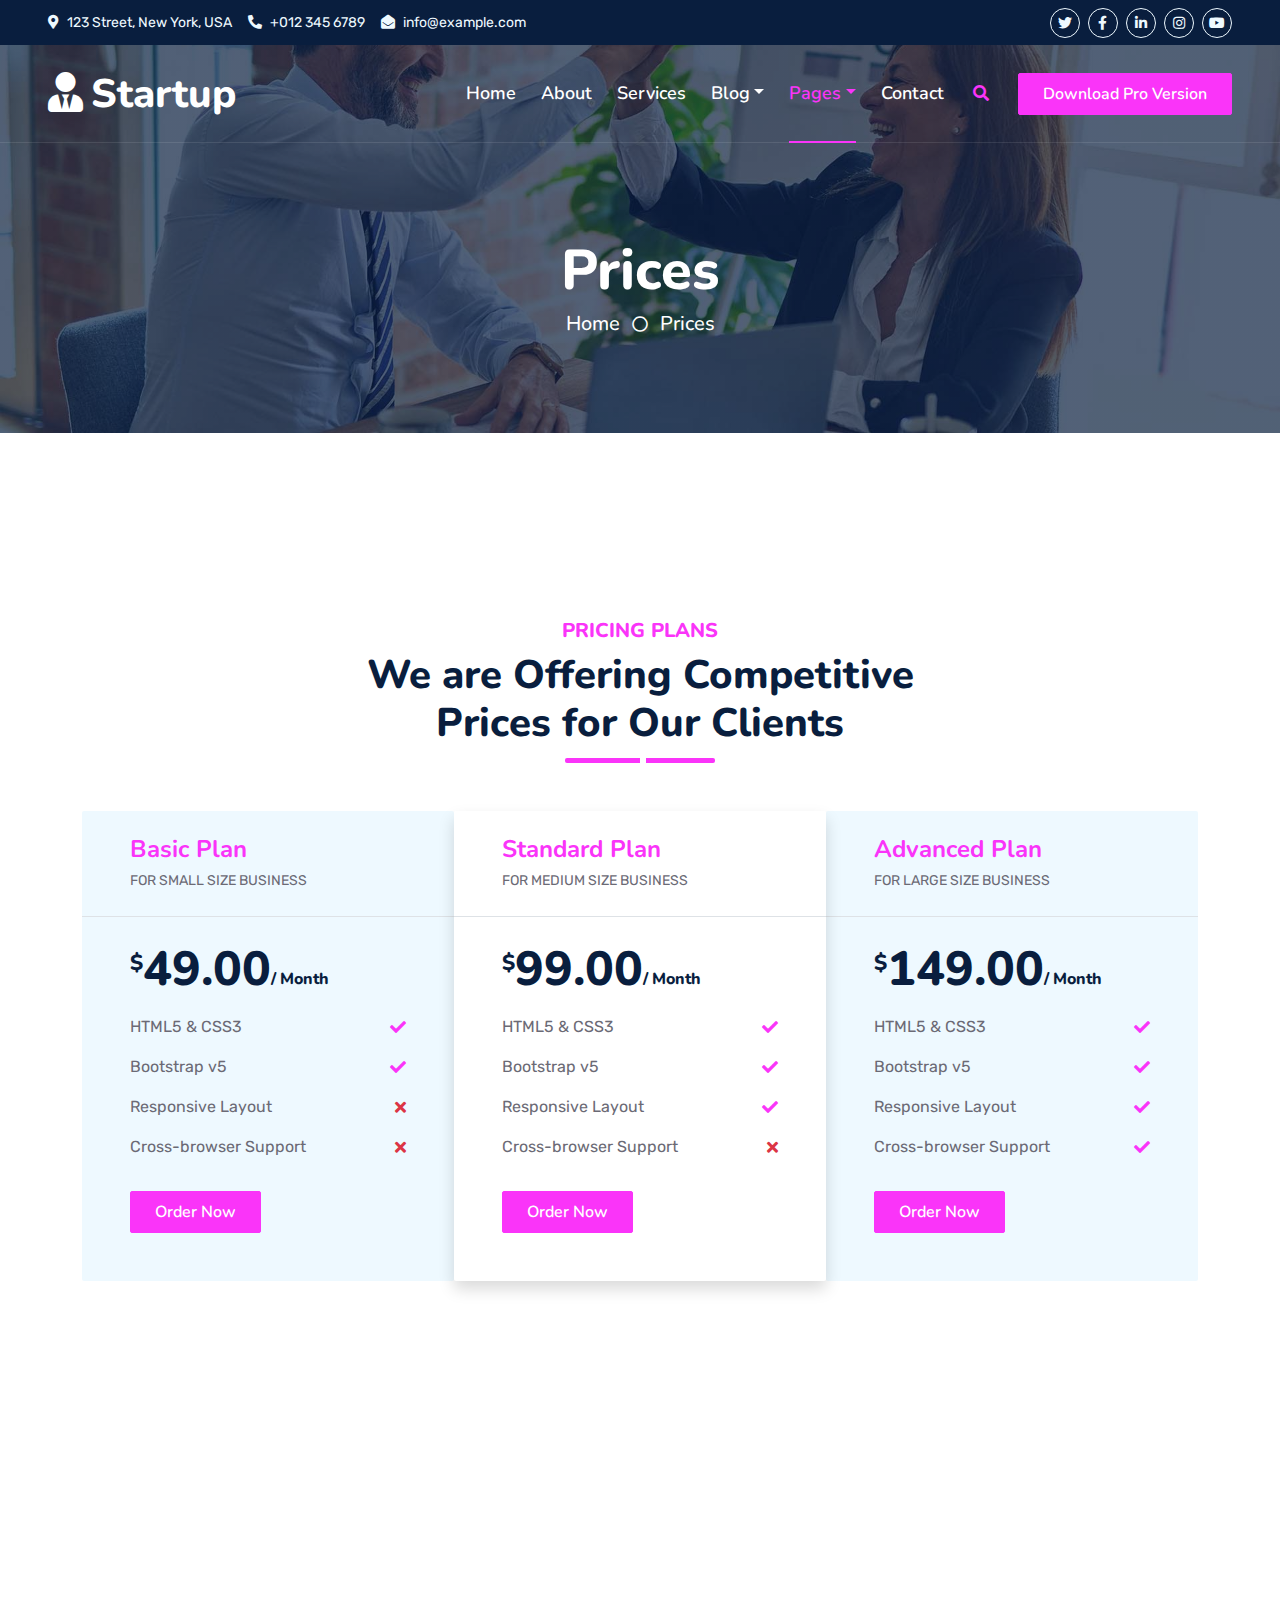
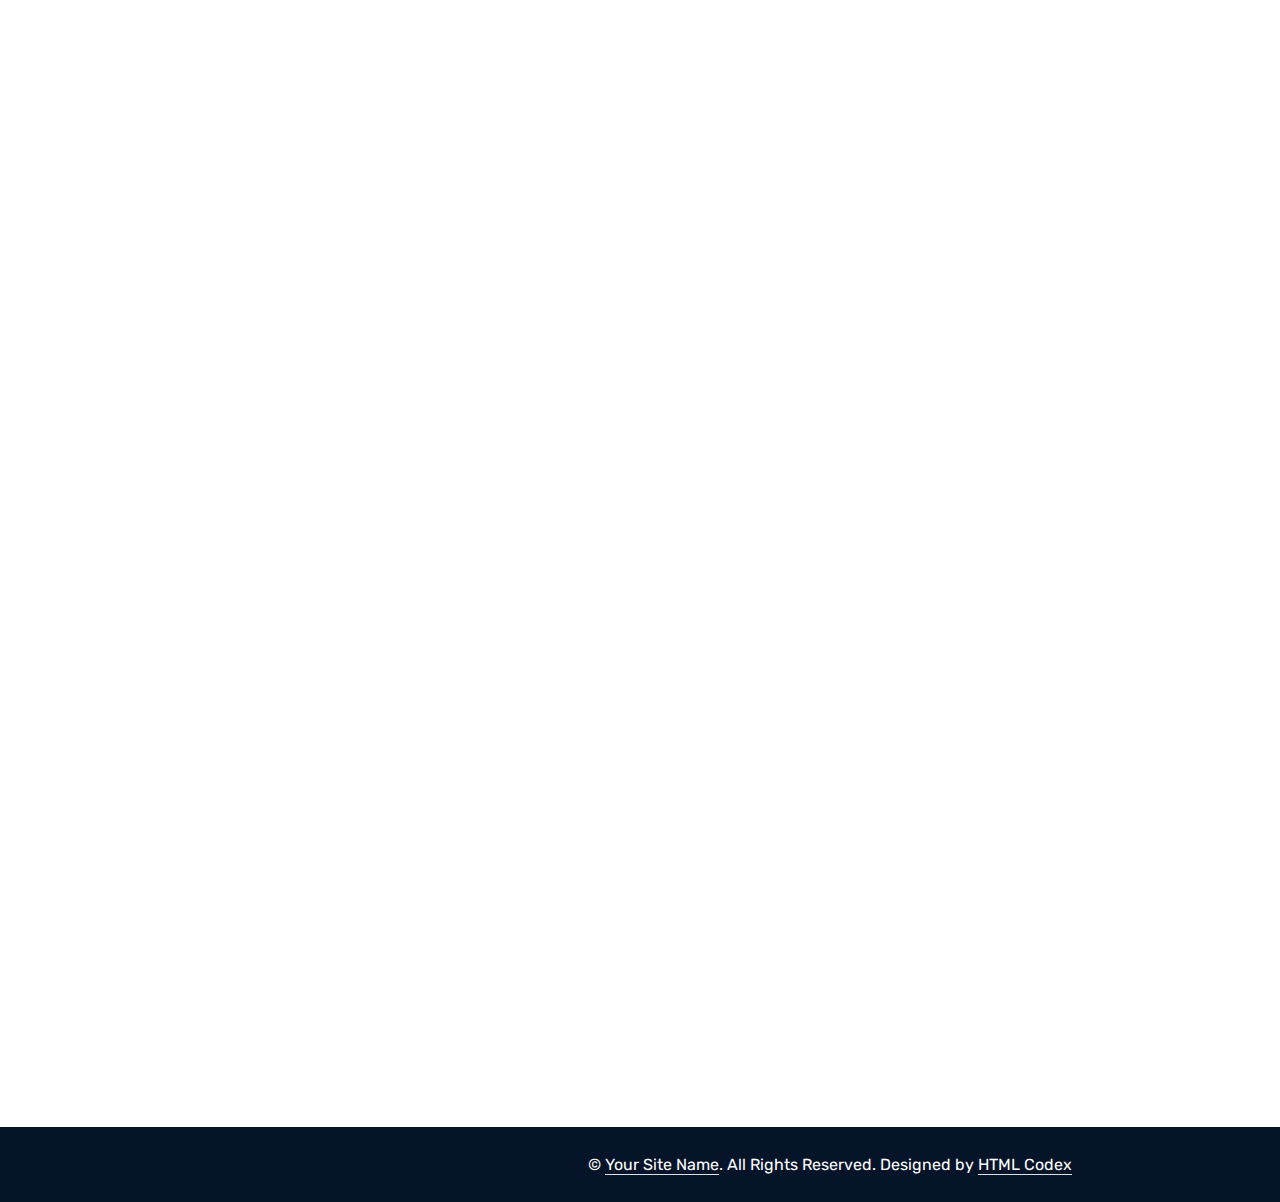
<file: price.html>
<!DOCTYPE html>
<html lang="en">

<head>
    <meta charset="utf-8">
    <title>Startup - Startup Website Template</title>
    <meta content="width=device-width, initial-scale=1.0" name="viewport">
    <meta content="Free HTML Templates" name="keywords">
    <meta content="Free HTML Templates" name="description">

    <!-- Favicon -->
    <link href="img/favicon.ico" rel="icon">

    <!-- Google Web Fonts -->
    <link rel="preconnect" href="https://fonts.googleapis.com">
    <link rel="preconnect" href="https://fonts.gstatic.com" crossorigin>
    <link href="https://fonts.googleapis.com/css2?family=Nunito:wght@400;600;700;800&family=Rubik:wght@400;500;600;700&display=swap" rel="stylesheet">

    <!-- Icon Font Stylesheet -->
    <link href="https://cdnjs.cloudflare.com/ajax/libs/font-awesome/5.10.0/css/all.min.css" rel="stylesheet">
    <link href="https://cdn.jsdelivr.net/npm/bootstrap-icons@1.4.1/font/bootstrap-icons.css" rel="stylesheet">

    <!-- Libraries Stylesheet -->
    <link href="lib/owlcarousel/assets/owl.carousel.min.css" rel="stylesheet">
    <link href="lib/animate/animate.min.css" rel="stylesheet">

    <!-- Customized Bootstrap Stylesheet -->
    <link href="css/bootstrap.min.css" rel="stylesheet">

    <!-- Template Stylesheet -->
    <link href="css/style.css" rel="stylesheet">
</head>

<body>
    <!-- Spinner Start -->
    <div id="spinner" class="show bg-white position-fixed translate-middle w-100 vh-100 top-50 start-50 d-flex align-items-center justify-content-center">
        <div class="spinner"></div>
    </div>
    <!-- Spinner End -->


    <!-- Topbar Start -->
    <div class="container-fluid bg-dark px-5 d-none d-lg-block">
        <div class="row gx-0">
            <div class="col-lg-8 text-center text-lg-start mb-2 mb-lg-0">
                <div class="d-inline-flex align-items-center" style="height: 45px;">
                    <small class="me-3 text-light"><i class="fa fa-map-marker-alt me-2"></i>123 Street, New York, USA</small>
                    <small class="me-3 text-light"><i class="fa fa-phone-alt me-2"></i>+012 345 6789</small>
                    <small class="text-light"><i class="fa fa-envelope-open me-2"></i>info@example.com</small>
                </div>
            </div>
            <div class="col-lg-4 text-center text-lg-end">
                <div class="d-inline-flex align-items-center" style="height: 45px;">
                    <a class="btn btn-sm btn-outline-light btn-sm-square rounded-circle me-2" href=""><i class="fab fa-twitter fw-normal"></i></a>
                    <a class="btn btn-sm btn-outline-light btn-sm-square rounded-circle me-2" href=""><i class="fab fa-facebook-f fw-normal"></i></a>
                    <a class="btn btn-sm btn-outline-light btn-sm-square rounded-circle me-2" href=""><i class="fab fa-linkedin-in fw-normal"></i></a>
                    <a class="btn btn-sm btn-outline-light btn-sm-square rounded-circle me-2" href=""><i class="fab fa-instagram fw-normal"></i></a>
                    <a class="btn btn-sm btn-outline-light btn-sm-square rounded-circle" href=""><i class="fab fa-youtube fw-normal"></i></a>
                </div>
            </div>
        </div>
    </div>
    <!-- Topbar End -->


    <!-- Navbar Start -->
    <div class="container-fluid position-relative p-0">
        <nav class="navbar navbar-expand-lg navbar-dark px-5 py-3 py-lg-0">
            <a href="index.html" class="navbar-brand p-0">
                <h1 class="m-0"><i class="fa fa-user-tie me-2"></i>Startup</h1>
            </a>
            <button class="navbar-toggler" type="button" data-bs-toggle="collapse" data-bs-target="#navbarCollapse">
                <span class="fa fa-bars"></span>
            </button>
            <div class="collapse navbar-collapse" id="navbarCollapse">
                <div class="navbar-nav ms-auto py-0">
                    <a href="index.html" class="nav-item nav-link">Home</a>
                    <a href="about.html" class="nav-item nav-link">About</a>
                    <a href="service.html" class="nav-item nav-link">Services</a>
                    <div class="nav-item dropdown">
                        <a href="#" class="nav-link dropdown-toggle" data-bs-toggle="dropdown">Blog</a>
                        <div class="dropdown-menu m-0">
                            <a href="blog.html" class="dropdown-item">Blog Grid</a>
                            <a href="detail.html" class="dropdown-item">Blog Detail</a>
                        </div>
                    </div>
                    <div class="nav-item dropdown">
                        <a href="#" class="nav-link dropdown-toggle active" data-bs-toggle="dropdown">Pages</a>
                        <div class="dropdown-menu m-0">
                            <a href="price.html" class="dropdown-item active">Pricing Plan</a>
                            <a href="feature.html" class="dropdown-item">Our features</a>
                            <a href="team.html" class="dropdown-item">Team Members</a>
                            <a href="testimonial.html" class="dropdown-item">Testimonial</a>
                            <a href="quote.html" class="dropdown-item">Free Quote</a>
                        </div>
                    </div>
                    <a href="contact.html" class="nav-item nav-link">Contact</a>
                </div>
                <butaton type="button" class="btn text-primary ms-3" data-bs-toggle="modal" data-bs-target="#searchModal"><i class="fa fa-search"></i></butaton>
                <a href="https://htmlcodex.com/startup-company-website-template" class="btn btn-primary py-2 px-4 ms-3">Download Pro Version</a>
            </div>
        </nav>

        <div class="container-fluid bg-primary py-5 bg-header" style="margin-bottom: 90px;">
            <div class="row py-5">
                <div class="col-12 pt-lg-5 mt-lg-5 text-center">
                    <h1 class="display-4 text-white animated zoomIn">Prices</h1>
                    <a href="" class="h5 text-white">Home</a>
                    <i class="far fa-circle text-white px-2"></i>
                    <a href="" class="h5 text-white">Prices</a>
                </div>
            </div>
        </div>
    </div>
    <!-- Navbar End -->


    <!-- Full Screen Search Start -->
    <div class="modal fade" id="searchModal" tabindex="-1">
        <div class="modal-dialog modal-fullscreen">
            <div class="modal-content" style="background: rgba(9, 30, 62, .7);">
                <div class="modal-header border-0">
                    <button type="button" class="btn bg-white btn-close" data-bs-dismiss="modal" aria-label="Close"></button>
                </div>
                <div class="modal-body d-flex align-items-center justify-content-center">
                    <div class="input-group" style="max-width: 600px;">
                        <input type="text" class="form-control bg-transparent border-primary p-3" placeholder="Type search keyword">
                        <button class="btn btn-primary px-4"><i class="bi bi-search"></i></button>
                    </div>
                </div>
            </div>
        </div>
    </div>
    <!-- Full Screen Search End -->


    <!-- Pricing Plan Start -->
    <div class="container-fluid py-5 wow fadeInUp" data-wow-delay="0.1s">
        <div class="container py-5">
            <div class="section-title text-center position-relative pb-3 mb-5 mx-auto" style="max-width: 600px;">
                <h5 class="fw-bold text-primary text-uppercase">Pricing Plans</h5>
                <h1 class="mb-0">We are Offering Competitive Prices for Our Clients</h1>
            </div>
            <div class="row g-0">
                <div class="col-lg-4 wow slideInUp" data-wow-delay="0.6s">
                    <div class="bg-light rounded">
                        <div class="border-bottom py-4 px-5 mb-4">
                            <h4 class="text-primary mb-1">Basic Plan</h4>
                            <small class="text-uppercase">For Small Size Business</small>
                        </div>
                        <div class="p-5 pt-0">
                            <h1 class="display-5 mb-3">
                                <small class="align-top" style="font-size: 22px; line-height: 45px;">$</small>49.00<small
                                    class="align-bottom" style="font-size: 16px; line-height: 40px;">/ Month</small>
                            </h1>
                            <div class="d-flex justify-content-between mb-3"><span>HTML5 & CSS3</span><i class="fa fa-check text-primary pt-1"></i></div>
                            <div class="d-flex justify-content-between mb-3"><span>Bootstrap v5</span><i class="fa fa-check text-primary pt-1"></i></div>
                            <div class="d-flex justify-content-between mb-3"><span>Responsive Layout</span><i class="fa fa-times text-danger pt-1"></i></div>
                            <div class="d-flex justify-content-between mb-2"><span>Cross-browser Support</span><i class="fa fa-times text-danger pt-1"></i></div>
                            <a href="" class="btn btn-primary py-2 px-4 mt-4">Order Now</a>
                        </div>
                    </div>
                </div>
                <div class="col-lg-4 wow slideInUp" data-wow-delay="0.3s">
                    <div class="bg-white rounded shadow position-relative" style="z-index: 1;">
                        <div class="border-bottom py-4 px-5 mb-4">
                            <h4 class="text-primary mb-1">Standard Plan</h4>
                            <small class="text-uppercase">For Medium Size Business</small>
                        </div>
                        <div class="p-5 pt-0">
                            <h1 class="display-5 mb-3">
                                <small class="align-top" style="font-size: 22px; line-height: 45px;">$</small>99.00<small
                                    class="align-bottom" style="font-size: 16px; line-height: 40px;">/ Month</small>
                            </h1>
                            <div class="d-flex justify-content-between mb-3"><span>HTML5 & CSS3</span><i class="fa fa-check text-primary pt-1"></i></div>
                            <div class="d-flex justify-content-between mb-3"><span>Bootstrap v5</span><i class="fa fa-check text-primary pt-1"></i></div>
                            <div class="d-flex justify-content-between mb-3"><span>Responsive Layout</span><i class="fa fa-check text-primary pt-1"></i></div>
                            <div class="d-flex justify-content-between mb-2"><span>Cross-browser Support</span><i class="fa fa-times text-danger pt-1"></i></div>
                            <a href="" class="btn btn-primary py-2 px-4 mt-4">Order Now</a>
                        </div>
                    </div>
                </div>
                <div class="col-lg-4 wow slideInUp" data-wow-delay="0.9s">
                    <div class="bg-light rounded">
                        <div class="border-bottom py-4 px-5 mb-4">
                            <h4 class="text-primary mb-1">Advanced Plan</h4>
                            <small class="text-uppercase">For Large Size Business</small>
                        </div>
                        <div class="p-5 pt-0">
                            <h1 class="display-5 mb-3">
                                <small class="align-top" style="font-size: 22px; line-height: 45px;">$</small>149.00<small
                                    class="align-bottom" style="font-size: 16px; line-height: 40px;">/ Month</small>
                            </h1>
                            <div class="d-flex justify-content-between mb-3"><span>HTML5 & CSS3</span><i class="fa fa-check text-primary pt-1"></i></div>
                            <div class="d-flex justify-content-between mb-3"><span>Bootstrap v5</span><i class="fa fa-check text-primary pt-1"></i></div>
                            <div class="d-flex justify-content-between mb-3"><span>Responsive Layout</span><i class="fa fa-check text-primary pt-1"></i></div>
                            <div class="d-flex justify-content-between mb-2"><span>Cross-browser Support</span><i class="fa fa-check text-primary pt-1"></i></div>
                            <a href="" class="btn btn-primary py-2 px-4 mt-4">Order Now</a>
                        </div>
                    </div>
                </div>
            </div>
        </div>
    </div>
    <!-- Pricing Plan End -->


    <!-- Quote Start -->
    <div class="container-fluid py-5 wow fadeInUp" data-wow-delay="0.1s">
        <div class="container py-5">
            <div class="row g-5">
                <div class="col-lg-7">
                    <div class="section-title position-relative pb-3 mb-5">
                        <h5 class="fw-bold text-primary text-uppercase">Request A Quote</h5>
                        <h1 class="mb-0">Need A Free Quote? Please Feel Free to Contact Us</h1>
                    </div>
                    <div class="row gx-3">
                        <div class="col-sm-6 wow zoomIn" data-wow-delay="0.2s">
                            <h5 class="mb-4"><i class="fa fa-reply text-primary me-3"></i>Reply within 24 hours</h5>
                        </div>
                        <div class="col-sm-6 wow zoomIn" data-wow-delay="0.4s">
                            <h5 class="mb-4"><i class="fa fa-phone-alt text-primary me-3"></i>24 hrs telephone support</h5>
                        </div>
                    </div>
                    <p class="mb-4">Eirmod sed tempor lorem ut dolores. Aliquyam sit sadipscing kasd ipsum. Dolor ea et dolore et at sea ea at dolor, justo ipsum duo rebum sea invidunt voluptua. Eos vero eos vero ea et dolore eirmod et. Dolores diam duo invidunt lorem. Elitr ut dolores magna sit. Sea dolore sanctus sed et. Takimata takimata sanctus sed.</p>
                    <div class="d-flex align-items-center mt-2 wow zoomIn" data-wow-delay="0.6s">
                        <div class="bg-primary d-flex align-items-center justify-content-center rounded" style="width: 60px; height: 60px;">
                            <i class="fa fa-phone-alt text-white"></i>
                        </div>
                        <div class="ps-4">
                            <h5 class="mb-2">Call to ask any question</h5>
                            <h4 class="text-primary mb-0">+012 345 6789</h4>
                        </div>
                    </div>
                </div>
                <div class="col-lg-5">
                    <div class="bg-primary rounded h-100 d-flex align-items-center p-5 wow zoomIn" data-wow-delay="0.9s">
                        <form>
                            <div class="row g-3">
                                <div class="col-xl-12">
                                    <input type="text" class="form-control bg-light border-0" placeholder="Your Name" style="height: 55px;">
                                </div>
                                <div class="col-12">
                                    <input type="email" class="form-control bg-light border-0" placeholder="Your Email" style="height: 55px;">
                                </div>
                                <div class="col-12">
                                    <select class="form-select bg-light border-0" style="height: 55px;">
                                        <option selected>Select A Service</option>
                                        <option value="1">Service 1</option>
                                        <option value="2">Service 2</option>
                                        <option value="3">Service 3</option>
                                    </select>
                                </div>
                                <div class="col-12">
                                    <textarea class="form-control bg-light border-0" rows="3" placeholder="Message"></textarea>
                                </div>
                                <div class="col-12">
                                    <button class="btn btn-dark w-100 py-3" type="submit">Request A Quote</button>
                                </div>
                            </div>
                        </form>
                    </div>
                </div>
            </div>
        </div>
    </div>
    <!-- Quote End -->


    <!-- Vendor Start -->
    <div class="container-fluid py-5 wow fadeInUp" data-wow-delay="0.1s">
        <div class="container py-5 mb-5">
            <div class="bg-white">
                <div class="owl-carousel vendor-carousel">
                    <img src="img/vendor-1.jpg" alt="">
                    <img src="img/vendor-2.jpg" alt="">
                    <img src="img/vendor-3.jpg" alt="">
                    <img src="img/vendor-4.jpg" alt="">
                    <img src="img/vendor-5.jpg" alt="">
                    <img src="img/vendor-6.jpg" alt="">
                    <img src="img/vendor-7.jpg" alt="">
                    <img src="img/vendor-8.jpg" alt="">
                    <img src="img/vendor-9.jpg" alt="">
                </div>
            </div>
        </div>
    </div>
    <!-- Vendor End -->
    

    <!-- Footer Start -->
    <div class="container-fluid bg-dark text-light mt-5 wow fadeInUp" data-wow-delay="0.1s">
        <div class="container">
            <div class="row gx-5">
                <div class="col-lg-4 col-md-6 footer-about">
                    <div class="d-flex flex-column align-items-center justify-content-center text-center h-100 bg-primary p-4">
                        <a href="index.html" class="navbar-brand">
                            <h1 class="m-0 text-white"><i class="fa fa-user-tie me-2"></i>Startup</h1>
                        </a>
                        <p class="mt-3 mb-4">Lorem diam sit erat dolor elitr et, diam lorem justo amet clita stet eos sit. Elitr dolor duo lorem, elitr clita ipsum sea. Diam amet erat lorem stet eos. Diam amet et kasd eos duo.</p>
                        <form action="">
                            <div class="input-group">
                                <input type="text" class="form-control border-white p-3" placeholder="Your Email">
                                <button class="btn btn-dark">Sign Up</button>
                            </div>
                        </form>
                    </div>
                </div>
                <div class="col-lg-8 col-md-6">
                    <div class="row gx-5">
                        <div class="col-lg-4 col-md-12 pt-5 mb-5">
                            <div class="section-title section-title-sm position-relative pb-3 mb-4">
                                <h3 class="text-light mb-0">Get In Touch</h3>
                            </div>
                            <div class="d-flex mb-2">
                                <i class="bi bi-geo-alt text-primary me-2"></i>
                                <p class="mb-0">123 Street, New York, USA</p>
                            </div>
                            <div class="d-flex mb-2">
                                <i class="bi bi-envelope-open text-primary me-2"></i>
                                <p class="mb-0">info@example.com</p>
                            </div>
                            <div class="d-flex mb-2">
                                <i class="bi bi-telephone text-primary me-2"></i>
                                <p class="mb-0">+012 345 67890</p>
                            </div>
                            <div class="d-flex mt-4">
                                <a class="btn btn-primary btn-square me-2" href="#"><i class="fab fa-twitter fw-normal"></i></a>
                                <a class="btn btn-primary btn-square me-2" href="#"><i class="fab fa-facebook-f fw-normal"></i></a>
                                <a class="btn btn-primary btn-square me-2" href="#"><i class="fab fa-linkedin-in fw-normal"></i></a>
                                <a class="btn btn-primary btn-square" href="#"><i class="fab fa-instagram fw-normal"></i></a>
                            </div>
                        </div>
                        <div class="col-lg-4 col-md-12 pt-0 pt-lg-5 mb-5">
                            <div class="section-title section-title-sm position-relative pb-3 mb-4">
                                <h3 class="text-light mb-0">Quick Links</h3>
                            </div>
                            <div class="link-animated d-flex flex-column justify-content-start">
                                <a class="text-light mb-2" href="#"><i class="bi bi-arrow-right text-primary me-2"></i>Home</a>
                                <a class="text-light mb-2" href="#"><i class="bi bi-arrow-right text-primary me-2"></i>About Us</a>
                                <a class="text-light mb-2" href="#"><i class="bi bi-arrow-right text-primary me-2"></i>Our Services</a>
                                <a class="text-light mb-2" href="#"><i class="bi bi-arrow-right text-primary me-2"></i>Meet The Team</a>
                                <a class="text-light mb-2" href="#"><i class="bi bi-arrow-right text-primary me-2"></i>Latest Blog</a>
                                <a class="text-light" href="#"><i class="bi bi-arrow-right text-primary me-2"></i>Contact Us</a>
                            </div>
                        </div>
                        <div class="col-lg-4 col-md-12 pt-0 pt-lg-5 mb-5">
                            <div class="section-title section-title-sm position-relative pb-3 mb-4">
                                <h3 class="text-light mb-0">Popular Links</h3>
                            </div>
                            <div class="link-animated d-flex flex-column justify-content-start">
                                <a class="text-light mb-2" href="#"><i class="bi bi-arrow-right text-primary me-2"></i>Home</a>
                                <a class="text-light mb-2" href="#"><i class="bi bi-arrow-right text-primary me-2"></i>About Us</a>
                                <a class="text-light mb-2" href="#"><i class="bi bi-arrow-right text-primary me-2"></i>Our Services</a>
                                <a class="text-light mb-2" href="#"><i class="bi bi-arrow-right text-primary me-2"></i>Meet The Team</a>
                                <a class="text-light mb-2" href="#"><i class="bi bi-arrow-right text-primary me-2"></i>Latest Blog</a>
                                <a class="text-light" href="#"><i class="bi bi-arrow-right text-primary me-2"></i>Contact Us</a>
                            </div>
                        </div>
                    </div>
                </div>
            </div>
        </div>
    </div>
    <div class="container-fluid text-white" style="background: #061429;">
        <div class="container text-center">
            <div class="row justify-content-end">
                <div class="col-lg-8 col-md-6">
                    <div class="d-flex align-items-center justify-content-center" style="height: 75px;">
                        <p class="mb-0">&copy; <a class="text-white border-bottom" href="#">Your Site Name</a>. All Rights Reserved. 
						
						<!--/*** This template is free as long as you keep the footer author’s credit link/attribution link/backlink. If you'd like to use the template without the footer author’s credit link/attribution link/backlink, you can purchase the Credit Removal License from "https://htmlcodex.com/credit-removal". Thank you for your support. ***/-->
						Designed by <a class="text-white border-bottom" href="https://htmlcodex.com">HTML Codex</a></p>
                    </div>
                </div>
            </div>
        </div>
    </div>
    <!-- Footer End -->


    <!-- Back to Top -->
    <a href="#" class="btn btn-lg btn-primary btn-lg-square rounded back-to-top"><i class="bi bi-arrow-up"></i></a>


    <!-- JavaScript Libraries -->
    <script src="https://code.jquery.com/jquery-3.4.1.min.js"></script>
    <script src="https://cdn.jsdelivr.net/npm/bootstrap@5.0.0/dist/js/bootstrap.bundle.min.js"></script>
    <script src="lib/wow/wow.min.js"></script>
    <script src="lib/easing/easing.min.js"></script>
    <script src="lib/waypoints/waypoints.min.js"></script>
    <script src="lib/counterup/counterup.min.js"></script>
    <script src="lib/owlcarousel/owl.carousel.min.js"></script>

    <!-- Template Javascript -->
    <script src="js/main.js"></script>
</body>

</html>
</file>
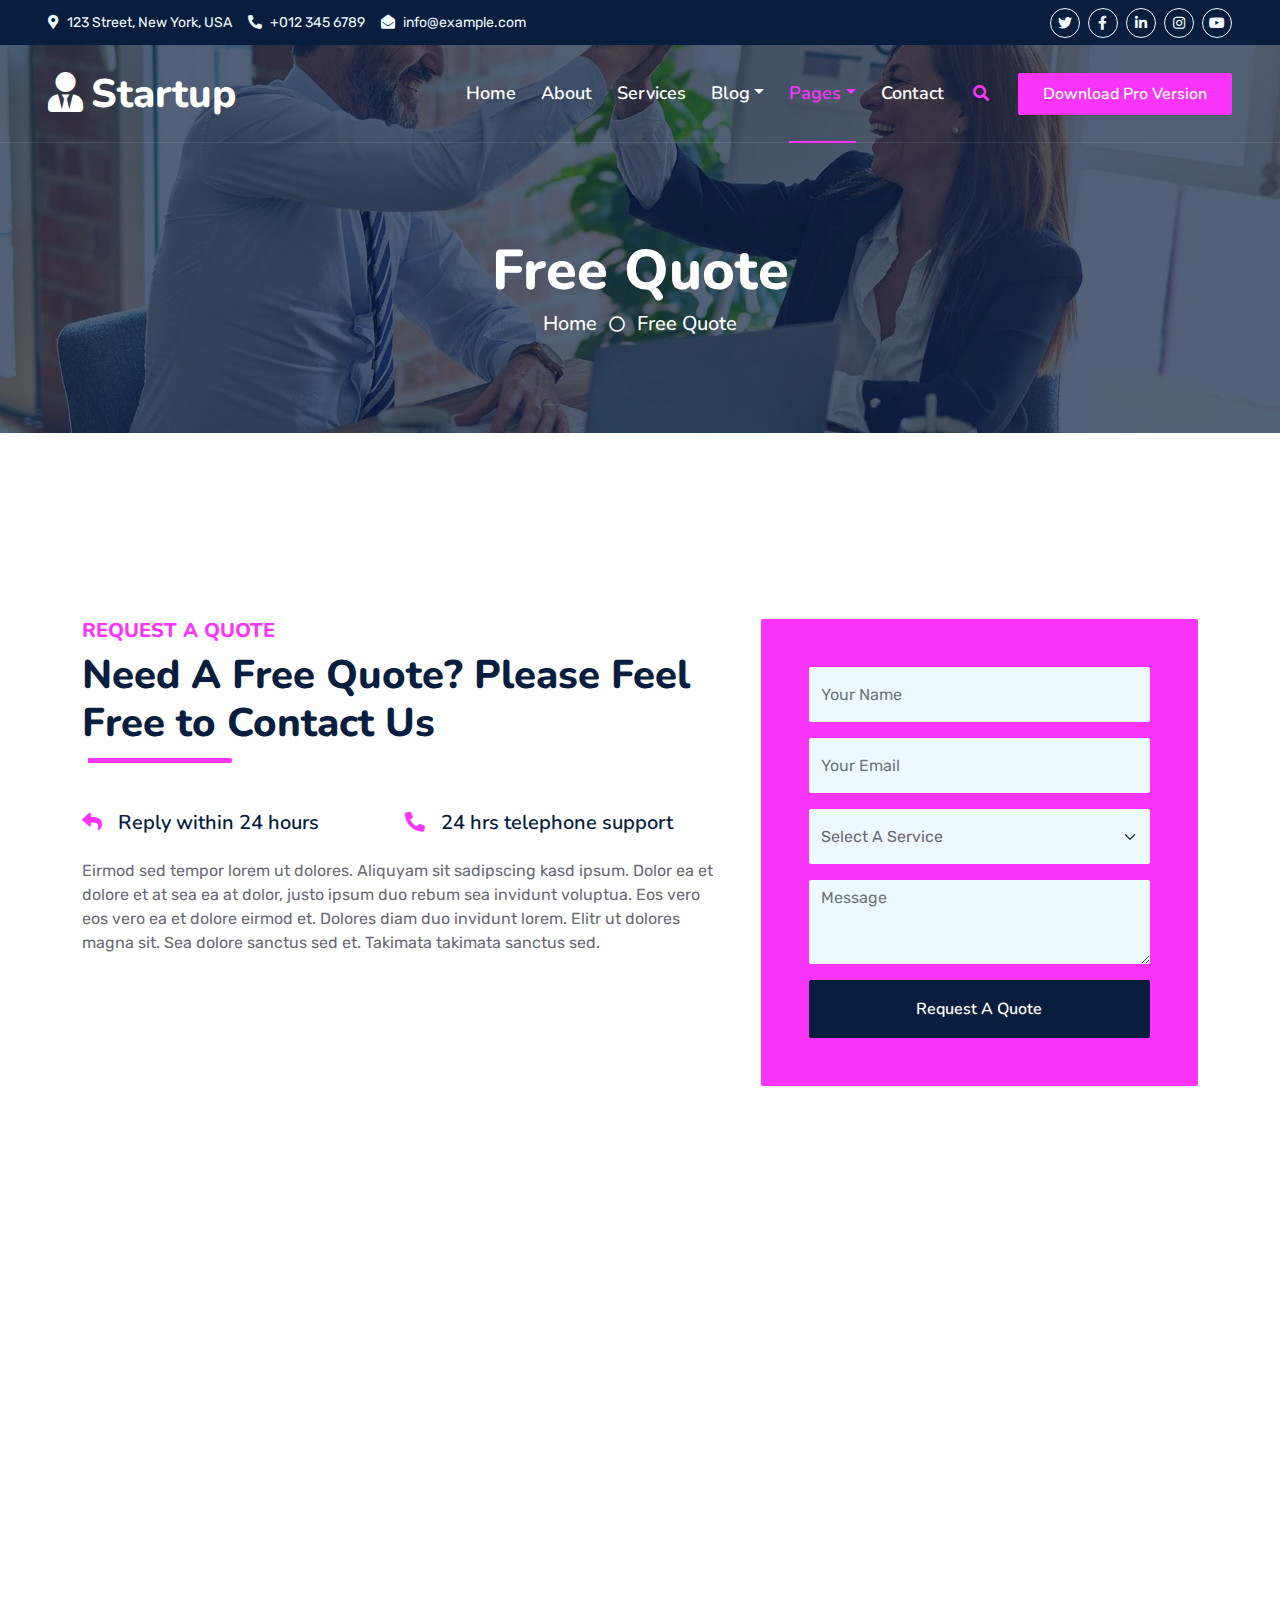
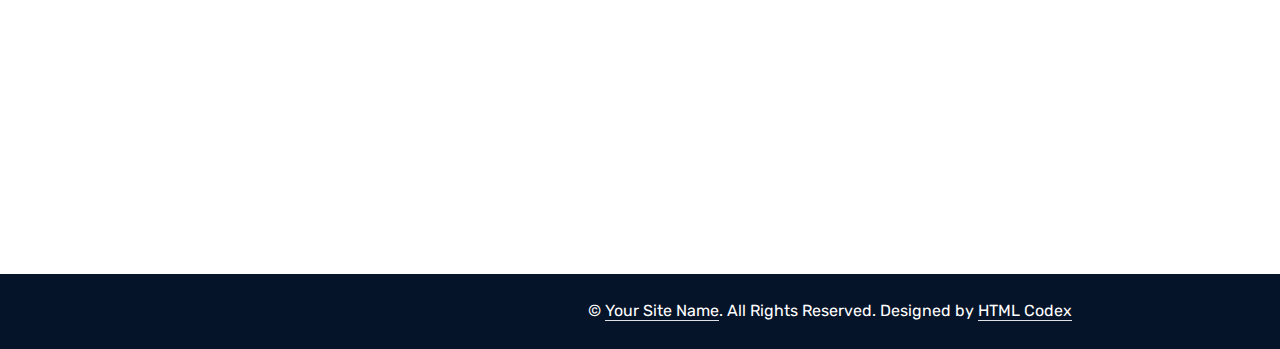
<file: quote.html>
<!DOCTYPE html>
<html lang="en">

<head>
    <meta charset="utf-8">
    <title>Startup - Startup Website Template</title>
    <meta content="width=device-width, initial-scale=1.0" name="viewport">
    <meta content="Free HTML Templates" name="keywords">
    <meta content="Free HTML Templates" name="description">

    <!-- Favicon -->
    <link href="img/favicon.ico" rel="icon">

    <!-- Google Web Fonts -->
    <link rel="preconnect" href="https://fonts.googleapis.com">
    <link rel="preconnect" href="https://fonts.gstatic.com" crossorigin>
    <link href="https://fonts.googleapis.com/css2?family=Nunito:wght@400;600;700;800&family=Rubik:wght@400;500;600;700&display=swap" rel="stylesheet">

    <!-- Icon Font Stylesheet -->
    <link href="https://cdnjs.cloudflare.com/ajax/libs/font-awesome/5.10.0/css/all.min.css" rel="stylesheet">
    <link href="https://cdn.jsdelivr.net/npm/bootstrap-icons@1.4.1/font/bootstrap-icons.css" rel="stylesheet">

    <!-- Libraries Stylesheet -->
    <link href="lib/owlcarousel/assets/owl.carousel.min.css" rel="stylesheet">
    <link href="lib/animate/animate.min.css" rel="stylesheet">

    <!-- Customized Bootstrap Stylesheet -->
    <link href="css/bootstrap.min.css" rel="stylesheet">

    <!-- Template Stylesheet -->
    <link href="css/style.css" rel="stylesheet">
</head>

<body>
    <!-- Spinner Start -->
    <div id="spinner" class="show bg-white position-fixed translate-middle w-100 vh-100 top-50 start-50 d-flex align-items-center justify-content-center">
        <div class="spinner"></div>
    </div>
    <!-- Spinner End -->


    <!-- Topbar Start -->
    <div class="container-fluid bg-dark px-5 d-none d-lg-block">
        <div class="row gx-0">
            <div class="col-lg-8 text-center text-lg-start mb-2 mb-lg-0">
                <div class="d-inline-flex align-items-center" style="height: 45px;">
                    <small class="me-3 text-light"><i class="fa fa-map-marker-alt me-2"></i>123 Street, New York, USA</small>
                    <small class="me-3 text-light"><i class="fa fa-phone-alt me-2"></i>+012 345 6789</small>
                    <small class="text-light"><i class="fa fa-envelope-open me-2"></i>info@example.com</small>
                </div>
            </div>
            <div class="col-lg-4 text-center text-lg-end">
                <div class="d-inline-flex align-items-center" style="height: 45px;">
                    <a class="btn btn-sm btn-outline-light btn-sm-square rounded-circle me-2" href=""><i class="fab fa-twitter fw-normal"></i></a>
                    <a class="btn btn-sm btn-outline-light btn-sm-square rounded-circle me-2" href=""><i class="fab fa-facebook-f fw-normal"></i></a>
                    <a class="btn btn-sm btn-outline-light btn-sm-square rounded-circle me-2" href=""><i class="fab fa-linkedin-in fw-normal"></i></a>
                    <a class="btn btn-sm btn-outline-light btn-sm-square rounded-circle me-2" href=""><i class="fab fa-instagram fw-normal"></i></a>
                    <a class="btn btn-sm btn-outline-light btn-sm-square rounded-circle" href=""><i class="fab fa-youtube fw-normal"></i></a>
                </div>
            </div>
        </div>
    </div>
    <!-- Topbar End -->


    <!-- Navbar Start -->
    <div class="container-fluid position-relative p-0">
        <nav class="navbar navbar-expand-lg navbar-dark px-5 py-3 py-lg-0">
            <a href="index.html" class="navbar-brand p-0">
                <h1 class="m-0"><i class="fa fa-user-tie me-2"></i>Startup</h1>
            </a>
            <button class="navbar-toggler" type="button" data-bs-toggle="collapse" data-bs-target="#navbarCollapse">
                <span class="fa fa-bars"></span>
            </button>
            <div class="collapse navbar-collapse" id="navbarCollapse">
                <div class="navbar-nav ms-auto py-0">
                    <a href="index.html" class="nav-item nav-link">Home</a>
                    <a href="about.html" class="nav-item nav-link">About</a>
                    <a href="service.html" class="nav-item nav-link">Services</a>
                    <div class="nav-item dropdown">
                        <a href="#" class="nav-link dropdown-toggle" data-bs-toggle="dropdown">Blog</a>
                        <div class="dropdown-menu m-0">
                            <a href="blog.html" class="dropdown-item">Blog Grid</a>
                            <a href="detail.html" class="dropdown-item">Blog Detail</a>
                        </div>
                    </div>
                    <div class="nav-item dropdown">
                        <a href="#" class="nav-link dropdown-toggle active" data-bs-toggle="dropdown">Pages</a>
                        <div class="dropdown-menu m-0">
                            <a href="price.html" class="dropdown-item">Pricing Plan</a>
                            <a href="feature.html" class="dropdown-item">Our features</a>
                            <a href="team.html" class="dropdown-item">Team Members</a>
                            <a href="testimonial.html" class="dropdown-item">Testimonial</a>
                            <a href="quote.html" class="dropdown-item active">Free Quote</a>
                        </div>
                    </div>
                    <a href="contact.html" class="nav-item nav-link">Contact</a>
                </div>
                <butaton type="button" class="btn text-primary ms-3" data-bs-toggle="modal" data-bs-target="#searchModal"><i class="fa fa-search"></i></butaton>
                <a href="https://htmlcodex.com/startup-company-website-template" class="btn btn-primary py-2 px-4 ms-3">Download Pro Version</a>
            </div>
        </nav>

        <div class="container-fluid bg-primary py-5 bg-header" style="margin-bottom: 90px;">
            <div class="row py-5">
                <div class="col-12 pt-lg-5 mt-lg-5 text-center">
                    <h1 class="display-4 text-white animated zoomIn">Free Quote</h1>
                    <a href="" class="h5 text-white">Home</a>
                    <i class="far fa-circle text-white px-2"></i>
                    <a href="" class="h5 text-white">Free Quote</a>
                </div>
            </div>
        </div>
    </div>
    <!-- Navbar End -->


    <!-- Full Screen Search Start -->
    <div class="modal fade" id="searchModal" tabindex="-1">
        <div class="modal-dialog modal-fullscreen">
            <div class="modal-content" style="background: rgba(9, 30, 62, .7);">
                <div class="modal-header border-0">
                    <button type="button" class="btn bg-white btn-close" data-bs-dismiss="modal" aria-label="Close"></button>
                </div>
                <div class="modal-body d-flex align-items-center justify-content-center">
                    <div class="input-group" style="max-width: 600px;">
                        <input type="text" class="form-control bg-transparent border-primary p-3" placeholder="Type search keyword">
                        <button class="btn btn-primary px-4"><i class="bi bi-search"></i></button>
                    </div>
                </div>
            </div>
        </div>
    </div>
    <!-- Full Screen Search End -->


    <!-- Quote Start -->
    <div class="container-fluid py-5 wow fadeInUp" data-wow-delay="0.1s">
        <div class="container py-5">
            <div class="row g-5">
                <div class="col-lg-7">
                    <div class="section-title position-relative pb-3 mb-5">
                        <h5 class="fw-bold text-primary text-uppercase">Request A Quote</h5>
                        <h1 class="mb-0">Need A Free Quote? Please Feel Free to Contact Us</h1>
                    </div>
                    <div class="row gx-3">
                        <div class="col-sm-6 wow zoomIn" data-wow-delay="0.2s">
                            <h5 class="mb-4"><i class="fa fa-reply text-primary me-3"></i>Reply within 24 hours</h5>
                        </div>
                        <div class="col-sm-6 wow zoomIn" data-wow-delay="0.4s">
                            <h5 class="mb-4"><i class="fa fa-phone-alt text-primary me-3"></i>24 hrs telephone support</h5>
                        </div>
                    </div>
                    <p class="mb-4">Eirmod sed tempor lorem ut dolores. Aliquyam sit sadipscing kasd ipsum. Dolor ea et dolore et at sea ea at dolor, justo ipsum duo rebum sea invidunt voluptua. Eos vero eos vero ea et dolore eirmod et. Dolores diam duo invidunt lorem. Elitr ut dolores magna sit. Sea dolore sanctus sed et. Takimata takimata sanctus sed.</p>
                    <div class="d-flex align-items-center mt-2 wow zoomIn" data-wow-delay="0.6s">
                        <div class="bg-primary d-flex align-items-center justify-content-center rounded" style="width: 60px; height: 60px;">
                            <i class="fa fa-phone-alt text-white"></i>
                        </div>
                        <div class="ps-4">
                            <h5 class="mb-2">Call to ask any question</h5>
                            <h4 class="text-primary mb-0">+012 345 6789</h4>
                        </div>
                    </div>
                </div>
                <div class="col-lg-5">
                    <div class="bg-primary rounded h-100 d-flex align-items-center p-5 wow zoomIn" data-wow-delay="0.9s">
                        <form>
                            <div class="row g-3">
                                <div class="col-xl-12">
                                    <input type="text" class="form-control bg-light border-0" placeholder="Your Name" style="height: 55px;">
                                </div>
                                <div class="col-12">
                                    <input type="email" class="form-control bg-light border-0" placeholder="Your Email" style="height: 55px;">
                                </div>
                                <div class="col-12">
                                    <select class="form-select bg-light border-0" style="height: 55px;">
                                        <option selected>Select A Service</option>
                                        <option value="1">Service 1</option>
                                        <option value="2">Service 2</option>
                                        <option value="3">Service 3</option>
                                    </select>
                                </div>
                                <div class="col-12">
                                    <textarea class="form-control bg-light border-0" rows="3" placeholder="Message"></textarea>
                                </div>
                                <div class="col-12">
                                    <button class="btn btn-dark w-100 py-3" type="submit">Request A Quote</button>
                                </div>
                            </div>
                        </form>
                    </div>
                </div>
            </div>
        </div>
    </div>
    <!-- Quote End -->


    <!-- Vendor Start -->
    <div class="container-fluid py-5 wow fadeInUp" data-wow-delay="0.1s">
        <div class="container py-5 mb-5">
            <div class="bg-white">
                <div class="owl-carousel vendor-carousel">
                    <img src="img/vendor-1.jpg" alt="">
                    <img src="img/vendor-2.jpg" alt="">
                    <img src="img/vendor-3.jpg" alt="">
                    <img src="img/vendor-4.jpg" alt="">
                    <img src="img/vendor-5.jpg" alt="">
                    <img src="img/vendor-6.jpg" alt="">
                    <img src="img/vendor-7.jpg" alt="">
                    <img src="img/vendor-8.jpg" alt="">
                    <img src="img/vendor-9.jpg" alt="">
                </div>
            </div>
        </div>
    </div>
    <!-- Vendor End -->
    

    <!-- Footer Start -->
    <div class="container-fluid bg-dark text-light mt-5 wow fadeInUp" data-wow-delay="0.1s">
        <div class="container">
            <div class="row gx-5">
                <div class="col-lg-4 col-md-6 footer-about">
                    <div class="d-flex flex-column align-items-center justify-content-center text-center h-100 bg-primary p-4">
                        <a href="index.html" class="navbar-brand">
                            <h1 class="m-0 text-white"><i class="fa fa-user-tie me-2"></i>Startup</h1>
                        </a>
                        <p class="mt-3 mb-4">Lorem diam sit erat dolor elitr et, diam lorem justo amet clita stet eos sit. Elitr dolor duo lorem, elitr clita ipsum sea. Diam amet erat lorem stet eos. Diam amet et kasd eos duo.</p>
                        <form action="">
                            <div class="input-group">
                                <input type="text" class="form-control border-white p-3" placeholder="Your Email">
                                <button class="btn btn-dark">Sign Up</button>
                            </div>
                        </form>
                    </div>
                </div>
                <div class="col-lg-8 col-md-6">
                    <div class="row gx-5">
                        <div class="col-lg-4 col-md-12 pt-5 mb-5">
                            <div class="section-title section-title-sm position-relative pb-3 mb-4">
                                <h3 class="text-light mb-0">Get In Touch</h3>
                            </div>
                            <div class="d-flex mb-2">
                                <i class="bi bi-geo-alt text-primary me-2"></i>
                                <p class="mb-0">123 Street, New York, USA</p>
                            </div>
                            <div class="d-flex mb-2">
                                <i class="bi bi-envelope-open text-primary me-2"></i>
                                <p class="mb-0">info@example.com</p>
                            </div>
                            <div class="d-flex mb-2">
                                <i class="bi bi-telephone text-primary me-2"></i>
                                <p class="mb-0">+012 345 67890</p>
                            </div>
                            <div class="d-flex mt-4">
                                <a class="btn btn-primary btn-square me-2" href="#"><i class="fab fa-twitter fw-normal"></i></a>
                                <a class="btn btn-primary btn-square me-2" href="#"><i class="fab fa-facebook-f fw-normal"></i></a>
                                <a class="btn btn-primary btn-square me-2" href="#"><i class="fab fa-linkedin-in fw-normal"></i></a>
                                <a class="btn btn-primary btn-square" href="#"><i class="fab fa-instagram fw-normal"></i></a>
                            </div>
                        </div>
                        <div class="col-lg-4 col-md-12 pt-0 pt-lg-5 mb-5">
                            <div class="section-title section-title-sm position-relative pb-3 mb-4">
                                <h3 class="text-light mb-0">Quick Links</h3>
                            </div>
                            <div class="link-animated d-flex flex-column justify-content-start">
                                <a class="text-light mb-2" href="#"><i class="bi bi-arrow-right text-primary me-2"></i>Home</a>
                                <a class="text-light mb-2" href="#"><i class="bi bi-arrow-right text-primary me-2"></i>About Us</a>
                                <a class="text-light mb-2" href="#"><i class="bi bi-arrow-right text-primary me-2"></i>Our Services</a>
                                <a class="text-light mb-2" href="#"><i class="bi bi-arrow-right text-primary me-2"></i>Meet The Team</a>
                                <a class="text-light mb-2" href="#"><i class="bi bi-arrow-right text-primary me-2"></i>Latest Blog</a>
                                <a class="text-light" href="#"><i class="bi bi-arrow-right text-primary me-2"></i>Contact Us</a>
                            </div>
                        </div>
                        <div class="col-lg-4 col-md-12 pt-0 pt-lg-5 mb-5">
                            <div class="section-title section-title-sm position-relative pb-3 mb-4">
                                <h3 class="text-light mb-0">Popular Links</h3>
                            </div>
                            <div class="link-animated d-flex flex-column justify-content-start">
                                <a class="text-light mb-2" href="#"><i class="bi bi-arrow-right text-primary me-2"></i>Home</a>
                                <a class="text-light mb-2" href="#"><i class="bi bi-arrow-right text-primary me-2"></i>About Us</a>
                                <a class="text-light mb-2" href="#"><i class="bi bi-arrow-right text-primary me-2"></i>Our Services</a>
                                <a class="text-light mb-2" href="#"><i class="bi bi-arrow-right text-primary me-2"></i>Meet The Team</a>
                                <a class="text-light mb-2" href="#"><i class="bi bi-arrow-right text-primary me-2"></i>Latest Blog</a>
                                <a class="text-light" href="#"><i class="bi bi-arrow-right text-primary me-2"></i>Contact Us</a>
                            </div>
                        </div>
                    </div>
                </div>
            </div>
        </div>
    </div>
    <div class="container-fluid text-white" style="background: #061429;">
        <div class="container text-center">
            <div class="row justify-content-end">
                <div class="col-lg-8 col-md-6">
                    <div class="d-flex align-items-center justify-content-center" style="height: 75px;">
                        <p class="mb-0">&copy; <a class="text-white border-bottom" href="#">Your Site Name</a>. All Rights Reserved. 
						
						<!--/*** This template is free as long as you keep the footer author’s credit link/attribution link/backlink. If you'd like to use the template without the footer author’s credit link/attribution link/backlink, you can purchase the Credit Removal License from "https://htmlcodex.com/credit-removal". Thank you for your support. ***/-->
						Designed by <a class="text-white border-bottom" href="https://htmlcodex.com">HTML Codex</a></p>
                    </div>
                </div>
            </div>
        </div>
    </div>
    <!-- Footer End -->


    <!-- Back to Top -->
    <a href="#" class="btn btn-lg btn-primary btn-lg-square rounded back-to-top"><i class="bi bi-arrow-up"></i></a>


    <!-- JavaScript Libraries -->
    <script src="https://code.jquery.com/jquery-3.4.1.min.js"></script>
    <script src="https://cdn.jsdelivr.net/npm/bootstrap@5.0.0/dist/js/bootstrap.bundle.min.js"></script>
    <script src="lib/wow/wow.min.js"></script>
    <script src="lib/easing/easing.min.js"></script>
    <script src="lib/waypoints/waypoints.min.js"></script>
    <script src="lib/counterup/counterup.min.js"></script>
    <script src="lib/owlcarousel/owl.carousel.min.js"></script>

    <!-- Template Javascript -->
    <script src="js/main.js"></script>
</body>

</html>
</file>
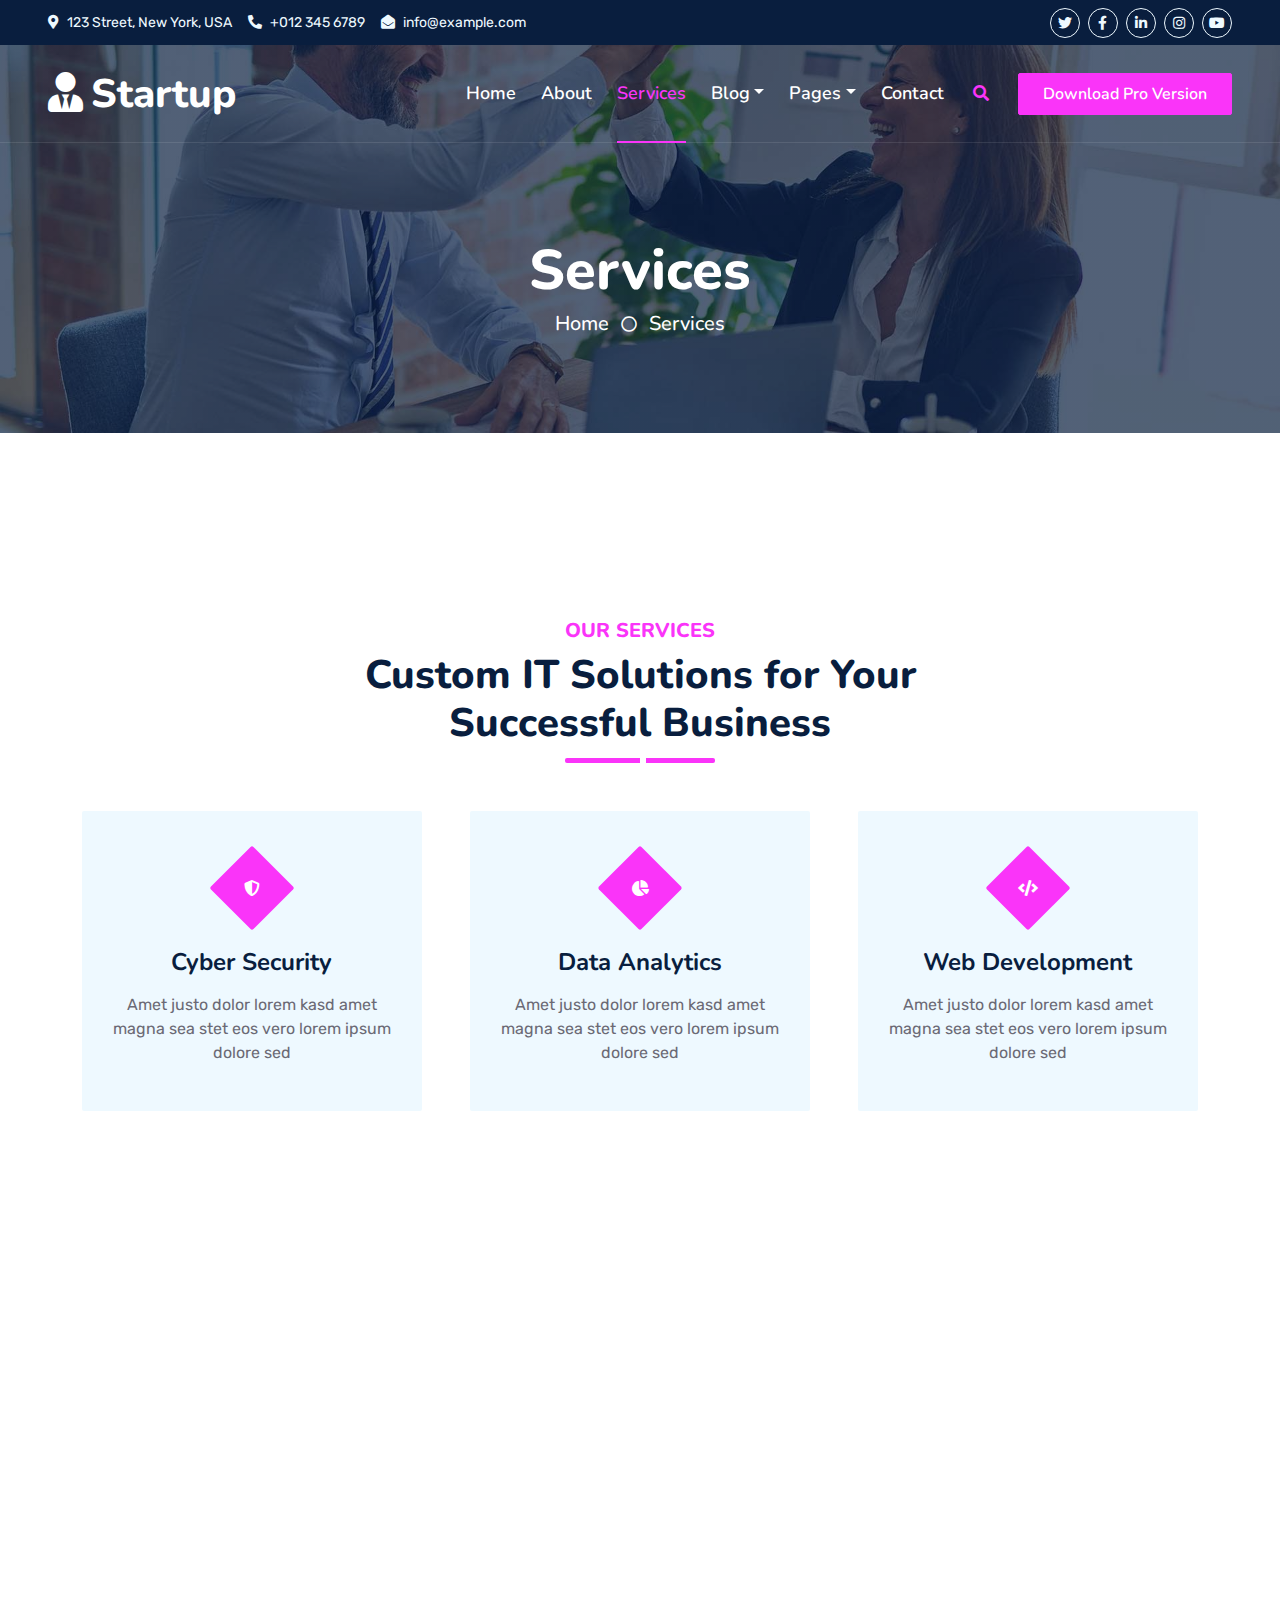
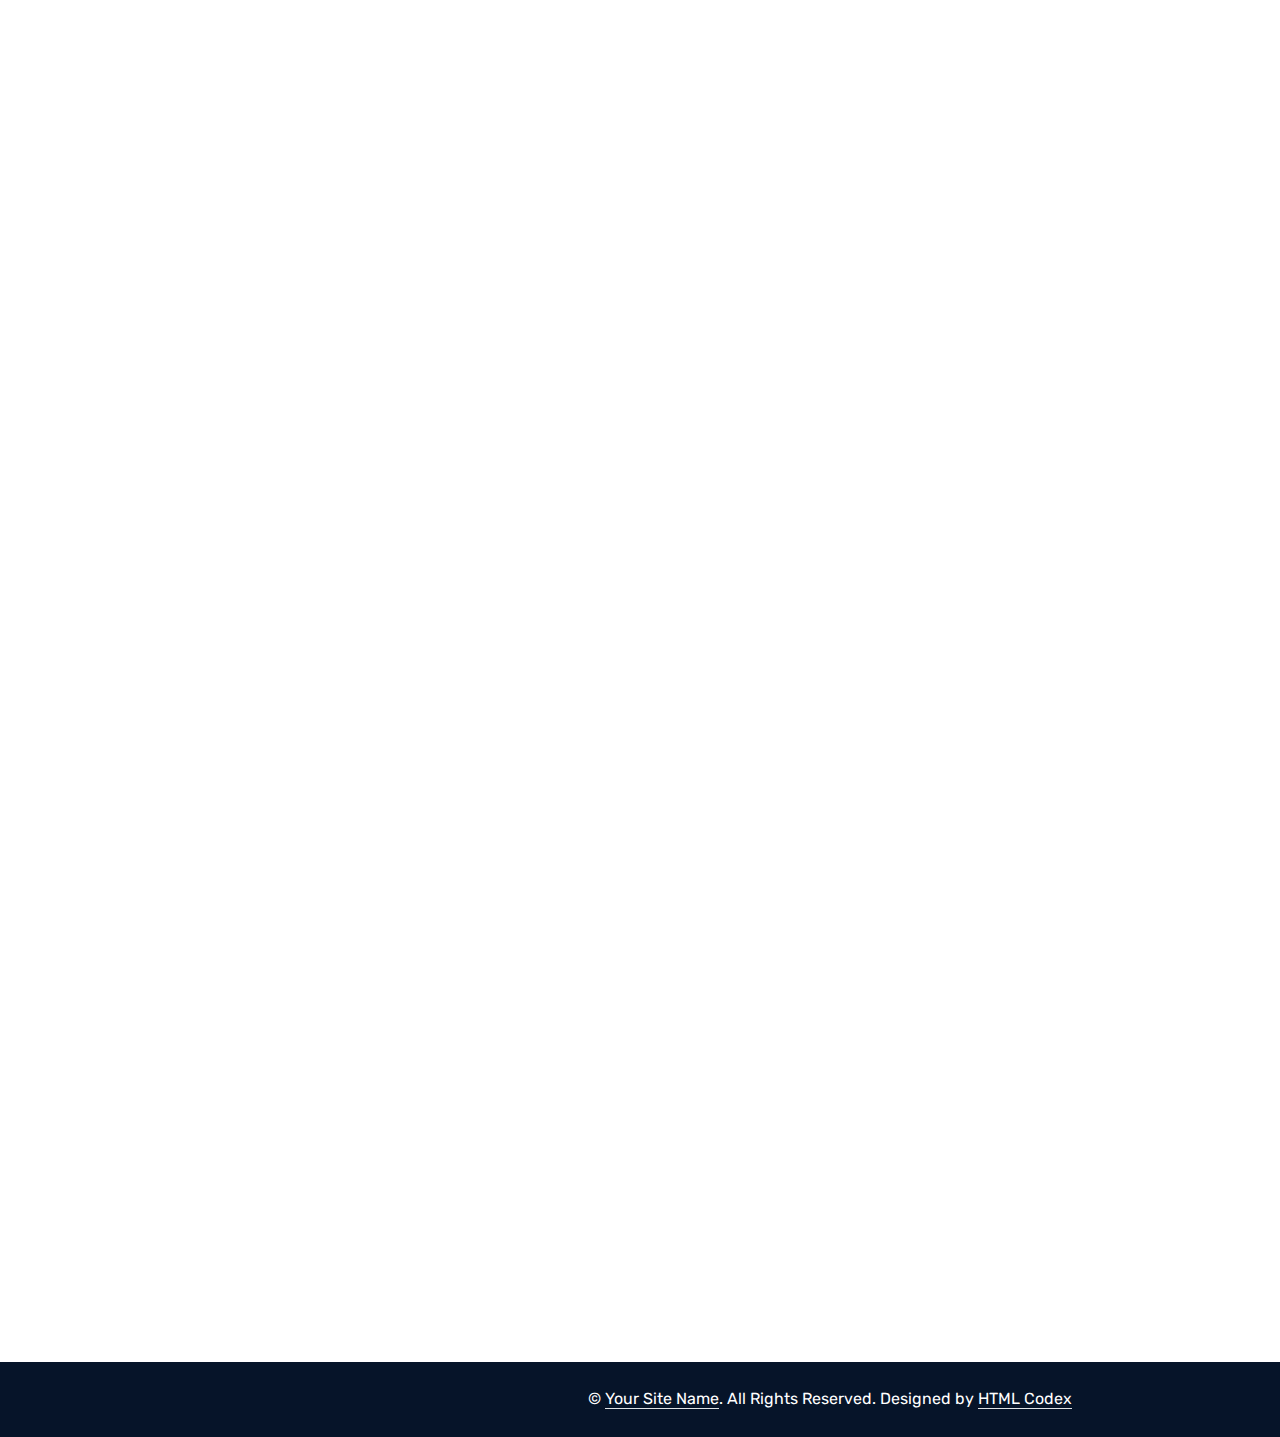
<file: service.html>
<!DOCTYPE html>
<html lang="en">

<head>
    <meta charset="utf-8">
    <title>Startup - Startup Website Template</title>
    <meta content="width=device-width, initial-scale=1.0" name="viewport">
    <meta content="Free HTML Templates" name="keywords">
    <meta content="Free HTML Templates" name="description">

    <!-- Favicon -->
    <link href="img/favicon.ico" rel="icon">

    <!-- Google Web Fonts -->
    <link rel="preconnect" href="https://fonts.googleapis.com">
    <link rel="preconnect" href="https://fonts.gstatic.com" crossorigin>
    <link href="https://fonts.googleapis.com/css2?family=Nunito:wght@400;600;700;800&family=Rubik:wght@400;500;600;700&display=swap" rel="stylesheet">

    <!-- Icon Font Stylesheet -->
    <link href="https://cdnjs.cloudflare.com/ajax/libs/font-awesome/5.10.0/css/all.min.css" rel="stylesheet">
    <link href="https://cdn.jsdelivr.net/npm/bootstrap-icons@1.4.1/font/bootstrap-icons.css" rel="stylesheet">

    <!-- Libraries Stylesheet -->
    <link href="lib/owlcarousel/assets/owl.carousel.min.css" rel="stylesheet">
    <link href="lib/animate/animate.min.css" rel="stylesheet">

    <!-- Customized Bootstrap Stylesheet -->
    <link href="css/bootstrap.min.css" rel="stylesheet">

    <!-- Template Stylesheet -->
    <link href="css/style.css" rel="stylesheet">
</head>

<body>
    <!-- Spinner Start -->
    <div id="spinner" class="show bg-white position-fixed translate-middle w-100 vh-100 top-50 start-50 d-flex align-items-center justify-content-center">
        <div class="spinner"></div>
    </div>
    <!-- Spinner End -->


    <!-- Topbar Start -->
    <div class="container-fluid bg-dark px-5 d-none d-lg-block">
        <div class="row gx-0">
            <div class="col-lg-8 text-center text-lg-start mb-2 mb-lg-0">
                <div class="d-inline-flex align-items-center" style="height: 45px;">
                    <small class="me-3 text-light"><i class="fa fa-map-marker-alt me-2"></i>123 Street, New York, USA</small>
                    <small class="me-3 text-light"><i class="fa fa-phone-alt me-2"></i>+012 345 6789</small>
                    <small class="text-light"><i class="fa fa-envelope-open me-2"></i>info@example.com</small>
                </div>
            </div>
            <div class="col-lg-4 text-center text-lg-end">
                <div class="d-inline-flex align-items-center" style="height: 45px;">
                    <a class="btn btn-sm btn-outline-light btn-sm-square rounded-circle me-2" href=""><i class="fab fa-twitter fw-normal"></i></a>
                    <a class="btn btn-sm btn-outline-light btn-sm-square rounded-circle me-2" href=""><i class="fab fa-facebook-f fw-normal"></i></a>
                    <a class="btn btn-sm btn-outline-light btn-sm-square rounded-circle me-2" href=""><i class="fab fa-linkedin-in fw-normal"></i></a>
                    <a class="btn btn-sm btn-outline-light btn-sm-square rounded-circle me-2" href=""><i class="fab fa-instagram fw-normal"></i></a>
                    <a class="btn btn-sm btn-outline-light btn-sm-square rounded-circle" href=""><i class="fab fa-youtube fw-normal"></i></a>
                </div>
            </div>
        </div>
    </div>
    <!-- Topbar End -->


    <!-- Navbar Start -->
    <div class="container-fluid position-relative p-0">
        <nav class="navbar navbar-expand-lg navbar-dark px-5 py-3 py-lg-0">
            <a href="index.html" class="navbar-brand p-0">
                <h1 class="m-0"><i class="fa fa-user-tie me-2"></i>Startup</h1>
            </a>
            <button class="navbar-toggler" type="button" data-bs-toggle="collapse" data-bs-target="#navbarCollapse">
                <span class="fa fa-bars"></span>
            </button>
            <div class="collapse navbar-collapse" id="navbarCollapse">
                <div class="navbar-nav ms-auto py-0">
                    <a href="index.html" class="nav-item nav-link">Home</a>
                    <a href="about.html" class="nav-item nav-link">About</a>
                    <a href="service.html" class="nav-item nav-link active">Services</a>
                    <div class="nav-item dropdown">
                        <a href="#" class="nav-link dropdown-toggle" data-bs-toggle="dropdown">Blog</a>
                        <div class="dropdown-menu m-0">
                            <a href="blog.html" class="dropdown-item">Blog Grid</a>
                            <a href="detail.html" class="dropdown-item">Blog Detail</a>
                        </div>
                    </div>
                    <div class="nav-item dropdown">
                        <a href="#" class="nav-link dropdown-toggle" data-bs-toggle="dropdown">Pages</a>
                        <div class="dropdown-menu m-0">
                            <a href="price.html" class="dropdown-item">Pricing Plan</a>
                            <a href="feature.html" class="dropdown-item">Our features</a>
                            <a href="team.html" class="dropdown-item">Team Members</a>
                            <a href="testimonial.html" class="dropdown-item">Testimonial</a>
                            <a href="quote.html" class="dropdown-item">Free Quote</a>
                        </div>
                    </div>
                    <a href="contact.html" class="nav-item nav-link">Contact</a>
                </div>
                <butaton type="button" class="btn text-primary ms-3" data-bs-toggle="modal" data-bs-target="#searchModal"><i class="fa fa-search"></i></butaton>
                <a href="https://htmlcodex.com/startup-company-website-template" class="btn btn-primary py-2 px-4 ms-3">Download Pro Version</a>
            </div>
        </nav>

        <div class="container-fluid bg-primary py-5 bg-header" style="margin-bottom: 90px;">
            <div class="row py-5">
                <div class="col-12 pt-lg-5 mt-lg-5 text-center">
                    <h1 class="display-4 text-white animated zoomIn">Services</h1>
                    <a href="" class="h5 text-white">Home</a>
                    <i class="far fa-circle text-white px-2"></i>
                    <a href="" class="h5 text-white">Services</a>
                </div>
            </div>
        </div>
    </div>
    <!-- Navbar End -->


    <!-- Full Screen Search Start -->
    <div class="modal fade" id="searchModal" tabindex="-1">
        <div class="modal-dialog modal-fullscreen">
            <div class="modal-content" style="background: rgba(9, 30, 62, .7);">
                <div class="modal-header border-0">
                    <button type="button" class="btn bg-white btn-close" data-bs-dismiss="modal" aria-label="Close"></button>
                </div>
                <div class="modal-body d-flex align-items-center justify-content-center">
                    <div class="input-group" style="max-width: 600px;">
                        <input type="text" class="form-control bg-transparent border-primary p-3" placeholder="Type search keyword">
                        <button class="btn btn-primary px-4"><i class="bi bi-search"></i></button>
                    </div>
                </div>
            </div>
        </div>
    </div>
    <!-- Full Screen Search End -->


    <!-- Service Start -->
    <div class="container-fluid py-5 wow fadeInUp" data-wow-delay="0.1s">
        <div class="container py-5">
            <div class="section-title text-center position-relative pb-3 mb-5 mx-auto" style="max-width: 600px;">
                <h5 class="fw-bold text-primary text-uppercase">Our Services</h5>
                <h1 class="mb-0">Custom IT Solutions for Your Successful Business</h1>
            </div>
            <div class="row g-5">
                <div class="col-lg-4 col-md-6 wow zoomIn" data-wow-delay="0.3s">
                    <div class="service-item bg-light rounded d-flex flex-column align-items-center justify-content-center text-center">
                        <div class="service-icon">
                            <i class="fa fa-shield-alt text-white"></i>
                        </div>
                        <h4 class="mb-3">Cyber Security</h4>
                        <p class="m-0">Amet justo dolor lorem kasd amet magna sea stet eos vero lorem ipsum dolore sed</p>
                        <a class="btn btn-lg btn-primary rounded" href="">
                            <i class="bi bi-arrow-right"></i>
                        </a>
                    </div>
                </div>
                <div class="col-lg-4 col-md-6 wow zoomIn" data-wow-delay="0.6s">
                    <div class="service-item bg-light rounded d-flex flex-column align-items-center justify-content-center text-center">
                        <div class="service-icon">
                            <i class="fa fa-chart-pie text-white"></i>
                        </div>
                        <h4 class="mb-3">Data Analytics</h4>
                        <p class="m-0">Amet justo dolor lorem kasd amet magna sea stet eos vero lorem ipsum dolore sed</p>
                        <a class="btn btn-lg btn-primary rounded" href="">
                            <i class="bi bi-arrow-right"></i>
                        </a>
                    </div>
                </div>
                <div class="col-lg-4 col-md-6 wow zoomIn" data-wow-delay="0.9s">
                    <div class="service-item bg-light rounded d-flex flex-column align-items-center justify-content-center text-center">
                        <div class="service-icon">
                            <i class="fa fa-code text-white"></i>
                        </div>
                        <h4 class="mb-3">Web Development</h4>
                        <p class="m-0">Amet justo dolor lorem kasd amet magna sea stet eos vero lorem ipsum dolore sed</p>
                        <a class="btn btn-lg btn-primary rounded" href="">
                            <i class="bi bi-arrow-right"></i>
                        </a>
                    </div>
                </div>
                <div class="col-lg-4 col-md-6 wow zoomIn" data-wow-delay="0.3s">
                    <div class="service-item bg-light rounded d-flex flex-column align-items-center justify-content-center text-center">
                        <div class="service-icon">
                            <i class="fab fa-android text-white"></i>
                        </div>
                        <h4 class="mb-3">Apps Development</h4>
                        <p class="m-0">Amet justo dolor lorem kasd amet magna sea stet eos vero lorem ipsum dolore sed</p>
                        <a class="btn btn-lg btn-primary rounded" href="">
                            <i class="bi bi-arrow-right"></i>
                        </a>
                    </div>
                </div>
                <div class="col-lg-4 col-md-6 wow zoomIn" data-wow-delay="0.6s">
                    <div class="service-item bg-light rounded d-flex flex-column align-items-center justify-content-center text-center">
                        <div class="service-icon">
                            <i class="fa fa-search text-white"></i>
                        </div>
                        <h4 class="mb-3">SEO Optimization</h4>
                        <p class="m-0">Amet justo dolor lorem kasd amet magna sea stet eos vero lorem ipsum dolore sed</p>
                        <a class="btn btn-lg btn-primary rounded" href="">
                            <i class="bi bi-arrow-right"></i>
                        </a>
                    </div>
                </div>
                <div class="col-lg-4 col-md-6 wow zoomIn" data-wow-delay="0.9s">
                    <div class="position-relative bg-primary rounded h-100 d-flex flex-column align-items-center justify-content-center text-center p-5">
                        <h3 class="text-white mb-3">Call Us For Quote</h3>
                        <p class="text-white mb-3">Clita ipsum magna kasd rebum at ipsum amet dolor justo dolor est magna stet eirmod</p>
                        <h2 class="text-white mb-0">+012 345 6789</h2>
                    </div>
                </div>
            </div>
        </div>
    </div>
    <!-- Service End -->


    <!-- Testimonial Start -->
    <div class="container-fluid py-5 wow fadeInUp" data-wow-delay="0.1s">
        <div class="container py-5">
            <div class="section-title text-center position-relative pb-3 mb-4 mx-auto" style="max-width: 600px;">
                <h5 class="fw-bold text-primary text-uppercase">Testimonial</h5>
                <h1 class="mb-0">What Our Clients Say About Our Digital Services</h1>
            </div>
            <div class="owl-carousel testimonial-carousel wow fadeInUp" data-wow-delay="0.6s">
                <div class="testimonial-item bg-light my-4">
                    <div class="d-flex align-items-center border-bottom pt-5 pb-4 px-5">
                        <img class="img-fluid rounded" src="img/testimonial-1.jpg" style="width: 60px; height: 60px;" >
                        <div class="ps-4">
                            <h4 class="text-primary mb-1">Client Name</h4>
                            <small class="text-uppercase">Profession</small>
                        </div>
                    </div>
                    <div class="pt-4 pb-5 px-5">
                        Dolor et eos labore, stet justo sed est sed. Diam sed sed dolor stet amet eirmod eos labore diam
                    </div>
                </div>
                <div class="testimonial-item bg-light my-4">
                    <div class="d-flex align-items-center border-bottom pt-5 pb-4 px-5">
                        <img class="img-fluid rounded" src="img/testimonial-2.jpg" style="width: 60px; height: 60px;" >
                        <div class="ps-4">
                            <h4 class="text-primary mb-1">Client Name</h4>
                            <small class="text-uppercase">Profession</small>
                        </div>
                    </div>
                    <div class="pt-4 pb-5 px-5">
                        Dolor et eos labore, stet justo sed est sed. Diam sed sed dolor stet amet eirmod eos labore diam
                    </div>
                </div>
                <div class="testimonial-item bg-light my-4">
                    <div class="d-flex align-items-center border-bottom pt-5 pb-4 px-5">
                        <img class="img-fluid rounded" src="img/testimonial-3.jpg" style="width: 60px; height: 60px;" >
                        <div class="ps-4">
                            <h4 class="text-primary mb-1">Client Name</h4>
                            <small class="text-uppercase">Profession</small>
                        </div>
                    </div>
                    <div class="pt-4 pb-5 px-5">
                        Dolor et eos labore, stet justo sed est sed. Diam sed sed dolor stet amet eirmod eos labore diam
                    </div>
                </div>
                <div class="testimonial-item bg-light my-4">
                    <div class="d-flex align-items-center border-bottom pt-5 pb-4 px-5">
                        <img class="img-fluid rounded" src="img/testimonial-4.jpg" style="width: 60px; height: 60px;" >
                        <div class="ps-4">
                            <h4 class="text-primary mb-1">Client Name</h4>
                            <small class="text-uppercase">Profession</small>
                        </div>
                    </div>
                    <div class="pt-4 pb-5 px-5">
                        Dolor et eos labore, stet justo sed est sed. Diam sed sed dolor stet amet eirmod eos labore diam
                    </div>
                </div>
            </div>
        </div>
    </div>
    <!-- Testimonial End -->


    <!-- Vendor Start -->
    <div class="container-fluid py-5 wow fadeInUp" data-wow-delay="0.1s">
        <div class="container py-5 mb-5">
            <div class="bg-white">
                <div class="owl-carousel vendor-carousel">
                    <img src="img/vendor-1.jpg" alt="">
                    <img src="img/vendor-2.jpg" alt="">
                    <img src="img/vendor-3.jpg" alt="">
                    <img src="img/vendor-4.jpg" alt="">
                    <img src="img/vendor-5.jpg" alt="">
                    <img src="img/vendor-6.jpg" alt="">
                    <img src="img/vendor-7.jpg" alt="">
                    <img src="img/vendor-8.jpg" alt="">
                    <img src="img/vendor-9.jpg" alt="">
                </div>
            </div>
        </div>
    </div>
    <!-- Vendor End -->
    

    <!-- Footer Start -->
    <div class="container-fluid bg-dark text-light mt-5 wow fadeInUp" data-wow-delay="0.1s">
        <div class="container">
            <div class="row gx-5">
                <div class="col-lg-4 col-md-6 footer-about">
                    <div class="d-flex flex-column align-items-center justify-content-center text-center h-100 bg-primary p-4">
                        <a href="index.html" class="navbar-brand">
                            <h1 class="m-0 text-white"><i class="fa fa-user-tie me-2"></i>Startup</h1>
                        </a>
                        <p class="mt-3 mb-4">Lorem diam sit erat dolor elitr et, diam lorem justo amet clita stet eos sit. Elitr dolor duo lorem, elitr clita ipsum sea. Diam amet erat lorem stet eos. Diam amet et kasd eos duo.</p>
                        <form action="">
                            <div class="input-group">
                                <input type="text" class="form-control border-white p-3" placeholder="Your Email">
                                <button class="btn btn-dark">Sign Up</button>
                            </div>
                        </form>
                    </div>
                </div>
                <div class="col-lg-8 col-md-6">
                    <div class="row gx-5">
                        <div class="col-lg-4 col-md-12 pt-5 mb-5">
                            <div class="section-title section-title-sm position-relative pb-3 mb-4">
                                <h3 class="text-light mb-0">Get In Touch</h3>
                            </div>
                            <div class="d-flex mb-2">
                                <i class="bi bi-geo-alt text-primary me-2"></i>
                                <p class="mb-0">123 Street, New York, USA</p>
                            </div>
                            <div class="d-flex mb-2">
                                <i class="bi bi-envelope-open text-primary me-2"></i>
                                <p class="mb-0">info@example.com</p>
                            </div>
                            <div class="d-flex mb-2">
                                <i class="bi bi-telephone text-primary me-2"></i>
                                <p class="mb-0">+012 345 67890</p>
                            </div>
                            <div class="d-flex mt-4">
                                <a class="btn btn-primary btn-square me-2" href="#"><i class="fab fa-twitter fw-normal"></i></a>
                                <a class="btn btn-primary btn-square me-2" href="#"><i class="fab fa-facebook-f fw-normal"></i></a>
                                <a class="btn btn-primary btn-square me-2" href="#"><i class="fab fa-linkedin-in fw-normal"></i></a>
                                <a class="btn btn-primary btn-square" href="#"><i class="fab fa-instagram fw-normal"></i></a>
                            </div>
                        </div>
                        <div class="col-lg-4 col-md-12 pt-0 pt-lg-5 mb-5">
                            <div class="section-title section-title-sm position-relative pb-3 mb-4">
                                <h3 class="text-light mb-0">Quick Links</h3>
                            </div>
                            <div class="link-animated d-flex flex-column justify-content-start">
                                <a class="text-light mb-2" href="#"><i class="bi bi-arrow-right text-primary me-2"></i>Home</a>
                                <a class="text-light mb-2" href="#"><i class="bi bi-arrow-right text-primary me-2"></i>About Us</a>
                                <a class="text-light mb-2" href="#"><i class="bi bi-arrow-right text-primary me-2"></i>Our Services</a>
                                <a class="text-light mb-2" href="#"><i class="bi bi-arrow-right text-primary me-2"></i>Meet The Team</a>
                                <a class="text-light mb-2" href="#"><i class="bi bi-arrow-right text-primary me-2"></i>Latest Blog</a>
                                <a class="text-light" href="#"><i class="bi bi-arrow-right text-primary me-2"></i>Contact Us</a>
                            </div>
                        </div>
                        <div class="col-lg-4 col-md-12 pt-0 pt-lg-5 mb-5">
                            <div class="section-title section-title-sm position-relative pb-3 mb-4">
                                <h3 class="text-light mb-0">Popular Links</h3>
                            </div>
                            <div class="link-animated d-flex flex-column justify-content-start">
                                <a class="text-light mb-2" href="#"><i class="bi bi-arrow-right text-primary me-2"></i>Home</a>
                                <a class="text-light mb-2" href="#"><i class="bi bi-arrow-right text-primary me-2"></i>About Us</a>
                                <a class="text-light mb-2" href="#"><i class="bi bi-arrow-right text-primary me-2"></i>Our Services</a>
                                <a class="text-light mb-2" href="#"><i class="bi bi-arrow-right text-primary me-2"></i>Meet The Team</a>
                                <a class="text-light mb-2" href="#"><i class="bi bi-arrow-right text-primary me-2"></i>Latest Blog</a>
                                <a class="text-light" href="#"><i class="bi bi-arrow-right text-primary me-2"></i>Contact Us</a>
                            </div>
                        </div>
                    </div>
                </div>
            </div>
        </div>
    </div>
    <div class="container-fluid text-white" style="background: #061429;">
        <div class="container text-center">
            <div class="row justify-content-end">
                <div class="col-lg-8 col-md-6">
                    <div class="d-flex align-items-center justify-content-center" style="height: 75px;">
                        <p class="mb-0">&copy; <a class="text-white border-bottom" href="#">Your Site Name</a>. All Rights Reserved. 
						
						<!--/*** This template is free as long as you keep the footer author’s credit link/attribution link/backlink. If you'd like to use the template without the footer author’s credit link/attribution link/backlink, you can purchase the Credit Removal License from "https://htmlcodex.com/credit-removal". Thank you for your support. ***/-->
						Designed by <a class="text-white border-bottom" href="https://htmlcodex.com">HTML Codex</a></p>
                    </div>
                </div>
            </div>
        </div>
    </div>
    <!-- Footer End -->


    <!-- Back to Top -->
    <a href="#" class="btn btn-lg btn-primary btn-lg-square rounded back-to-top"><i class="bi bi-arrow-up"></i></a>


    <!-- JavaScript Libraries -->
    <script src="https://code.jquery.com/jquery-3.4.1.min.js"></script>
    <script src="https://cdn.jsdelivr.net/npm/bootstrap@5.0.0/dist/js/bootstrap.bundle.min.js"></script>
    <script src="lib/wow/wow.min.js"></script>
    <script src="lib/easing/easing.min.js"></script>
    <script src="lib/waypoints/waypoints.min.js"></script>
    <script src="lib/counterup/counterup.min.js"></script>
    <script src="lib/owlcarousel/owl.carousel.min.js"></script>

    <!-- Template Javascript -->
    <script src="js/main.js"></script>
</body>

</html>
</file>
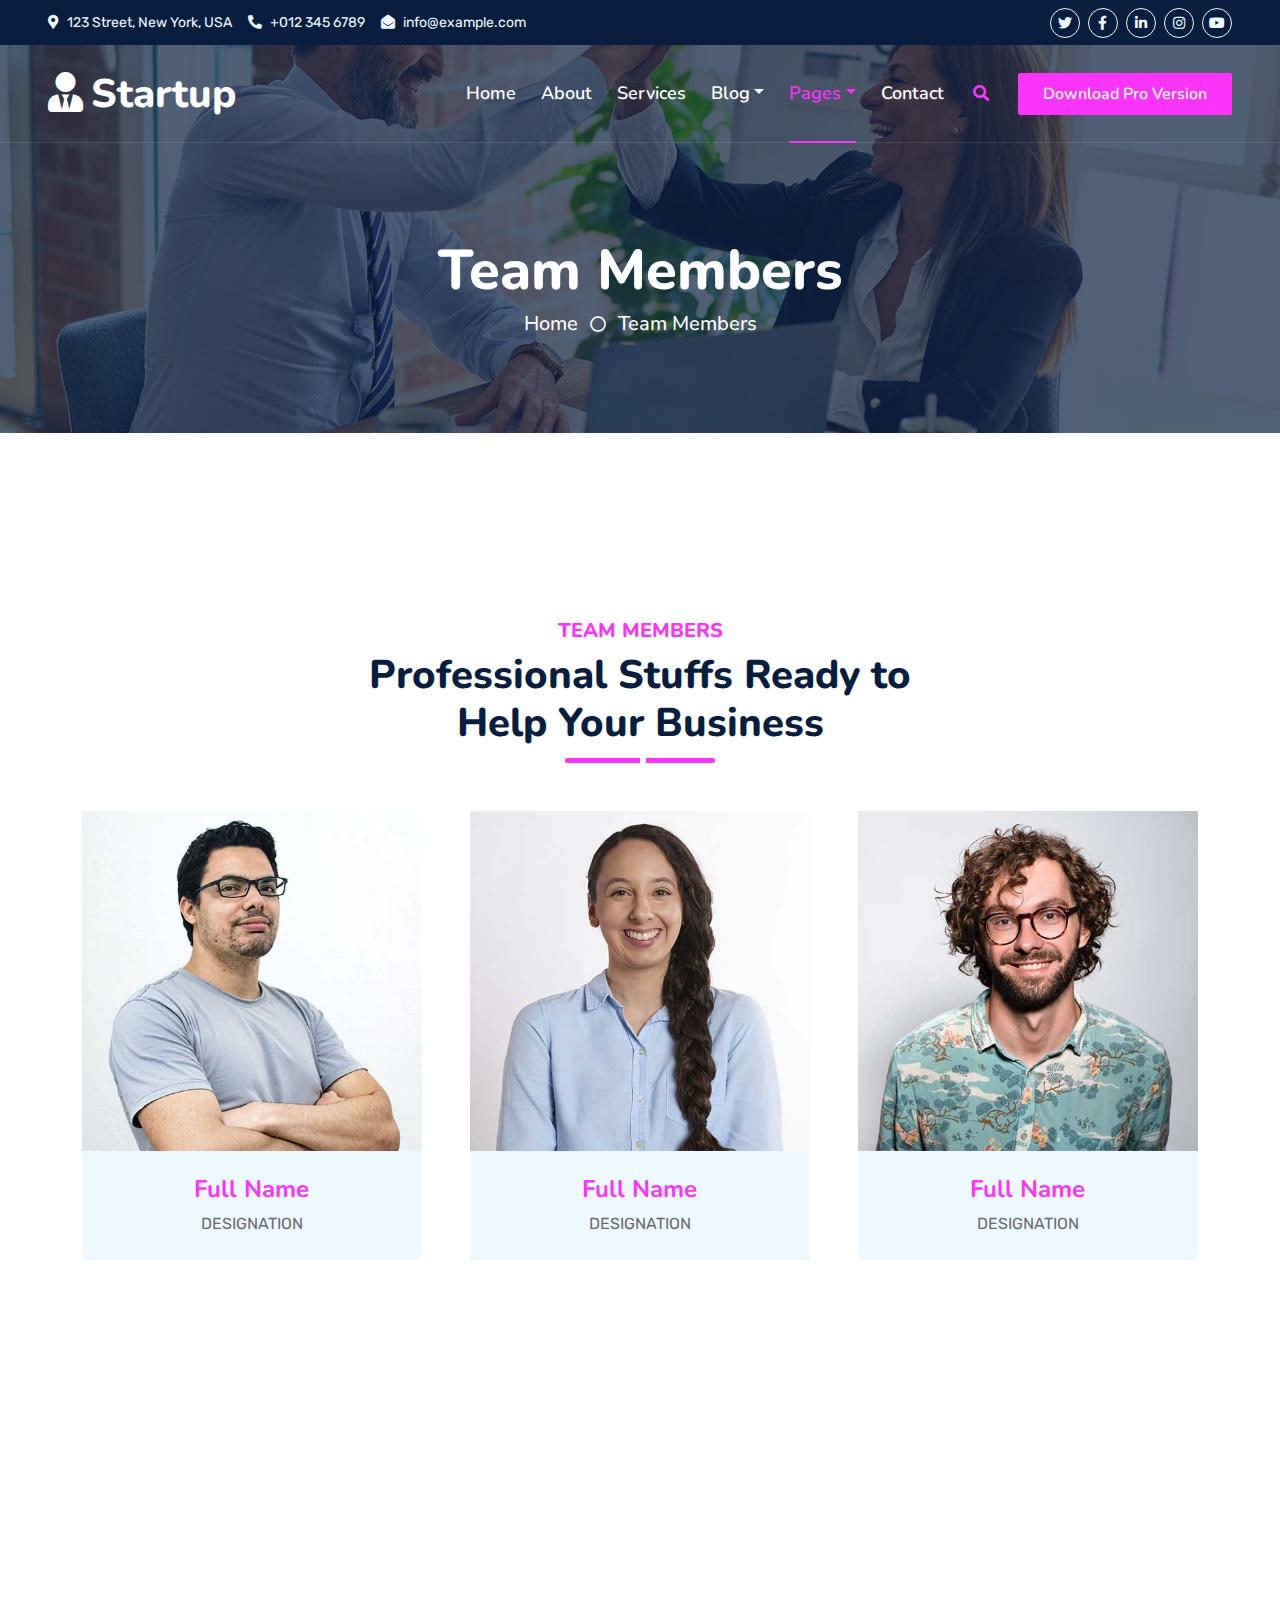
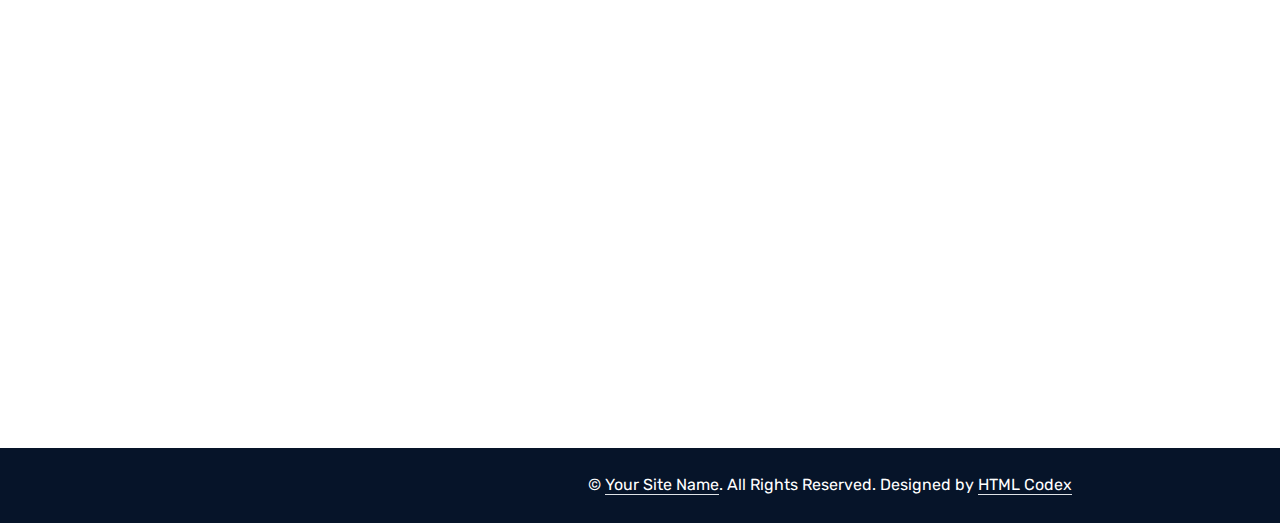
<file: team.html>
<!DOCTYPE html>
<html lang="en">

<head>
    <meta charset="utf-8">
    <title>Startup - Startup Website Template</title>
    <meta content="width=device-width, initial-scale=1.0" name="viewport">
    <meta content="Free HTML Templates" name="keywords">
    <meta content="Free HTML Templates" name="description">

    <!-- Favicon -->
    <link href="img/favicon.ico" rel="icon">

    <!-- Google Web Fonts -->
    <link rel="preconnect" href="https://fonts.googleapis.com">
    <link rel="preconnect" href="https://fonts.gstatic.com" crossorigin>
    <link href="https://fonts.googleapis.com/css2?family=Nunito:wght@400;600;700;800&family=Rubik:wght@400;500;600;700&display=swap" rel="stylesheet">

    <!-- Icon Font Stylesheet -->
    <link href="https://cdnjs.cloudflare.com/ajax/libs/font-awesome/5.10.0/css/all.min.css" rel="stylesheet">
    <link href="https://cdn.jsdelivr.net/npm/bootstrap-icons@1.4.1/font/bootstrap-icons.css" rel="stylesheet">

    <!-- Libraries Stylesheet -->
    <link href="lib/owlcarousel/assets/owl.carousel.min.css" rel="stylesheet">
    <link href="lib/animate/animate.min.css" rel="stylesheet">

    <!-- Customized Bootstrap Stylesheet -->
    <link href="css/bootstrap.min.css" rel="stylesheet">

    <!-- Template Stylesheet -->
    <link href="css/style.css" rel="stylesheet">
</head>

<body>
    <!-- Spinner Start -->
    <div id="spinner" class="show bg-white position-fixed translate-middle w-100 vh-100 top-50 start-50 d-flex align-items-center justify-content-center">
        <div class="spinner"></div>
    </div>
    <!-- Spinner End -->


    <!-- Topbar Start -->
    <div class="container-fluid bg-dark px-5 d-none d-lg-block">
        <div class="row gx-0">
            <div class="col-lg-8 text-center text-lg-start mb-2 mb-lg-0">
                <div class="d-inline-flex align-items-center" style="height: 45px;">
                    <small class="me-3 text-light"><i class="fa fa-map-marker-alt me-2"></i>123 Street, New York, USA</small>
                    <small class="me-3 text-light"><i class="fa fa-phone-alt me-2"></i>+012 345 6789</small>
                    <small class="text-light"><i class="fa fa-envelope-open me-2"></i>info@example.com</small>
                </div>
            </div>
            <div class="col-lg-4 text-center text-lg-end">
                <div class="d-inline-flex align-items-center" style="height: 45px;">
                    <a class="btn btn-sm btn-outline-light btn-sm-square rounded-circle me-2" href=""><i class="fab fa-twitter fw-normal"></i></a>
                    <a class="btn btn-sm btn-outline-light btn-sm-square rounded-circle me-2" href=""><i class="fab fa-facebook-f fw-normal"></i></a>
                    <a class="btn btn-sm btn-outline-light btn-sm-square rounded-circle me-2" href=""><i class="fab fa-linkedin-in fw-normal"></i></a>
                    <a class="btn btn-sm btn-outline-light btn-sm-square rounded-circle me-2" href=""><i class="fab fa-instagram fw-normal"></i></a>
                    <a class="btn btn-sm btn-outline-light btn-sm-square rounded-circle" href=""><i class="fab fa-youtube fw-normal"></i></a>
                </div>
            </div>
        </div>
    </div>
    <!-- Topbar End -->


    <!-- Navbar Start -->
    <div class="container-fluid position-relative p-0">
        <nav class="navbar navbar-expand-lg navbar-dark px-5 py-3 py-lg-0">
            <a href="index.html" class="navbar-brand p-0">
                <h1 class="m-0"><i class="fa fa-user-tie me-2"></i>Startup</h1>
            </a>
            <button class="navbar-toggler" type="button" data-bs-toggle="collapse" data-bs-target="#navbarCollapse">
                <span class="fa fa-bars"></span>
            </button>
            <div class="collapse navbar-collapse" id="navbarCollapse">
                <div class="navbar-nav ms-auto py-0">
                    <a href="index.html" class="nav-item nav-link">Home</a>
                    <a href="about.html" class="nav-item nav-link">About</a>
                    <a href="service.html" class="nav-item nav-link">Services</a>
                    <div class="nav-item dropdown">
                        <a href="#" class="nav-link dropdown-toggle" data-bs-toggle="dropdown">Blog</a>
                        <div class="dropdown-menu m-0">
                            <a href="blog.html" class="dropdown-item">Blog Grid</a>
                            <a href="detail.html" class="dropdown-item">Blog Detail</a>
                        </div>
                    </div>
                    <div class="nav-item dropdown">
                        <a href="#" class="nav-link dropdown-toggle active" data-bs-toggle="dropdown">Pages</a>
                        <div class="dropdown-menu m-0">
                            <a href="price.html" class="dropdown-item">Pricing Plan</a>
                            <a href="feature.html" class="dropdown-item">Our features</a>
                            <a href="team.html" class="dropdown-item active">Team Members</a>
                            <a href="testimonial.html" class="dropdown-item">Testimonial</a>
                            <a href="quote.html" class="dropdown-item">Free Quote</a>
                        </div>
                    </div>
                    <a href="contact.html" class="nav-item nav-link">Contact</a>
                </div>
                <butaton type="button" class="btn text-primary ms-3" data-bs-toggle="modal" data-bs-target="#searchModal"><i class="fa fa-search"></i></butaton>
                <a href="https://htmlcodex.com/startup-company-website-template" class="btn btn-primary py-2 px-4 ms-3">Download Pro Version</a>
            </div>
        </nav>

        <div class="container-fluid bg-primary py-5 bg-header" style="margin-bottom: 90px;">
            <div class="row py-5">
                <div class="col-12 pt-lg-5 mt-lg-5 text-center">
                    <h1 class="display-4 text-white animated zoomIn">Team Members</h1>
                    <a href="" class="h5 text-white">Home</a>
                    <i class="far fa-circle text-white px-2"></i>
                    <a href="" class="h5 text-white">Team Members</a>
                </div>
            </div>
        </div>
    </div>
    <!-- Navbar End -->


    <!-- Full Screen Search Start -->
    <div class="modal fade" id="searchModal" tabindex="-1">
        <div class="modal-dialog modal-fullscreen">
            <div class="modal-content" style="background: rgba(9, 30, 62, .7);">
                <div class="modal-header border-0">
                    <button type="button" class="btn bg-white btn-close" data-bs-dismiss="modal" aria-label="Close"></button>
                </div>
                <div class="modal-body d-flex align-items-center justify-content-center">
                    <div class="input-group" style="max-width: 600px;">
                        <input type="text" class="form-control bg-transparent border-primary p-3" placeholder="Type search keyword">
                        <button class="btn btn-primary px-4"><i class="bi bi-search"></i></button>
                    </div>
                </div>
            </div>
        </div>
    </div>
    <!-- Full Screen Search End -->


    <!-- Team Start -->
    <div class="container-fluid py-5 wow fadeInUp" data-wow-delay="0.1s">
        <div class="container py-5">
            <div class="section-title text-center position-relative pb-3 mb-5 mx-auto" style="max-width: 600px;">
                <h5 class="fw-bold text-primary text-uppercase">Team Members</h5>
                <h1 class="mb-0">Professional Stuffs Ready to Help Your Business</h1>
            </div>
            <div class="row g-5">
                <div class="col-lg-4 wow slideInUp" data-wow-delay="0.3s">
                    <div class="team-item bg-light rounded overflow-hidden">
                        <div class="team-img position-relative overflow-hidden">
                            <img class="img-fluid w-100" src="img/team-1.jpg" alt="">
                            <div class="team-social">
                                <a class="btn btn-lg btn-primary btn-lg-square rounded" href=""><i class="fab fa-twitter fw-normal"></i></a>
                                <a class="btn btn-lg btn-primary btn-lg-square rounded" href=""><i class="fab fa-facebook-f fw-normal"></i></a>
                                <a class="btn btn-lg btn-primary btn-lg-square rounded" href=""><i class="fab fa-instagram fw-normal"></i></a>
                                <a class="btn btn-lg btn-primary btn-lg-square rounded" href=""><i class="fab fa-linkedin-in fw-normal"></i></a>
                            </div>
                        </div>
                        <div class="text-center py-4">
                            <h4 class="text-primary">Full Name</h4>
                            <p class="text-uppercase m-0">Designation</p>
                        </div>
                    </div>
                </div>
                <div class="col-lg-4 wow slideInUp" data-wow-delay="0.6s">
                    <div class="team-item bg-light rounded overflow-hidden">
                        <div class="team-img position-relative overflow-hidden">
                            <img class="img-fluid w-100" src="img/team-2.jpg" alt="">
                            <div class="team-social">
                                <a class="btn btn-lg btn-primary btn-lg-square rounded" href=""><i class="fab fa-twitter fw-normal"></i></a>
                                <a class="btn btn-lg btn-primary btn-lg-square rounded" href=""><i class="fab fa-facebook-f fw-normal"></i></a>
                                <a class="btn btn-lg btn-primary btn-lg-square rounded" href=""><i class="fab fa-instagram fw-normal"></i></a>
                                <a class="btn btn-lg btn-primary btn-lg-square rounded" href=""><i class="fab fa-linkedin-in fw-normal"></i></a>
                            </div>
                        </div>
                        <div class="text-center py-4">
                            <h4 class="text-primary">Full Name</h4>
                            <p class="text-uppercase m-0">Designation</p>
                        </div>
                    </div>
                </div>
                <div class="col-lg-4 wow slideInUp" data-wow-delay="0.9s">
                    <div class="team-item bg-light rounded overflow-hidden">
                        <div class="team-img position-relative overflow-hidden">
                            <img class="img-fluid w-100" src="img/team-3.jpg" alt="">
                            <div class="team-social">
                                <a class="btn btn-lg btn-primary btn-lg-square rounded" href=""><i class="fab fa-twitter fw-normal"></i></a>
                                <a class="btn btn-lg btn-primary btn-lg-square rounded" href=""><i class="fab fa-facebook-f fw-normal"></i></a>
                                <a class="btn btn-lg btn-primary btn-lg-square rounded" href=""><i class="fab fa-instagram fw-normal"></i></a>
                                <a class="btn btn-lg btn-primary btn-lg-square rounded" href=""><i class="fab fa-linkedin-in fw-normal"></i></a>
                            </div>
                        </div>
                        <div class="text-center py-4">
                            <h4 class="text-primary">Full Name</h4>
                            <p class="text-uppercase m-0">Designation</p>
                        </div>
                    </div>
                </div>
            </div>
        </div>
    </div>
    <!-- Team End -->


    <!-- Vendor Start -->
    <div class="container-fluid py-5 wow fadeInUp" data-wow-delay="0.1s">
        <div class="container py-5 mb-5">
            <div class="bg-white">
                <div class="owl-carousel vendor-carousel">
                    <img src="img/vendor-1.jpg" alt="">
                    <img src="img/vendor-2.jpg" alt="">
                    <img src="img/vendor-3.jpg" alt="">
                    <img src="img/vendor-4.jpg" alt="">
                    <img src="img/vendor-5.jpg" alt="">
                    <img src="img/vendor-6.jpg" alt="">
                    <img src="img/vendor-7.jpg" alt="">
                    <img src="img/vendor-8.jpg" alt="">
                    <img src="img/vendor-9.jpg" alt="">
                </div>
            </div>
        </div>
    </div>
    <!-- Vendor End -->
    

    <!-- Footer Start -->
    <div class="container-fluid bg-dark text-light mt-5 wow fadeInUp" data-wow-delay="0.1s">
        <div class="container">
            <div class="row gx-5">
                <div class="col-lg-4 col-md-6 footer-about">
                    <div class="d-flex flex-column align-items-center justify-content-center text-center h-100 bg-primary p-4">
                        <a href="index.html" class="navbar-brand">
                            <h1 class="m-0 text-white"><i class="fa fa-user-tie me-2"></i>Startup</h1>
                        </a>
                        <p class="mt-3 mb-4">Lorem diam sit erat dolor elitr et, diam lorem justo amet clita stet eos sit. Elitr dolor duo lorem, elitr clita ipsum sea. Diam amet erat lorem stet eos. Diam amet et kasd eos duo.</p>
                        <form action="">
                            <div class="input-group">
                                <input type="text" class="form-control border-white p-3" placeholder="Your Email">
                                <button class="btn btn-dark">Sign Up</button>
                            </div>
                        </form>
                    </div>
                </div>
                <div class="col-lg-8 col-md-6">
                    <div class="row gx-5">
                        <div class="col-lg-4 col-md-12 pt-5 mb-5">
                            <div class="section-title section-title-sm position-relative pb-3 mb-4">
                                <h3 class="text-light mb-0">Get In Touch</h3>
                            </div>
                            <div class="d-flex mb-2">
                                <i class="bi bi-geo-alt text-primary me-2"></i>
                                <p class="mb-0">123 Street, New York, USA</p>
                            </div>
                            <div class="d-flex mb-2">
                                <i class="bi bi-envelope-open text-primary me-2"></i>
                                <p class="mb-0">info@example.com</p>
                            </div>
                            <div class="d-flex mb-2">
                                <i class="bi bi-telephone text-primary me-2"></i>
                                <p class="mb-0">+012 345 67890</p>
                            </div>
                            <div class="d-flex mt-4">
                                <a class="btn btn-primary btn-square me-2" href="#"><i class="fab fa-twitter fw-normal"></i></a>
                                <a class="btn btn-primary btn-square me-2" href="#"><i class="fab fa-facebook-f fw-normal"></i></a>
                                <a class="btn btn-primary btn-square me-2" href="#"><i class="fab fa-linkedin-in fw-normal"></i></a>
                                <a class="btn btn-primary btn-square" href="#"><i class="fab fa-instagram fw-normal"></i></a>
                            </div>
                        </div>
                        <div class="col-lg-4 col-md-12 pt-0 pt-lg-5 mb-5">
                            <div class="section-title section-title-sm position-relative pb-3 mb-4">
                                <h3 class="text-light mb-0">Quick Links</h3>
                            </div>
                            <div class="link-animated d-flex flex-column justify-content-start">
                                <a class="text-light mb-2" href="#"><i class="bi bi-arrow-right text-primary me-2"></i>Home</a>
                                <a class="text-light mb-2" href="#"><i class="bi bi-arrow-right text-primary me-2"></i>About Us</a>
                                <a class="text-light mb-2" href="#"><i class="bi bi-arrow-right text-primary me-2"></i>Our Services</a>
                                <a class="text-light mb-2" href="#"><i class="bi bi-arrow-right text-primary me-2"></i>Meet The Team</a>
                                <a class="text-light mb-2" href="#"><i class="bi bi-arrow-right text-primary me-2"></i>Latest Blog</a>
                                <a class="text-light" href="#"><i class="bi bi-arrow-right text-primary me-2"></i>Contact Us</a>
                            </div>
                        </div>
                        <div class="col-lg-4 col-md-12 pt-0 pt-lg-5 mb-5">
                            <div class="section-title section-title-sm position-relative pb-3 mb-4">
                                <h3 class="text-light mb-0">Popular Links</h3>
                            </div>
                            <div class="link-animated d-flex flex-column justify-content-start">
                                <a class="text-light mb-2" href="#"><i class="bi bi-arrow-right text-primary me-2"></i>Home</a>
                                <a class="text-light mb-2" href="#"><i class="bi bi-arrow-right text-primary me-2"></i>About Us</a>
                                <a class="text-light mb-2" href="#"><i class="bi bi-arrow-right text-primary me-2"></i>Our Services</a>
                                <a class="text-light mb-2" href="#"><i class="bi bi-arrow-right text-primary me-2"></i>Meet The Team</a>
                                <a class="text-light mb-2" href="#"><i class="bi bi-arrow-right text-primary me-2"></i>Latest Blog</a>
                                <a class="text-light" href="#"><i class="bi bi-arrow-right text-primary me-2"></i>Contact Us</a>
                            </div>
                        </div>
                    </div>
                </div>
            </div>
        </div>
    </div>
    <div class="container-fluid text-white" style="background: #061429;">
        <div class="container text-center">
            <div class="row justify-content-end">
                <div class="col-lg-8 col-md-6">
                    <div class="d-flex align-items-center justify-content-center" style="height: 75px;">
                        <p class="mb-0">&copy; <a class="text-white border-bottom" href="#">Your Site Name</a>. All Rights Reserved. 
						
						<!--/*** This template is free as long as you keep the footer author’s credit link/attribution link/backlink. If you'd like to use the template without the footer author’s credit link/attribution link/backlink, you can purchase the Credit Removal License from "https://htmlcodex.com/credit-removal". Thank you for your support. ***/-->
						Designed by <a class="text-white border-bottom" href="https://htmlcodex.com">HTML Codex</a></p>
                    </div>
                </div>
            </div>
        </div>
    </div>
    <!-- Footer End -->


    <!-- Back to Top -->
    <a href="#" class="btn btn-lg btn-primary btn-lg-square rounded back-to-top"><i class="bi bi-arrow-up"></i></a>


    <!-- JavaScript Libraries -->
    <script src="https://code.jquery.com/jquery-3.4.1.min.js"></script>
    <script src="https://cdn.jsdelivr.net/npm/bootstrap@5.0.0/dist/js/bootstrap.bundle.min.js"></script>
    <script src="lib/wow/wow.min.js"></script>
    <script src="lib/easing/easing.min.js"></script>
    <script src="lib/waypoints/waypoints.min.js"></script>
    <script src="lib/counterup/counterup.min.js"></script>
    <script src="lib/owlcarousel/owl.carousel.min.js"></script>

    <!-- Template Javascript -->
    <script src="js/main.js"></script>
</body>

</html>
</file>
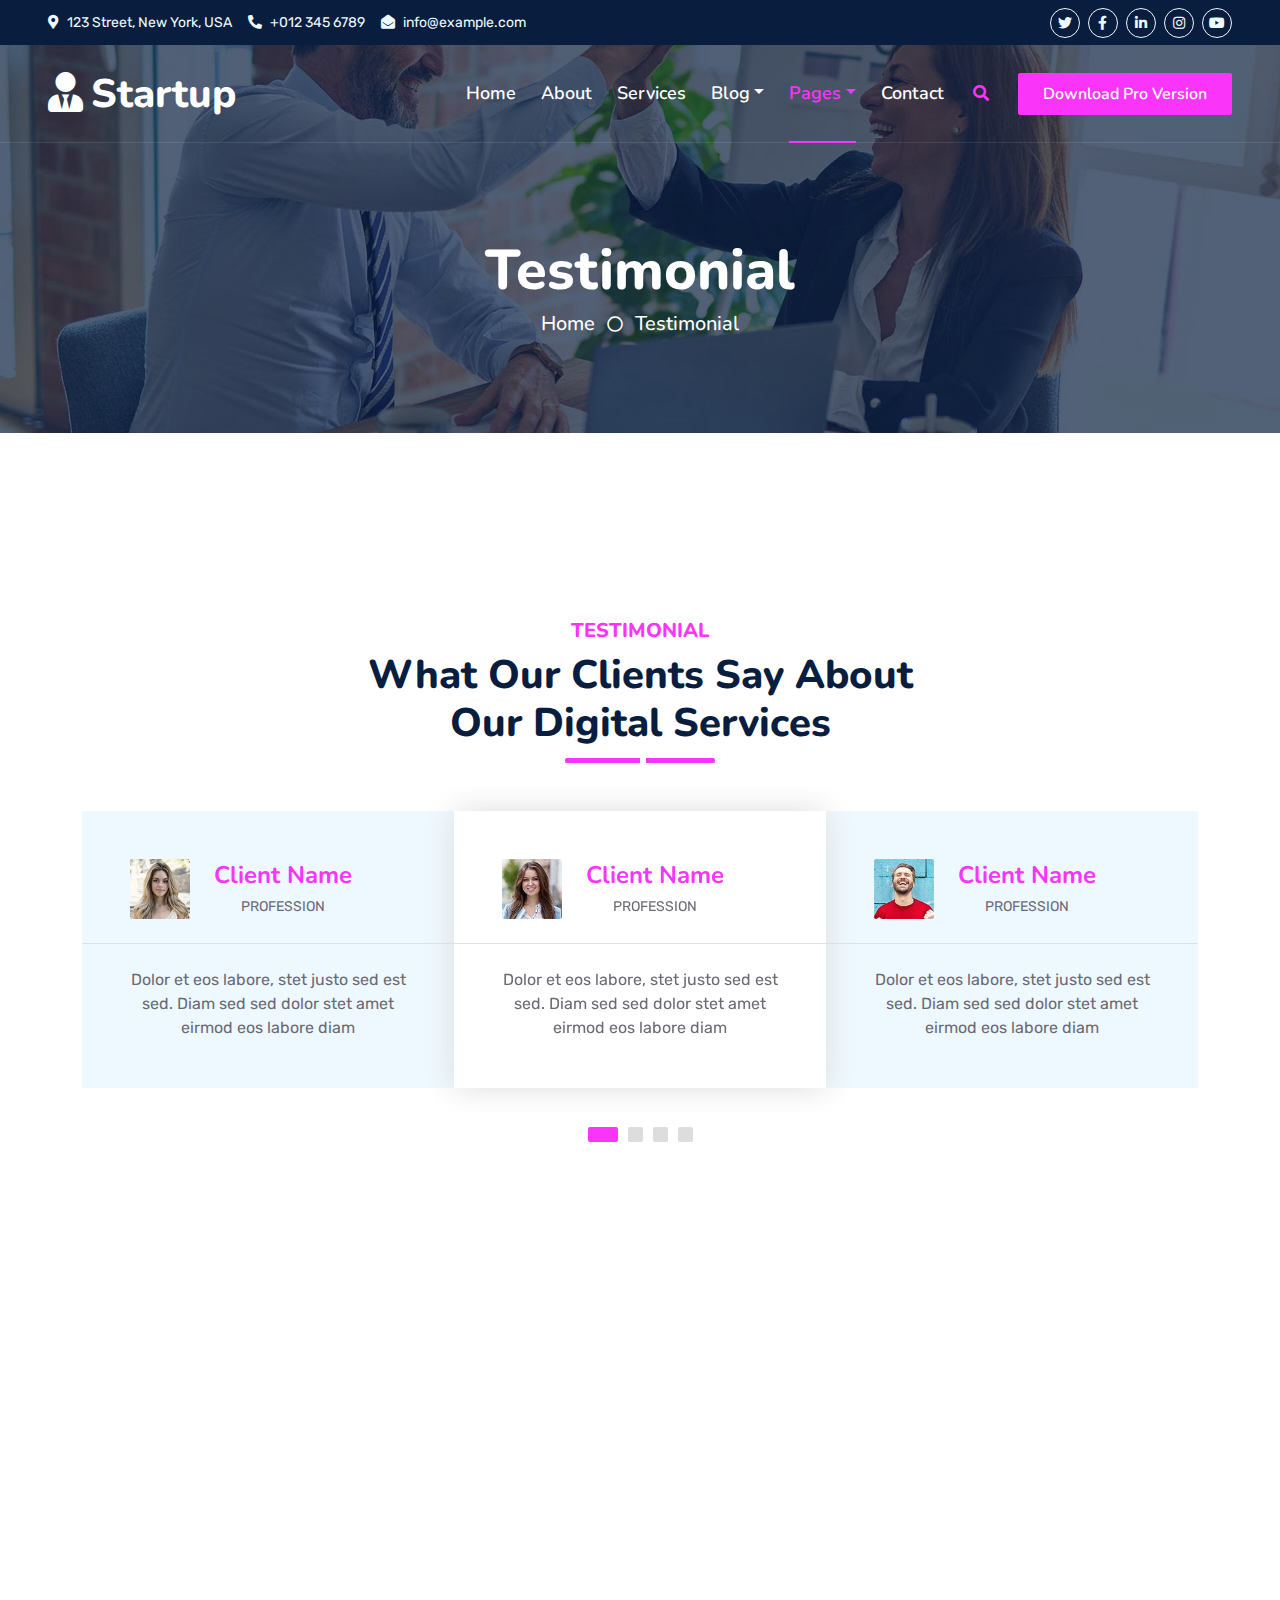
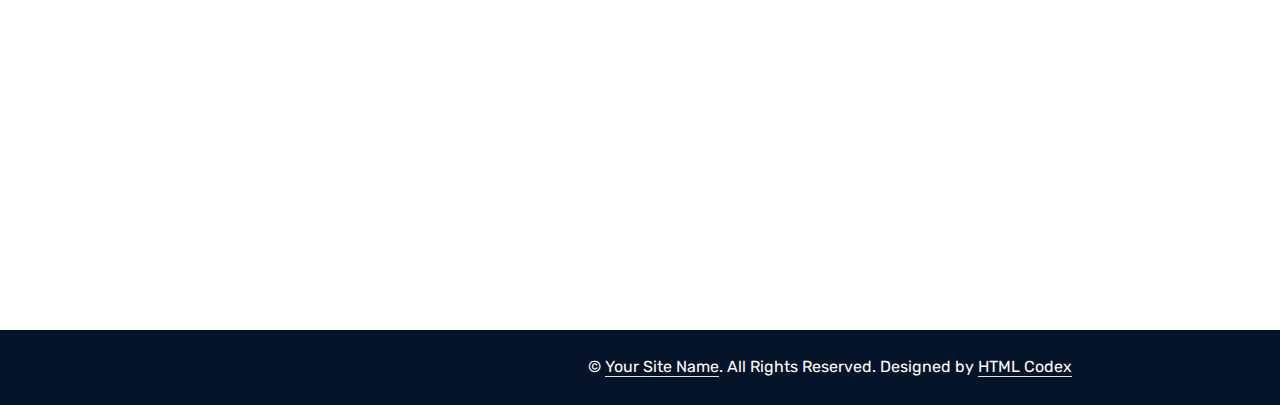
<file: testimonial.html>
<!DOCTYPE html>
<html lang="en">

<head>
    <meta charset="utf-8">
    <title>Startup - Startup Website Template</title>
    <meta content="width=device-width, initial-scale=1.0" name="viewport">
    <meta content="Free HTML Templates" name="keywords">
    <meta content="Free HTML Templates" name="description">

    <!-- Favicon -->
    <link href="img/favicon.ico" rel="icon">

    <!-- Google Web Fonts -->
    <link rel="preconnect" href="https://fonts.googleapis.com">
    <link rel="preconnect" href="https://fonts.gstatic.com" crossorigin>
    <link href="https://fonts.googleapis.com/css2?family=Nunito:wght@400;600;700;800&family=Rubik:wght@400;500;600;700&display=swap" rel="stylesheet">

    <!-- Icon Font Stylesheet -->
    <link href="https://cdnjs.cloudflare.com/ajax/libs/font-awesome/5.10.0/css/all.min.css" rel="stylesheet">
    <link href="https://cdn.jsdelivr.net/npm/bootstrap-icons@1.4.1/font/bootstrap-icons.css" rel="stylesheet">

    <!-- Libraries Stylesheet -->
    <link href="lib/owlcarousel/assets/owl.carousel.min.css" rel="stylesheet">
    <link href="lib/animate/animate.min.css" rel="stylesheet">

    <!-- Customized Bootstrap Stylesheet -->
    <link href="css/bootstrap.min.css" rel="stylesheet">

    <!-- Template Stylesheet -->
    <link href="css/style.css" rel="stylesheet">
</head>

<body>
    <!-- Spinner Start -->
    <div id="spinner" class="show bg-white position-fixed translate-middle w-100 vh-100 top-50 start-50 d-flex align-items-center justify-content-center">
        <div class="spinner"></div>
    </div>
    <!-- Spinner End -->


    <!-- Topbar Start -->
    <div class="container-fluid bg-dark px-5 d-none d-lg-block">
        <div class="row gx-0">
            <div class="col-lg-8 text-center text-lg-start mb-2 mb-lg-0">
                <div class="d-inline-flex align-items-center" style="height: 45px;">
                    <small class="me-3 text-light"><i class="fa fa-map-marker-alt me-2"></i>123 Street, New York, USA</small>
                    <small class="me-3 text-light"><i class="fa fa-phone-alt me-2"></i>+012 345 6789</small>
                    <small class="text-light"><i class="fa fa-envelope-open me-2"></i>info@example.com</small>
                </div>
            </div>
            <div class="col-lg-4 text-center text-lg-end">
                <div class="d-inline-flex align-items-center" style="height: 45px;">
                    <a class="btn btn-sm btn-outline-light btn-sm-square rounded-circle me-2" href=""><i class="fab fa-twitter fw-normal"></i></a>
                    <a class="btn btn-sm btn-outline-light btn-sm-square rounded-circle me-2" href=""><i class="fab fa-facebook-f fw-normal"></i></a>
                    <a class="btn btn-sm btn-outline-light btn-sm-square rounded-circle me-2" href=""><i class="fab fa-linkedin-in fw-normal"></i></a>
                    <a class="btn btn-sm btn-outline-light btn-sm-square rounded-circle me-2" href=""><i class="fab fa-instagram fw-normal"></i></a>
                    <a class="btn btn-sm btn-outline-light btn-sm-square rounded-circle" href=""><i class="fab fa-youtube fw-normal"></i></a>
                </div>
            </div>
        </div>
    </div>
    <!-- Topbar End -->


    <!-- Navbar Start -->
    <div class="container-fluid position-relative p-0">
        <nav class="navbar navbar-expand-lg navbar-dark px-5 py-3 py-lg-0">
            <a href="index.html" class="navbar-brand p-0">
                <h1 class="m-0"><i class="fa fa-user-tie me-2"></i>Startup</h1>
            </a>
            <button class="navbar-toggler" type="button" data-bs-toggle="collapse" data-bs-target="#navbarCollapse">
                <span class="fa fa-bars"></span>
            </button>
            <div class="collapse navbar-collapse" id="navbarCollapse">
                <div class="navbar-nav ms-auto py-0">
                    <a href="index.html" class="nav-item nav-link">Home</a>
                    <a href="about.html" class="nav-item nav-link">About</a>
                    <a href="service.html" class="nav-item nav-link">Services</a>
                    <div class="nav-item dropdown">
                        <a href="#" class="nav-link dropdown-toggle" data-bs-toggle="dropdown">Blog</a>
                        <div class="dropdown-menu m-0">
                            <a href="blog.html" class="dropdown-item">Blog Grid</a>
                            <a href="detail.html" class="dropdown-item">Blog Detail</a>
                        </div>
                    </div>
                    <div class="nav-item dropdown">
                        <a href="#" class="nav-link dropdown-toggle active" data-bs-toggle="dropdown">Pages</a>
                        <div class="dropdown-menu m-0">
                            <a href="price.html" class="dropdown-item">Pricing Plan</a>
                            <a href="feature.html" class="dropdown-item">Our features</a>
                            <a href="team.html" class="dropdown-item">Team Members</a>
                            <a href="testimonial.html" class="dropdown-item active">Testimonial</a>
                            <a href="quote.html" class="dropdown-item">Free Quote</a>
                        </div>
                    </div>
                    <a href="contact.html" class="nav-item nav-link">Contact</a>
                </div>
                <butaton type="button" class="btn text-primary ms-3" data-bs-toggle="modal" data-bs-target="#searchModal"><i class="fa fa-search"></i></butaton>
                <a href="https://htmlcodex.com/startup-company-website-template" class="btn btn-primary py-2 px-4 ms-3">Download Pro Version</a>
            </div>
        </nav>

        <div class="container-fluid bg-primary py-5 bg-header" style="margin-bottom: 90px;">
            <div class="row py-5">
                <div class="col-12 pt-lg-5 mt-lg-5 text-center">
                    <h1 class="display-4 text-white animated zoomIn">Testimonial</h1>
                    <a href="" class="h5 text-white">Home</a>
                    <i class="far fa-circle text-white px-2"></i>
                    <a href="" class="h5 text-white">Testimonial</a>
                </div>
            </div>
        </div>
    </div>
    <!-- Navbar End -->


    <!-- Full Screen Search Start -->
    <div class="modal fade" id="searchModal" tabindex="-1">
        <div class="modal-dialog modal-fullscreen">
            <div class="modal-content" style="background: rgba(9, 30, 62, .7);">
                <div class="modal-header border-0">
                    <button type="button" class="btn bg-white btn-close" data-bs-dismiss="modal" aria-label="Close"></button>
                </div>
                <div class="modal-body d-flex align-items-center justify-content-center">
                    <div class="input-group" style="max-width: 600px;">
                        <input type="text" class="form-control bg-transparent border-primary p-3" placeholder="Type search keyword">
                        <button class="btn btn-primary px-4"><i class="bi bi-search"></i></button>
                    </div>
                </div>
            </div>
        </div>
    </div>
    <!-- Full Screen Search End -->


    <!-- Testimonial Start -->
    <div class="container-fluid py-5 wow fadeInUp" data-wow-delay="0.1s">
        <div class="container py-5">
            <div class="section-title text-center position-relative pb-3 mb-4 mx-auto" style="max-width: 600px;">
                <h5 class="fw-bold text-primary text-uppercase">Testimonial</h5>
                <h1 class="mb-0">What Our Clients Say About Our Digital Services</h1>
            </div>
            <div class="owl-carousel testimonial-carousel wow fadeInUp" data-wow-delay="0.6s">
                <div class="testimonial-item bg-light my-4">
                    <div class="d-flex align-items-center border-bottom pt-5 pb-4 px-5">
                        <img class="img-fluid rounded" src="img/testimonial-1.jpg" style="width: 60px; height: 60px;" >
                        <div class="ps-4">
                            <h4 class="text-primary mb-1">Client Name</h4>
                            <small class="text-uppercase">Profession</small>
                        </div>
                    </div>
                    <div class="pt-4 pb-5 px-5">
                        Dolor et eos labore, stet justo sed est sed. Diam sed sed dolor stet amet eirmod eos labore diam
                    </div>
                </div>
                <div class="testimonial-item bg-light my-4">
                    <div class="d-flex align-items-center border-bottom pt-5 pb-4 px-5">
                        <img class="img-fluid rounded" src="img/testimonial-2.jpg" style="width: 60px; height: 60px;" >
                        <div class="ps-4">
                            <h4 class="text-primary mb-1">Client Name</h4>
                            <small class="text-uppercase">Profession</small>
                        </div>
                    </div>
                    <div class="pt-4 pb-5 px-5">
                        Dolor et eos labore, stet justo sed est sed. Diam sed sed dolor stet amet eirmod eos labore diam
                    </div>
                </div>
                <div class="testimonial-item bg-light my-4">
                    <div class="d-flex align-items-center border-bottom pt-5 pb-4 px-5">
                        <img class="img-fluid rounded" src="img/testimonial-3.jpg" style="width: 60px; height: 60px;" >
                        <div class="ps-4">
                            <h4 class="text-primary mb-1">Client Name</h4>
                            <small class="text-uppercase">Profession</small>
                        </div>
                    </div>
                    <div class="pt-4 pb-5 px-5">
                        Dolor et eos labore, stet justo sed est sed. Diam sed sed dolor stet amet eirmod eos labore diam
                    </div>
                </div>
                <div class="testimonial-item bg-light my-4">
                    <div class="d-flex align-items-center border-bottom pt-5 pb-4 px-5">
                        <img class="img-fluid rounded" src="img/testimonial-4.jpg" style="width: 60px; height: 60px;" >
                        <div class="ps-4">
                            <h4 class="text-primary mb-1">Client Name</h4>
                            <small class="text-uppercase">Profession</small>
                        </div>
                    </div>
                    <div class="pt-4 pb-5 px-5">
                        Dolor et eos labore, stet justo sed est sed. Diam sed sed dolor stet amet eirmod eos labore diam
                    </div>
                </div>
            </div>
        </div>
    </div>
    <!-- Testimonial End -->


    <!-- Vendor Start -->
    <div class="container-fluid py-5 wow fadeInUp" data-wow-delay="0.1s">
        <div class="container py-5 mb-5">
            <div class="bg-white">
                <div class="owl-carousel vendor-carousel">
                    <img src="img/vendor-1.jpg" alt="">
                    <img src="img/vendor-2.jpg" alt="">
                    <img src="img/vendor-3.jpg" alt="">
                    <img src="img/vendor-4.jpg" alt="">
                    <img src="img/vendor-5.jpg" alt="">
                    <img src="img/vendor-6.jpg" alt="">
                    <img src="img/vendor-7.jpg" alt="">
                    <img src="img/vendor-8.jpg" alt="">
                    <img src="img/vendor-9.jpg" alt="">
                </div>
            </div>
        </div>
    </div>
    <!-- Vendor End -->
    

    <!-- Footer Start -->
    <div class="container-fluid bg-dark text-light mt-5 wow fadeInUp" data-wow-delay="0.1s">
        <div class="container">
            <div class="row gx-5">
                <div class="col-lg-4 col-md-6 footer-about">
                    <div class="d-flex flex-column align-items-center justify-content-center text-center h-100 bg-primary p-4">
                        <a href="index.html" class="navbar-brand">
                            <h1 class="m-0 text-white"><i class="fa fa-user-tie me-2"></i>Startup</h1>
                        </a>
                        <p class="mt-3 mb-4">Lorem diam sit erat dolor elitr et, diam lorem justo amet clita stet eos sit. Elitr dolor duo lorem, elitr clita ipsum sea. Diam amet erat lorem stet eos. Diam amet et kasd eos duo.</p>
                        <form action="">
                            <div class="input-group">
                                <input type="text" class="form-control border-white p-3" placeholder="Your Email">
                                <button class="btn btn-dark">Sign Up</button>
                            </div>
                        </form>
                    </div>
                </div>
                <div class="col-lg-8 col-md-6">
                    <div class="row gx-5">
                        <div class="col-lg-4 col-md-12 pt-5 mb-5">
                            <div class="section-title section-title-sm position-relative pb-3 mb-4">
                                <h3 class="text-light mb-0">Get In Touch</h3>
                            </div>
                            <div class="d-flex mb-2">
                                <i class="bi bi-geo-alt text-primary me-2"></i>
                                <p class="mb-0">123 Street, New York, USA</p>
                            </div>
                            <div class="d-flex mb-2">
                                <i class="bi bi-envelope-open text-primary me-2"></i>
                                <p class="mb-0">info@example.com</p>
                            </div>
                            <div class="d-flex mb-2">
                                <i class="bi bi-telephone text-primary me-2"></i>
                                <p class="mb-0">+012 345 67890</p>
                            </div>
                            <div class="d-flex mt-4">
                                <a class="btn btn-primary btn-square me-2" href="#"><i class="fab fa-twitter fw-normal"></i></a>
                                <a class="btn btn-primary btn-square me-2" href="#"><i class="fab fa-facebook-f fw-normal"></i></a>
                                <a class="btn btn-primary btn-square me-2" href="#"><i class="fab fa-linkedin-in fw-normal"></i></a>
                                <a class="btn btn-primary btn-square" href="#"><i class="fab fa-instagram fw-normal"></i></a>
                            </div>
                        </div>
                        <div class="col-lg-4 col-md-12 pt-0 pt-lg-5 mb-5">
                            <div class="section-title section-title-sm position-relative pb-3 mb-4">
                                <h3 class="text-light mb-0">Quick Links</h3>
                            </div>
                            <div class="link-animated d-flex flex-column justify-content-start">
                                <a class="text-light mb-2" href="#"><i class="bi bi-arrow-right text-primary me-2"></i>Home</a>
                                <a class="text-light mb-2" href="#"><i class="bi bi-arrow-right text-primary me-2"></i>About Us</a>
                                <a class="text-light mb-2" href="#"><i class="bi bi-arrow-right text-primary me-2"></i>Our Services</a>
                                <a class="text-light mb-2" href="#"><i class="bi bi-arrow-right text-primary me-2"></i>Meet The Team</a>
                                <a class="text-light mb-2" href="#"><i class="bi bi-arrow-right text-primary me-2"></i>Latest Blog</a>
                                <a class="text-light" href="#"><i class="bi bi-arrow-right text-primary me-2"></i>Contact Us</a>
                            </div>
                        </div>
                        <div class="col-lg-4 col-md-12 pt-0 pt-lg-5 mb-5">
                            <div class="section-title section-title-sm position-relative pb-3 mb-4">
                                <h3 class="text-light mb-0">Popular Links</h3>
                            </div>
                            <div class="link-animated d-flex flex-column justify-content-start">
                                <a class="text-light mb-2" href="#"><i class="bi bi-arrow-right text-primary me-2"></i>Home</a>
                                <a class="text-light mb-2" href="#"><i class="bi bi-arrow-right text-primary me-2"></i>About Us</a>
                                <a class="text-light mb-2" href="#"><i class="bi bi-arrow-right text-primary me-2"></i>Our Services</a>
                                <a class="text-light mb-2" href="#"><i class="bi bi-arrow-right text-primary me-2"></i>Meet The Team</a>
                                <a class="text-light mb-2" href="#"><i class="bi bi-arrow-right text-primary me-2"></i>Latest Blog</a>
                                <a class="text-light" href="#"><i class="bi bi-arrow-right text-primary me-2"></i>Contact Us</a>
                            </div>
                        </div>
                    </div>
                </div>
            </div>
        </div>
    </div>
    <div class="container-fluid text-white" style="background: #061429;">
        <div class="container text-center">
            <div class="row justify-content-end">
                <div class="col-lg-8 col-md-6">
                    <div class="d-flex align-items-center justify-content-center" style="height: 75px;">
                        <p class="mb-0">&copy; <a class="text-white border-bottom" href="#">Your Site Name</a>. All Rights Reserved. 
						
						<!--/*** This template is free as long as you keep the footer author’s credit link/attribution link/backlink. If you'd like to use the template without the footer author’s credit link/attribution link/backlink, you can purchase the Credit Removal License from "https://htmlcodex.com/credit-removal". Thank you for your support. ***/-->
						Designed by <a class="text-white border-bottom" href="https://htmlcodex.com">HTML Codex</a></p>
                    </div>
                </div>
            </div>
        </div>
    </div>
    <!-- Footer End -->


    <!-- Back to Top -->
    <a href="#" class="btn btn-lg btn-primary btn-lg-square rounded back-to-top"><i class="bi bi-arrow-up"></i></a>


    <!-- JavaScript Libraries -->
    <script src="https://code.jquery.com/jquery-3.4.1.min.js"></script>
    <script src="https://cdn.jsdelivr.net/npm/bootstrap@5.0.0/dist/js/bootstrap.bundle.min.js"></script>
    <script src="lib/wow/wow.min.js"></script>
    <script src="lib/easing/easing.min.js"></script>
    <script src="lib/waypoints/waypoints.min.js"></script>
    <script src="lib/counterup/counterup.min.js"></script>
    <script src="lib/owlcarousel/owl.carousel.min.js"></script>

    <!-- Template Javascript -->
    <script src="js/main.js"></script>
</body>

</html>
</file>
<file: css/style.css>
/********** Template CSS **********/
:root {
    /* --primary: #06A3DA; */
    --primary: #fa34f9;
    --secondary: #34AD54;
    --light: #EEF9FF;
    --dark: #091E3E;
}


/*** Spinner ***/
.spinner {
    width: 40px;
    height: 40px;
    background: var(--primary);
    margin: 100px auto;
    -webkit-animation: sk-rotateplane 1.2s infinite ease-in-out;
    animation: sk-rotateplane 1.2s infinite ease-in-out;
}

@-webkit-keyframes sk-rotateplane {
    0% {
        -webkit-transform: perspective(120px)
    }
    50% {
        -webkit-transform: perspective(120px) rotateY(180deg)
    }
    100% {
        -webkit-transform: perspective(120px) rotateY(180deg) rotateX(180deg)
    }
}

@keyframes sk-rotateplane {
    0% {
        transform: perspective(120px) rotateX(0deg) rotateY(0deg);
        -webkit-transform: perspective(120px) rotateX(0deg) rotateY(0deg)
    }
    50% {
        transform: perspective(120px) rotateX(-180.1deg) rotateY(0deg);
        -webkit-transform: perspective(120px) rotateX(-180.1deg) rotateY(0deg)
    }
    100% {
        transform: perspective(120px) rotateX(-180deg) rotateY(-179.9deg);
        -webkit-transform: perspective(120px) rotateX(-180deg) rotateY(-179.9deg);
    }
}

#spinner {
    opacity: 0;
    visibility: hidden;
    transition: opacity .5s ease-out, visibility 0s linear .5s;
    z-index: 99999;
}

#spinner.show {
    transition: opacity .5s ease-out, visibility 0s linear 0s;
    visibility: visible;
    opacity: 1;
}


/*** Heading ***/
h1,
h2,
.fw-bold {
    font-weight: 800 !important;
}

h3,
h4,
.fw-semi-bold {
    font-weight: 700 !important;
}

h5,
h6,
.fw-medium {
    font-weight: 600 !important;
}


/*** Button ***/
.btn {
    font-family: 'Nunito', sans-serif;
    font-weight: 600;
    transition: .5s;
}

.btn-primary,
.btn-secondary {
    color: #FFFFFF;
    box-shadow: inset 0 0 0 50px transparent;
}

.btn-primary:hover {
    box-shadow: inset 0 0 0 0 var(--primary);
}

.btn-secondary:hover {
    box-shadow: inset 0 0 0 0 var(--secondary);
}

.btn-square {
    width: 36px;
    height: 36px;
}

.btn-sm-square {
    width: 30px;
    height: 30px;
}

.btn-lg-square {
    width: 48px;
    height: 48px;
}

.btn-square,
.btn-sm-square,
.btn-lg-square {
    padding-left: 0;
    padding-right: 0;
    text-align: center;
}


/*** Navbar ***/
nav{
    background-color: #091E3E01;
}

.navbar-dark .navbar-nav .nav-link {
    font-family: 'Nunito', sans-serif;
    position: relative;
    margin-left: 25px;
    padding: 35px 0;
    color: #FFFFFF;
    font-size: 18px;
    font-weight: 600;
    outline: none;
    transition: .5s;
}

.sticky-top.navbar-dark .navbar-nav .nav-link {
    padding: 20px 0;
    /* color: var(--dark); */
    color: #FFFFFF;
}

.navbar-dark .navbar-nav .nav-link:hover,
.navbar-dark .navbar-nav .nav-link.active {
    color: var(--primary);
}

.navbar-dark .navbar-brand h1 {
    color: #FFFFFF;
}

.navbar-dark .navbar-toggler {
    color: var(--primary) !important;
    border-color: var(--primary) !important;
}

@media (max-width: 991.98px) {
    .navbar{
        position: sticky;
        background-color: #091E3E;
        top: 0;
        z-index: 999999;
    }

    /* .sticky-top.navbar-dark {
        position: relative;
        background: #FFFFFF;
        background-color: #091E3E;
    } */

    .navbar-dark .navbar-nav .nav-link,
    .navbar-dark .navbar-nav .nav-link.show,
    .sticky-top.navbar-dark .navbar-nav .nav-link {
        padding: 10px 0;
        color: var(--dark);
        color: #FFFFFF;
    }

    .navbar-dark .navbar-brand h1 {
        color: var(--primary);
    }
}

@media (max-width: 425px) {
    .nav-title{
        font-size: 1.1rem !important;
    }
}

@media (min-width: 992px) {
    .navbar-dark {
        position: absolute;
        width: 100%;
        top: 0;
        left: 0;
        border-bottom: 1px solid rgba(256, 256, 256, .1);
        z-index: 999;
        color: #FFFFFF;
    }
    
    .sticky-top.navbar-dark {
        position: fixed;
        /* background: #FFFFFF; */
        background-color: #091E3E;
    }

    .navbar-dark .navbar-nav .nav-link::before {
        position: absolute;
        content: "";
        width: 0;
        height: 2px;
        bottom: -1px;
        left: 50%;
        background: var(--primary);
        transition: .5s;
    }

    .navbar-dark .navbar-nav .nav-link:hover::before,
    .navbar-dark .navbar-nav .nav-link.active::before {
        width: 100%;
        left: 0;
    }

    .navbar-dark .navbar-nav .nav-link.nav-contact::before {
        display: none;
    }

    .sticky-top.navbar-dark .navbar-brand h1 {
        color: var(--primary);
    }
}


/*** Carousel ***/
.carousel-caption {
    top: 0;
    left: 0;
    right: 0;
    bottom: 0;
    background: #00000099;
    z-index: 1;
}

.carousel-caption h5 {
    font-size: 27px;
    font-weight: 500 !important;
}

.carousel-caption h1 {
    font-size: 60px;
    font-weight: bolder !important;
}

@media (max-width: 775px) {
    .carousel-caption h5 {
        font-size:20px;
        font-weight: 500 !important;
    }

    .carousel-caption h1 {
        font-size: 50px;
        font-weight: 600 !important;
    }
}

@media (max-width: 625px) {
    .carousel-caption h5 {
        font-size: 16px;
        font-weight: 500 !important;
    }

    .carousel-caption h1 {
        font-size: 40px;
        font-weight: 600 !important;
    }
}

@media (max-width: 375px) {
    .carousel-caption h5 {
        font-size: 14px;
        font-weight: 500 !important;
    }

    .carousel-caption h1 {
        font-size: 30px;
        font-weight: 600 !important;
    }
}

.carousel-control-prev,
.carousel-control-next {
    width: 10%;
}

.carousel-control-prev-icon,
.carousel-control-next-icon {
    width: 3rem;
    height: 3rem;
}

.carousel-item img{
    width: 100%;
    max-height: 750px;
    object-fit: cover;
    /* width: 110%;
    animation-name: zoom-in;
    animation-duration: 3s;
    animation-iteration-count: infinite;
    animation-direction: alternate;
    animation-timing-function: linear;
    object-position: 50% 50%; */
} 

/* @keyframes zoom-in {
    0% {
        width: 100%;
    }
    100% {
        width: 105%;
    }
} */


/*** Section Title ***/
.section-title::before {
    position: absolute;
    content: "";
    width: 150px;
    height: 5px;
    left: 0;
    bottom: 0;
    background: var(--primary);
    border-radius: 2px;
}

.section-title.text-center::before {
    left: 50%;
    margin-left: -75px;
}

.section-title.section-title-sm::before {
    width: 90px;
    height: 3px;
}

.section-title::after {
    position: absolute;
    content: "";
    width: 6px;
    height: 5px;
    bottom: 0px;
    background: #FFFFFF;
    -webkit-animation: section-title-run 5s infinite linear;
    animation: section-title-run 5s infinite linear;
}

.section-title.section-title-sm::after {
    width: 4px;
    height: 3px;
}

.section-title.text-center::after {
    -webkit-animation: section-title-run-center 5s infinite linear;
    animation: section-title-run-center 5s infinite linear;
}

.section-title.section-title-sm::after {
    -webkit-animation: section-title-run-sm 5s infinite linear;
    animation: section-title-run-sm 5s infinite linear;
}

@-webkit-keyframes section-title-run {
    0% {left: 0; } 50% { left : 145px; } 100% { left: 0; }
}

@-webkit-keyframes section-title-run-center {
    0% { left: 50%; margin-left: -75px; } 50% { left : 50%; margin-left: 45px; } 100% { left: 50%; margin-left: -75px; }
}

@-webkit-keyframes section-title-run-sm {
    0% {left: 0; } 50% { left : 85px; } 100% { left: 0; }
}


/*** Service ***/
.service-item {
    position: relative;
    height: 300px;
    padding: 0 30px;
    transition: .5s;
}

.service-item .service-icon {
    margin-bottom: 30px;
    width: 60px;
    height: 60px;
    display: flex;
    align-items: center;
    justify-content: center;
    background: var(--primary);
    border-radius: 2px;
    transform: rotate(-45deg);
}

.service-item .service-icon i {
    transform: rotate(45deg);
}

.service-item a.btn {
    position: absolute;
    width: 60px;
    bottom: -48px;
    left: 50%;
    margin-left: -30px;
    opacity: 0;
}

.service-item:hover a.btn {
    bottom: -24px;
    opacity: 1;
}


/*** Testimonial ***/
.testimonial-carousel .owl-dots {
    margin-top: 15px;
    display: flex;
    align-items: flex-end;
    justify-content: center;
}

.testimonial-carousel .owl-dot {
    position: relative;
    display: inline-block;
    margin: 0 5px;
    width: 15px;
    height: 15px;
    background: #DDDDDD;
    border-radius: 2px;
    transition: .5s;
}

.testimonial-carousel .owl-dot.active {
    width: 30px;
    background: var(--primary);
}

.testimonial-carousel .owl-item.center {
    position: relative;
    z-index: 1;
}

.testimonial-carousel .owl-item .testimonial-item {
    transition: .5s;
}

.testimonial-carousel .owl-item.center .testimonial-item {
    background: #FFFFFF !important;
    box-shadow: 0 0 30px #DDDDDD;
}

.owl-item{
    text-align: center !important;
    display: flex !important;
    flex-direction: row !important;
    justify-content: center !important;
    align-items: center;
}

/*** Team ***/
.team-item {
    transition: .5s;
}

.team-social {
    position: absolute;
    width: 100%;
    height: 100%;
    top: 0;
    left: 0;
    display: flex;
    align-items: center;
    justify-content: center;
    transition: .5s;
}

.team-social a.btn {
    position: relative;
    margin: 0 3px;
    margin-top: 100px;
    opacity: 0;
}

.team-item:hover {
    box-shadow: 0 0 30px #DDDDDD;
}

.team-item:hover .team-social {
    background: rgba(9, 30, 62, .7);
}

.team-item:hover .team-social a.btn:first-child {
    opacity: 1;
    margin-top: 0;
    transition: .3s 0s;
}

.team-item:hover .team-social a.btn:nth-child(2) {
    opacity: 1;
    margin-top: 0;
    transition: .3s .05s;
}

.team-item:hover .team-social a.btn:nth-child(3) {
    opacity: 1;
    margin-top: 0;
    transition: .3s .1s;
}

.team-item:hover .team-social a.btn:nth-child(4) {
    opacity: 1;
    margin-top: 0;
    transition: .3s .15s;
}

.team-item .team-img img,
.blog-item .blog-img img  {
    transition: .5s;
}

.team-item:hover .team-img img,
.blog-item:hover .blog-img img {
    transform: scale(1.15);
}


/*** Miscellaneous ***/
@media (min-width: 991.98px) {
    .facts {
        position: relative;
        margin-top: -75px;
        z-index: 1;
    }
}

.back-to-top {
    position: fixed;
    display: none;
    right: 45px;
    bottom: 45px;
    z-index: 99;
}

.bg-header {
    background: linear-gradient(rgba(9, 30, 62, .7), rgba(9, 30, 62, .7)), url(../img/carousel-1.jpg) center center no-repeat;
    background-size: cover;
}

.link-animated a {
    transition: .5s;
}

.link-animated a:hover {
    padding-left: 10px;
}

@media (min-width: 767.98px) {
    .footer-about {
        margin-bottom: -75px;
    }
}
</file>
